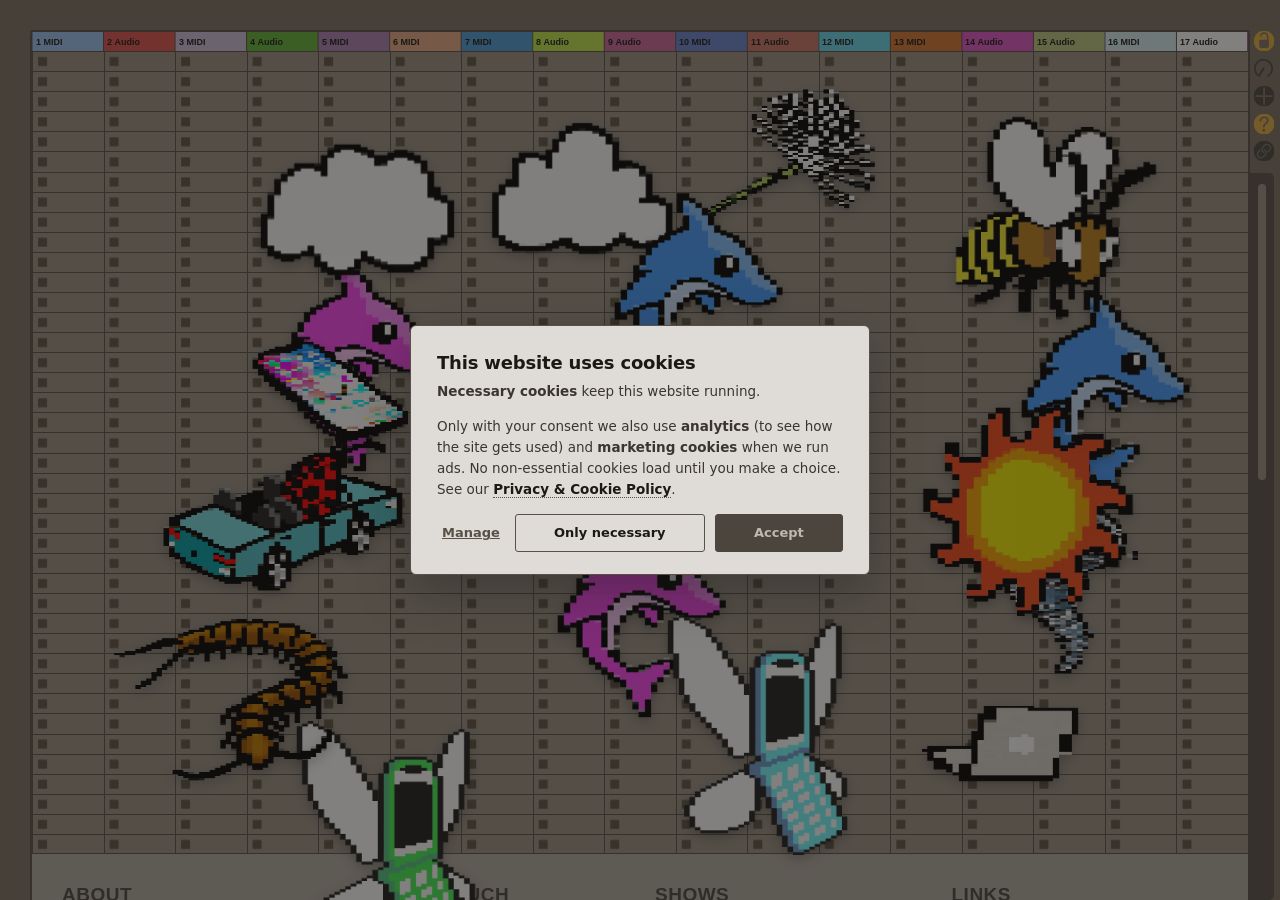
<file: index.html>
<!DOCTYPE html>
<html lang="en">
<head>
    <script src="consent.js"></script>

    <!-- Google Tag Manager -->
    <script>(function(w,d,s,l,i){w[l]=w[l]||[];w[l].push({'gtm.start':
    new Date().getTime(),event:'gtm.js'});var f=d.getElementsByTagName(s)[0],
    j=d.createElement(s),dl=l!='dataLayer'?'&l='+l:'';j.async=true;j.src=
    'https://www.googletagmanager.com/gtm.js?id='+i+dl;f.parentNode.insertBefore(j,f);
    })(window,document,'script','dataLayer','GTM-MWHKHBLD');</script>
    <!-- End Google Tag Manager -->

<meta charset="UTF-8">
    <meta name="viewport" content="width=device-width, initial-scale=1.0">
    <title>echofarmer's interactive soundworld</title>
    <meta name="description" content="interactive soundworld">
    <link rel="canonical" href="https://echofarmer.com/">
    <!--
      Content Security Policy (defence-in-depth against XSS).
      GitHub Pages doesn't set a CSP header for you, so we set one via
      <meta>. The policy enumerates every external origin we actually use:
        • self                       — our own HTML/CSS/JS/audio/images
        • fonts.googleapis.com       — the Geist webfont stylesheet
        • fonts.gstatic.com          — the Geist font files themselves
        • rest.bandsintown.com       — upcoming-shows JSON feed
        • www.youtube.com / s.ytimg.com / i.ytimg.com
                                       — the IFrame Player API + iframe
      'unsafe-inline' for style-src is required because the JS pervasively
      sets element.style.left / .transform etc. (treated as inline styles).
      script-src has NO 'unsafe-inline'/'unsafe-eval' — inline <script> and
      eval() are blocked, which is the main XSS payoff of CSP.
      frame-ancestors 'none' = nobody can iframe this site (clickjacking
      protection, replaces the X-Frame-Options header).
      upgrade-insecure-requests rewrites any accidental http:// asset URL
      to https:// at request time.
    -->
     <meta http-equiv="Content-Security-Policy" content="
      default-src 'self';
      script-src 'self' 'sha256-N933cJD/nUbACH1nscfTwfuVjg8AJGa2s6BJqRNuyLw=' 'sha256-05nCFmGTHVzz1OL+LT8fuggzhbDghj05nrqbvMFQ1vs=' https://www.googletagmanager.com https://connect.facebook.net https://assets.mailerlite.com https://www.youtube.com https://s.ytimg.com https://gc.zgo.at;
      connect-src 'self' https://eomail5.com https://rest.bandsintown.com https://www.googletagmanager.com https://www.google-analytics.com https://*.google-analytics.com https://*.analytics.google.com https://farmreverb.goatcounter.com https://connect.facebook.net https://www.facebook.com https://assets.mailerlite.com https://connect.mailerlite.com;
      img-src 'self' data: blob: https://i.ytimg.com https://www.googletagmanager.com https://www.google-analytics.com https://*.google-analytics.com https://www.facebook.com https://assets.mailerlite.com;
      style-src 'self' 'unsafe-inline' https://fonts.googleapis.com;
      font-src 'self' https://fonts.gstatic.com;
      img-src 'self' data: blob: https://i.ytimg.com;
      media-src 'self';
      frame-src https://www.youtube.com https://www.youtube-nocookie.com;
      frame-ancestors 'none';
      base-uri 'self';
      form-action 'self' https://eomail5.com;
      object-src 'none';
      upgrade-insecure-requests
    ">
    <!-- Don't leak the full URL (incl. query string) when navigating to
         external links. strict-origin-when-cross-origin sends only the
         origin (https://echofarmer.com) to third parties. -->
    <meta name="referrer" content="strict-origin-when-cross-origin">
    <!-- Stop iOS Safari from auto-linking phone numbers in body text. -->
    <meta name="format-detection" content="telephone=no">
    <link rel="preconnect" href="https://fonts.googleapis.com">
    <link rel="preconnect" href="https://fonts.gstatic.com" crossorigin>
    <!-- Bandsintown shows feed: warming the connection saves ~320ms on the
         upcoming-shows fetch (Lighthouse-flagged). Used by fetchBandsintown(). -->
    <link rel="preconnect" href="https://rest.bandsintown.com">
    <!-- Async-load the Google Fonts CSS so it doesn't block first paint.
         The deferred script.js (below) calls .media='all' on this link
         right after DOMContentLoaded. A <noscript> fallback ensures users
         with JS off still get the font. CSP-safe: no inline event handler. -->
    <link id="font-css" rel="stylesheet" href="https://fonts.googleapis.com/css2?family=Geist:wght@450;700;800&display=swap" media="print">
    <noscript><link rel="stylesheet" href="https://fonts.googleapis.com/css2?family=Geist:wght@450;700;800&display=swap"></noscript>
    <link rel="stylesheet" href="styles.css">

    <!-- LCP candidate: the pink_dolphin static placeholder is the largest
         visible image on first paint. Preloading at high priority lets the
         browser fetch it during HTML parse, before script.js runs. -->
    <link rel="preload" as="image" href="gifs/pink_dolphin.png" fetchpriority="high">

    <!-- Tab icon (favicon). -->
    <link rel="icon" type="image/png" href="gifs/pink_dolphin_release.png">
    <link rel="apple-touch-icon" href="gifs/pink_dolphin_release.png">

    <!-- Link-preview / Open Graph metadata. -->
    <meta property="og:type" content="website">
    <meta property="og:title" content="echofarmer">
    <meta property="og:description" content="interactive soundworld">
    <meta property="og:image" content="preview/preview-main.png">
    <meta property="og:url" content="https://echofarmer.com/">
    <meta name="twitter:card" content="summary_large_image">
    <meta name="twitter:title" content="echofarmer">
    <meta name="twitter:description" content="interactive soundworld">
    <meta name="twitter:image" content="preview/preview-main.png">

    <!-- Structured data: helps Google build a knowledge panel for the artist. -->
    <script type="application/ld+json">
    {
      "@context": "https://schema.org",
      "@type": "MusicGroup",
      "name": "echofarmer",
      "url": "https://echofarmer.com",
      "image": "https://echofarmer.com/preview/preview-main.png",
      "sameAs": [
        "https://www.instagram.com/echofarmer_/",
        "https://music.apple.com/us/artist/echofarmer/1717770204",
        "https://tidal.com/artist/43987921"
      ]
    }
    </script>
    <script type="application/ld+json">
    {
      "@context": "https://schema.org",
      "@type": "WebSite",
      "name": "echofarmer",
      "url": "https://echofarmer.com"
    }
    </script>
    <!--
      The animated WebP gifs (blue/pink_dolphin, wolk-1/2) are prefetched
      from script.js AFTER the LCP image paints — see the prefetchAnimatedGifs()
      call. Moving prefetch out of the HTML stops it from competing with the
      LCP image for bandwidth on slow mobile connections.
    -->
    <!-- Only the 3D room area is hidden during JS init; the rest of the UI
         (action bar, footer, modals) paints immediately so the page is
         interactive-looking from first paint. -->
    <style>#frame-inner { opacity: 0; }</style>
    <script data-goatcounter="https://farmreverb.goatcounter.com/count"
            async src="//gc.zgo.at/count.js"></script>

<!-- MailerLite Universal -->
<script>
    (function(w,d,e,u,f,l,n){w[f]=w[f]||function(){(w[f].q=w[f].q||[])
    .push(arguments);},l=d.createElement(e),l.async=1,l.src=u,
    n=d.getElementsByTagName(e)[0],n.parentNode.insertBefore(l,n);})
    (window,document,'script','https://assets.mailerlite.com/js/universal.js','ml');
    ml('account', '2311005');
</script>
<!-- End MailerLite Universal -->







</head>
<body class="room-mode open-bottom-mode">
   
    <!-- Google Tag Manager (noscript) -->
<noscript><iframe src="https://www.googletagmanager.com/ns.html?id=GTM-MWHKHBLD"
height="0" width="0" style="display:none;visibility:hidden"></iframe></noscript>
<!-- End Google Tag Manager (noscript) -->

    <div id="info-float"></div>
    <div id="welcome-modal" class="welcome-modal" hidden>
        <button id="welcome-close" class="welcome-close" aria-label="Close">
            <img src="icons/SVG-STATES/NORMAL/plus.svg" alt="Close">
        </button>
        <div class="welcome-title">Welcome!</div>
        <div class="welcome-body">Each new single from my mixtape <i style="white-space: nowrap;">Tiny Big Much</i> adds samples to this website until the sample pack is complete and the full mixtape is released.<br>Not sure what's what? Hover over any element to get more information.</div>
    </div>
    <!-- Mailing list modal — shown when "Subscribe to my mailing list" is clicked.
         Form action + list ID will be filled in once the EmailOctopus account is set up.
         EmailOctopus embedded-form fields: email_address (required) + hp (honeypot, must be empty). -->
    <div id="mailing-modal" class="welcome-modal mailing-modal" hidden>
        <button id="mailing-close" class="welcome-close" aria-label="Close">
            <img src="icons/SVG-STATES/NORMAL/plus.svg" alt="Close">
        </button>
        <div class="welcome-title">Stay in the loop</div>
        <div class="welcome-body mailing-body">Get notified when new releases drop and new shows are announced.</div>
        <form id="mailing-form" class="mailing-form" novalidate
              action="https://eomail5.com/form/a8dd4752-4953-11f1-8664-c35404464fe0"
              method="post" data-message="Thanks! You'll get a confirmation email in a sec. Confirm your subscription there to start receiving updates.">
            <!-- Honeypot: bots fill this; humans leave it empty. Hidden via CSS, not display:none,
                 so screenreaders skip it but the field is still in the form submission. The name
                 must match the EmailOctopus form definition exactly. -->
            <input type="text" name="hpc4b27b6e-eb38-11e9-be00-06b4694bee2a" tabindex="-1" aria-hidden="true" class="mailing-hp">
            <div class="mailing-field">
                <input type="email" name="field_0" id="mailing-email"
                       placeholder="your@email.com" required autocomplete="email"
                       class="mailing-input">
            </div>
            <div class="mailing-actions">
                <button type="submit" class="mailing-submit">Subscribe</button>
            </div>
            <div class="mailing-status" aria-live="polite"></div>
        </form>
    </div>
    <div id="right-panel"></div>
    <div id="controls-bar" class="controls-bar">
        <button id="lock-button" class="icon-button lock-button" aria-label="Lock"><img src="icons/SVG-STATES/NORMAL/lock-open-yellow.svg" alt="Lock"></button>
        <button id="view-toggle" class="icon-button view-toggle" aria-label="Toggle view"><img src="icons/SVG-STATES/NORMAL/room-3D.svg" alt="3D"></button>
        <div id="drive-knob" class="icon-button knob" role="slider" aria-label="Drive" aria-valuemin="0" aria-valuemax="100" aria-valuenow="0" tabindex="0">
            <div class="knob-dial"><img src="icons/SVG-STATES/NORMAL/knob-plus.svg" alt="Drive" fetchpriority="high"></div>
        </div>
        <button id="add-video" class="icon-button add-video" aria-label="Add video"><img src="icons/SVG-STATES/NORMAL/plus.svg" alt="Add"></button>
        <button id="info-toggle" class="icon-button" aria-label="Toggle info"><img src="icons/SVG-STATES/NORMAL/question.svg" alt="Info"></button>
        <button id="share-button" class="icon-button" aria-label="Share this website"><img src="icons/SVG-STATES/NORMAL/link-main.svg" alt="Share"></button>
    </div>
    <div id="bottom-frame-bar"><span class="copyright">&copy; Arne Nuyts <span id="footer-year">2026</span></span></div>
    <div id="frame-wrapper">
        <div id="frame-inner">
            <canvas id="header-canvas" class="header-canvas"></canvas>
            <div id="table-scroll">
                <div id="table-content">
                    <canvas id="grid-canvas"></canvas>
                    <div id="gif-container"></div>
                </div>
            </div>

            <div class="room-walls">
                <div class="wall wall-back"></div>
                <div class="wall wall-floor"></div>
                <div class="wall wall-ceiling"></div>
                <div class="wall wall-left"></div>
                <div class="wall wall-right"></div>
            </div>
            <div class="floor-section">
                <div class="floor-part floor-bio">
                    <h3 class="floor-heading">About</h3>
                    <div class="bio">
                        <p>Hi! I'm echofarmer (all lower case please), a Brussels-based producer and musician. For each club show in the past two years I compulsively created new tracks. As I kept refining them through playing live, an entity took shape. <br><i>Tiny Big Much</i> became a mixtape that celebrates my deep connection with my laptop as an instrument. As new parts of Tiny Big Much are released, this website grows along. Crafted with love by me, I hope you enjoy this evolving miniverse.

</p>
                    </div>
                </div>

                <div class="floor-part floor-releases">
                    <h3 class="floor-heading">Tiny Big Much</h3>
                    <table class="releases-table floor-releases-table">
                        <thead>
                            <tr class="release-head">
                                <th class="rt-name">TITLE</th>
                                <th class="rt-sample">SAMPLES</th>
                                <th class="rt-release">TRACK</th>
                                <th class="rt-icon">ICON</th>
                            </tr>
                        </thead>
                        <tbody>
                            <tr class="release-row" data-href="releases/something-so-suite/">
                                <td class="rt-name">something so suite</td>
                                <td class="rt-sample">08/05/26</td>
                                <td class="rt-release">15/05/26</td>
                                <td class="rt-icon"><img src="gifs/pink_dolphin_release.png" alt=""></td>
                            </tr>
                            <tr class="release-row" data-href="releases/nod-shot/">
                                <td class="rt-name">nod shot</td>
                                <td class="rt-sample">07/06/26</td>
                                <td class="rt-release">19/06/26</td>
                                <td class="rt-icon"><img src="gifs/release2-bee.webp" alt=""></td>
                            </tr>
                            <tr class="release-row" data-href="releases/monobaby/">
                                <td class="rt-name">monobaby</td>
                                <td class="rt-sample">21/08/26</td>
                                <td class="rt-release">28/08/26</td>
                                <td class="rt-icon"><img src="gifs/release3.webp" alt=""></td>
                            </tr>
                            <tr class="release-row" data-href="releases/tiny-big-much/">
                                <td class="rt-name">Tiny Big Much</td>
                                <td class="rt-sample">19/09/26</td>
                                <td class="rt-release">25/09/26</td>
                                <td class="rt-icon"><img src="gifs/release4-color.webp" alt=""></td>
                            </tr>
                        </tbody>
                    </table>
                </div>

                <div class="floor-part floor-shows">
                    <h3 class="floor-heading">Shows</h3>
                    <a href="https://www.bandsintown.com/a/15583965?came_source=267" class="btn-bandsintown" target="_blank" rel="noopener noreferrer">Get updated on new shows</a>
                    <div id="shows-container" class="shows-list"></div>
                </div>

                <div class="floor-part floor-links">
                    <h3 class="floor-heading">Links</h3>
                    <div class="links-section">
                        <div class="contact-link-item">
                            <div><strong>Management:</strong> <a href="mailto:junior@thisherenow.agency" class="contact-link">THIS HERE NOW (Junior)</a></div>
                            <div><strong>Booking BE &amp; NL:</strong> <a href="mailto:ilja@greenhousetalent.be" class="contact-link">Greenhouse Talent (Ilja)</a></div>
                        </div>
                        <a href="#" class="btn-bandsintown mailing-list-link links-section-sep">Subscribe to my mailing list</a>
                        <div class="social-group links-section-sep">
                            <a class="icon-link" href="https://www.instagram.com/echofarmer_/" target="_blank" rel="noopener noreferrer" aria-label="Instagram"><img src="icons/SVG-STATES/NORMAL/instagram.svg" alt="Instagram"></a>
                            <a class="icon-link" href="https://www.facebook.com/echofarmerrr" target="_blank" rel="noopener noreferrer" aria-label="Facebook"><img src="icons/SVG-STATES/NORMAL/facebook.svg" alt="Facebook"></a>
                            <a class="icon-link" href="https://youtube.com/@echofarmer" target="_blank" rel="noopener noreferrer" aria-label="YouTube"><img src="icons/SVG-STATES/NORMAL/youtube.svg" alt="YouTube"></a>
                            <a class="icon-link" href="https://www.tiktok.com/@echofarmer_" target="_blank" rel="noopener noreferrer" aria-label="TikTok"><img src="icons/SVG-STATES/NORMAL/tiktok.svg" alt="TikTok"></a>
                            <a class="icon-link" href="https://linktr.ee/echofarmer" target="_blank" rel="noopener noreferrer" aria-label="Linktree"><img src="icons/SVG-STATES/NORMAL/linktree.svg" alt="Linktree"></a>
                        </div>
                        <div class="music-group">
                            <a class="icon-link" href="https://echofarmer.bandcamp.com" target="_blank" rel="noopener noreferrer" aria-label="Bandcamp"><img src="icons/SVG-STATES/NORMAL/bandcamp.svg" alt="Bandcamp"></a>
                            <a class="icon-link" href="https://music.apple.com/us/artist/echofarmer/1717770204" target="_blank" rel="noopener noreferrer" aria-label="Apple Music"><img src="icons/SVG-STATES/NORMAL/apple-music.svg" alt="Apple Music"></a>
                            <a class="icon-link" href="https://open.spotify.com/artist/542Nt23UmQC0tHUJxCSO5M?si=mbEWtW8zTZq8bPKp93zshw" target="_blank" rel="noopener noreferrer" aria-label="Spotify"><img src="icons/SVG-STATES/NORMAL/spotify.svg" alt="Spotify"></a>
                            <a class="icon-link" href="https://tidal.com/artist/43987920" target="_blank" rel="noopener noreferrer" aria-label="Tidal"><img src="icons/SVG-STATES/NORMAL/tidal.svg" alt="Tidal"></a>
                            <a class="icon-link" href="https://soundcloud.com/echofarmer" target="_blank" rel="noopener noreferrer" aria-label="SoundCloud"><img src="icons/SVG-STATES/NORMAL/soundcloud.svg" alt="SoundCloud"></a>
                        </div>
                        <!-- Legal links -->
                        <div class="legal-links links-section-sep" style="font-size:12px;line-height:1.6;color:#4c453d">
                            <a href="/privacy.html" style="color:#1b1916;text-decoration:none;border-bottom:1px dotted #595147">Privacy &amp; Cookie Policy</a>
                            &nbsp;·&nbsp;
                            <a href="#" data-cookie-settings style="color:#1b1916;text-decoration:none;border-bottom:1px dotted #595147">Cookie settings</a>
                        </div>
                    </div>
                </div>
            </div>
        </div>
    </div>
    <div id="custom-scrollbar"><div id="custom-scrollbar-thumb"></div></div>

    <script defer src="script.js"></script>
</body>
</html>
</file>
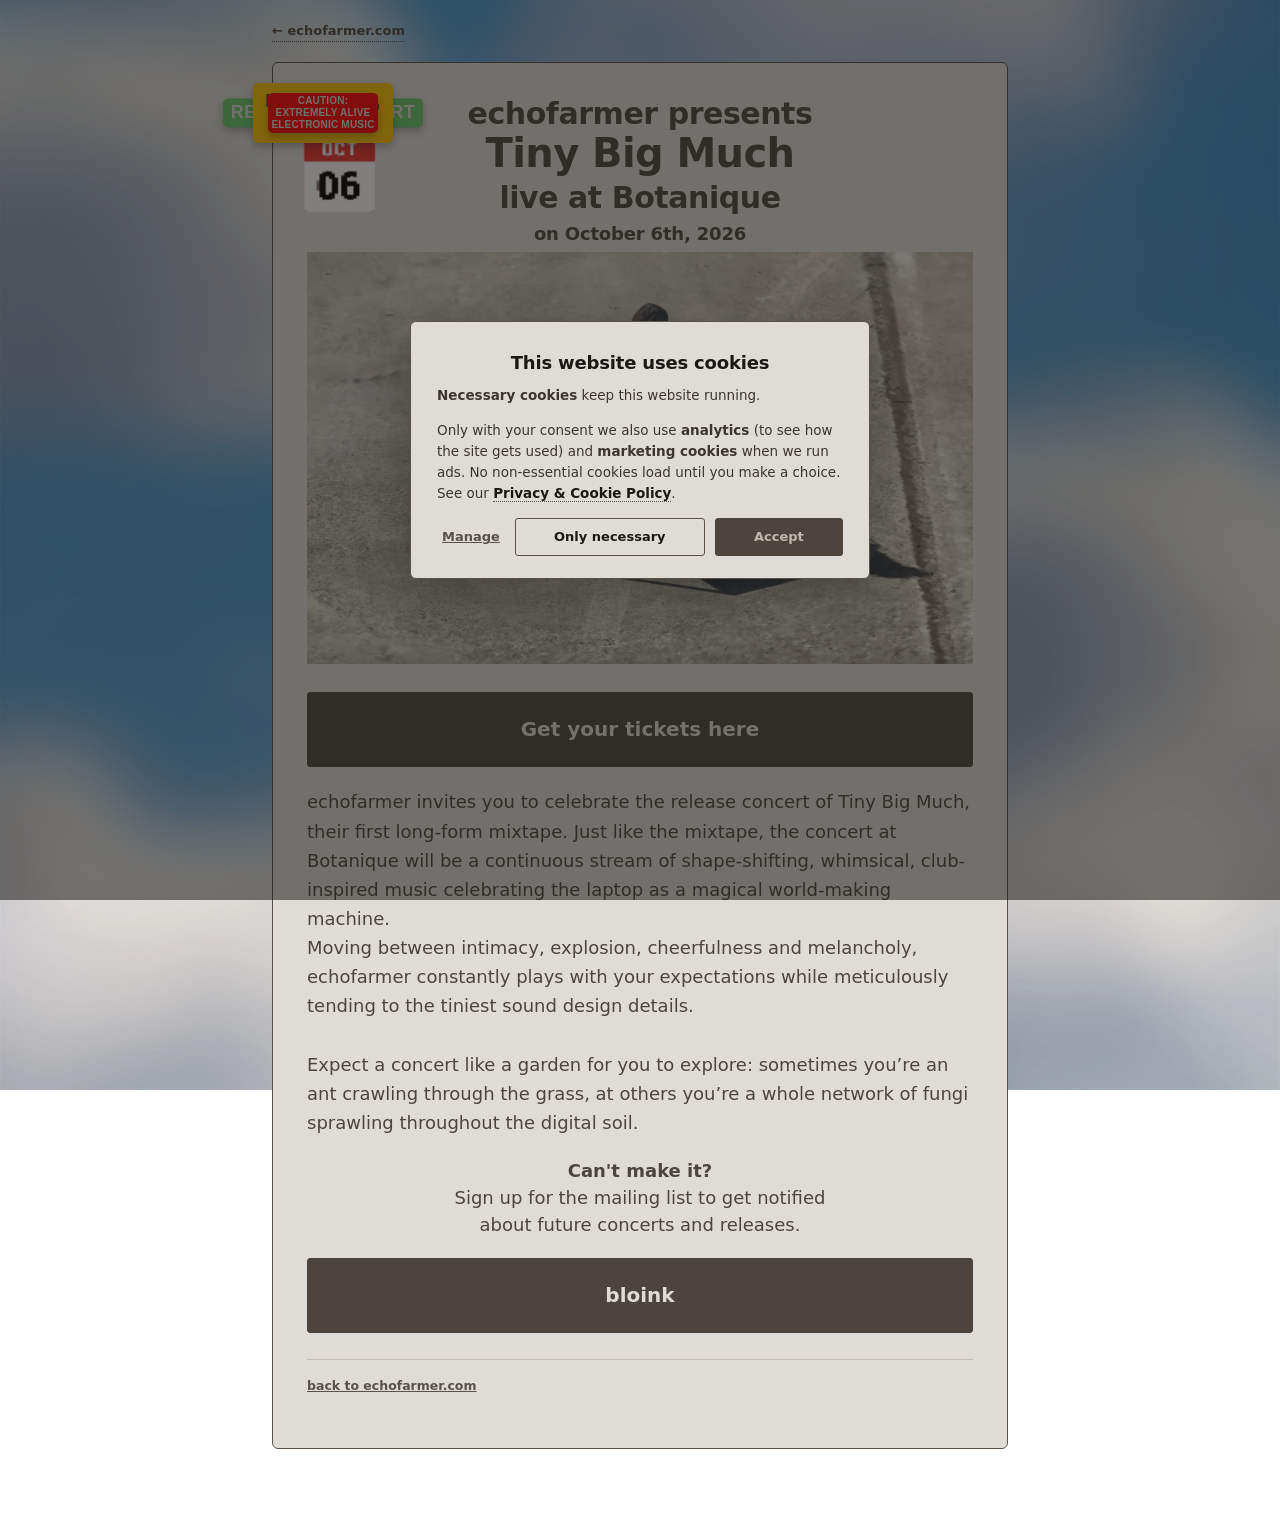
<file: events/botanique/index.html>
<!DOCTYPE html>
<html lang="en">
<head>
  <meta charset="UTF-8">
  <meta name="viewport" content="width=device-width, initial-scale=1.0">
  <title>echofarmer at Botanique</title>
  <meta name="description" content="release concert on October 6th at Botanique, Brussels">
  <link rel="canonical" href="https://echofarmer.com/privacy.html">

  <meta http-equiv="Content-Security-Policy" content="
    default-src 'self';
    script-src 'self' https://www.googletagmanager.com https://connect.facebook.net https://assets.mailerlite.com;
    style-src 'self' 'unsafe-inline' https://fonts.googleapis.com https://assets.mailerlite.com;
    font-src 'self' https://fonts.gstatic.com https://assets.mailerlite.com;
    img-src 'self' data: https://www.googletagmanager.com https://www.google-analytics.com https://*.google-analytics.com https://www.facebook.com;
    connect-src 'self' https://www.googletagmanager.com https://www.google-analytics.com https://*.google-analytics.com https://*.analytics.google.com https://farmreverb.goatcounter.com https://connect.facebook.net https://www.facebook.com https://assets.mailerlite.com https://connect.mailerlite.com;
    base-uri 'self';
    form-action 'self' https://assets.mailerlite.com;
    object-src 'none';
    frame-ancestors 'none';
    upgrade-insecure-requests
  ">
  <meta name="referrer" content="strict-origin-when-cross-origin">
  <link rel="icon" type="image/png" href="gifs/pink_dolphin_release.png">
  <link rel="preconnect" href="https://fonts.googleapis.com">
  <link rel="preconnect" href="https://fonts.gstatic.com" crossorigin>
  <link rel="stylesheet" href="https://fonts.googleapis.com/css2?family=Geist:wght@450;700;800&display=swap">

  <!-- Consent Mode v2 + pop-up (must load before GTM) -->
  <script src="/consent.js"></script>
  <!-- Google Tag Manager (container loader) -->
  <script async src="https://www.googletagmanager.com/gtm.js?id=GTM-MWHKHBLD"></script>
    
  <link rel="stylesheet" href="../assets/style.css">



</head>


<body>
  <noscript><iframe src="https://www.googletagmanager.com/ns.html?id=GTM-MWHKHBLD" height="0" width="0" style="display:none;visibility:hidden"></iframe></noscript>

  <div class="topbar">
    <a href="/">← echofarmer.com</a>
  </div>

  <div class="wrap">
    <div class="card">
      
      <h1>echofarmer presents</h1>
        <h1 class="sub">Tiny Big Much</h1>
        <h1>live at Botanique</h1>
      <h2></h2>
      <h2>on October 6th, 2026</h2>
      
      <div class="container">
        <div class="float float1"><img src="../images/date.gif" alt="october 6th, 2026" class="date-gif"></div>
        <div class="float float2">release concert</div>
        <div class="float float3">Botanique, Brussels</div>
        <div class="float float4"><b>caution: extremely alive electronic music</div>

      </div>

        <img src="../images/echo1.webp" alt="echofarmer at Botanique, Brussels, Belgium, 2026-06-19">


        <a href="https://botanique.be/en/concert/echofarmer-2026"
        class="linkbox"
        target="_blank">
        Get your tickets here
        </a>

        <p class="lead">echofarmer invites you to celebrate the release concert
            of Tiny Big Much, their first long-form mixtape. Just like the mixtape, 
            the concert at Botanique will be a continuous stream of shape-shifting, 
            whimsical, club-inspired music celebrating the laptop as a magical world-making machine. 
            <br>Moving between intimacy, explosion, cheerfulness and melancholy, 
            echofarmer constantly plays with your expectations while meticulously 
            tending to the tiniest sound design details.
            <br><br>Expect a concert like a garden for you to explore: sometimes you’re an ant crawling through the grass, 
            at others you’re a whole network of fungi sprawling throughout the digital soil.
        </p>
        <p class="mail-head">
        Can't make it?
        </p>
        <p class="mail-txt">
        Sign up for the mailing list to get notified <br>about future concerts and releases.
        </p>

        <a href="https://botanique.be/en/concert/echofarmer-2026"
        class="linkbox"
        target="_blank"> bloink
        </a>


        <p class="foot">
            <a href="/">back to echofarmer.com</a>
        </p>
    </div>
  </div>
</body>
</html>
</file>
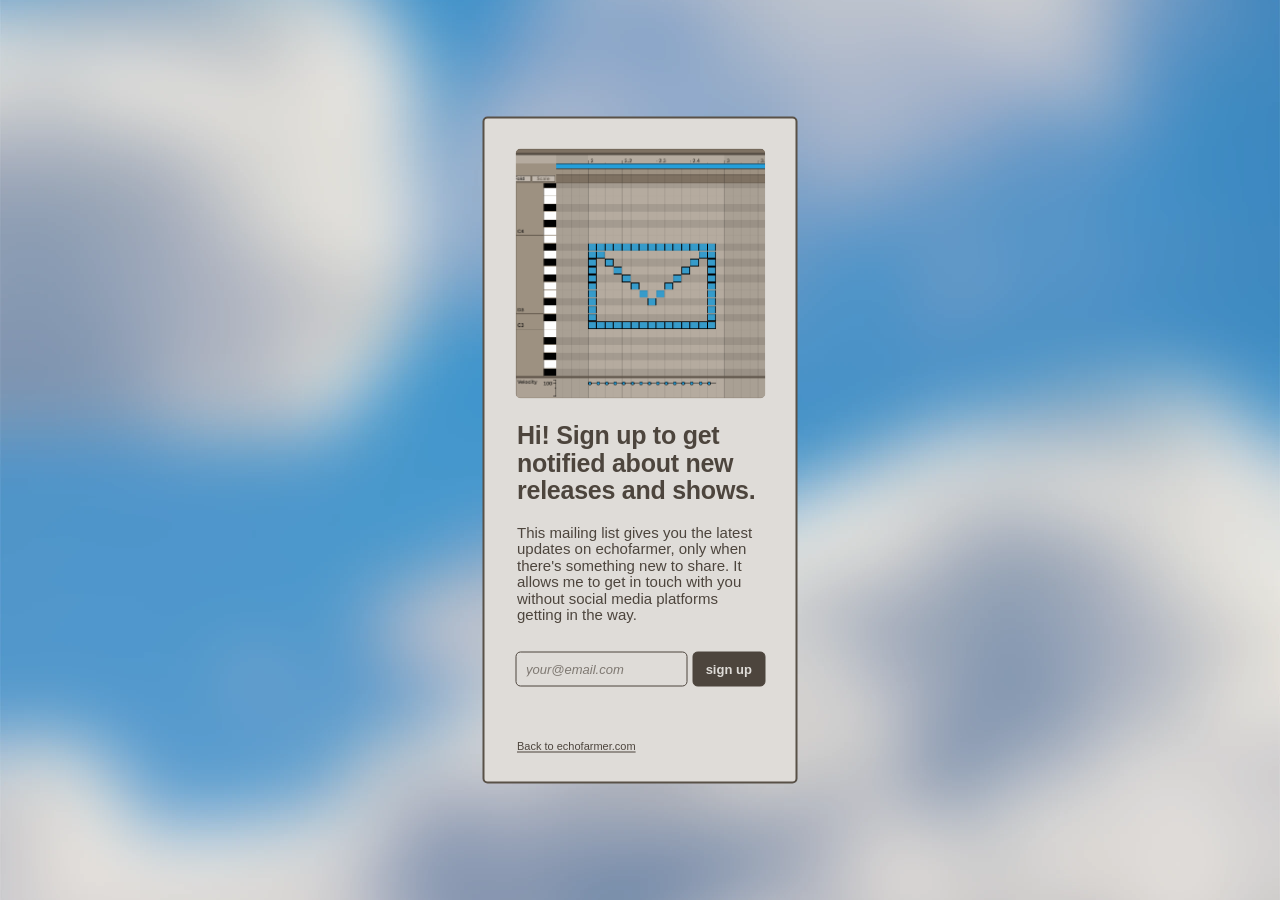
<file: mailing-list/mailing-list/index.html>
<!DOCTYPE html>
<html lang="en">
<head>
    <meta charset="UTF-8">
    <meta name="viewport" content="width=device-width, initial-scale=1.0">
    <title>something so suite — echofarmer</title>
    <meta name="description" content="something so suite by echofarmer — out 15/05/26. Sign up to get notified, then listen on your favorite streaming service.">

    <!-- Security: limit what the page can load. fonts.googleapis.com for the
         font CSS, fonts.gstatic.com for the font files, EmailOctopus for the
         signup POST, plus self for everything we ship. -->
    <meta http-equiv="Content-Security-Policy" content="
        default-src 'self';
        img-src 'self' data:;
        style-src 'self' 'unsafe-inline' https://fonts.googleapis.com;
        font-src https://fonts.gstatic.com;
        script-src 'self' 'unsafe-inline' https://gc.zgo.at;
        connect-src https://emailoctopus.com https://eomail5.com https://farmreverb.goatcounter.com;
        form-action https://emailoctopus.com https://eomail5.com;
        frame-ancestors 'none';
        base-uri 'self';">
    <!-- Don't leak the full URL to streaming services / image hosts. -->
    <meta name="referrer" content="strict-origin-when-cross-origin">

    <!-- Open Graph / social previews -->
    <meta property="og:type" content="music.song">
    <meta property="og:title" content="something so suite — echofarmer">
    <meta property="og:description" content="Out 15/05/26 — sign up to get notified.">
    <meta property="og:image" content="../artwork/sweet.webp">
    <meta property="og:url" content="https://echofarmer.com/releases/something-so-suite/">
    <meta name="twitter:card" content="summary_large_image">
    <link rel="canonical" href="https://echofarmer.com/releases/something-so-suite/">

    <!-- Tab icon (favicon). -->
    <link rel="icon" type="image/png" href="../../gifs/pink_dolphin_release.png">
    <link rel="apple-touch-icon" href="../../gifs/pink_dolphin_release.png">

    <!-- Structured data for the release. -->
    <script type="application/ld+json">
    {
      "@context": "https://schema.org",
      "@type": "MusicAlbum",
      "name": "something so suite",
      "byArtist": {
        "@type": "MusicGroup",
        "name": "echofarmer",
        "url": "https://echofarmer.com"
      },
      "datePublished": "2026-05-15",
      "url": "https://echofarmer.com/releases/something-so-suite/",
      "image": "https://echofarmer.com/releases/artwork/sweet.webp"
    }
    </script>

    <link rel="preconnect" href="https://fonts.googleapis.com">
    <link rel="preconnect" href="https://fonts.gstatic.com" crossorigin>
    <!-- Only the weights actually used on this page: 450 regular, 700 bold,
         and 450 italic for the email placeholder. -->
    <link href="https://fonts.googleapis.com/css2?family=Geist:ital,wght@0,450;0,700;1,450&display=swap" rel="stylesheet">
    <link rel="stylesheet" href="../_assets/style.css">
    <script data-goatcounter="https://farmreverb.goatcounter.com/count"
            async src="//gc.zgo.at/count.js"></script>
</head>
<body>
    <div class="release-frame">
        <main class="release-card">
            <div class="release-cover">
                <!-- Cover art src is set by page.js from RELEASE_CONFIG.cover -->
                <img src="" alt="">
            </div>

            <br><h1 class="release-title"></h1><br>
            <div class="release-artist"></div><br>

            <form class="notify-form" novalidate method="post">
                <div class="notify-row">
                    <input type="text" name="hpc4b27b6e-eb38-11e9-be00-06b4694bee2a" tabindex="-1" aria-hidden="true" class="notify-hp" autocomplete="off">
                    <input type="email" name="field_0" class="notify-input"
                           placeholder="your@email.com" required autocomplete="email" aria-label="Email address">
                    <button type="submit" class="notify-submit">sign up</button>
                </div>
                <div class="notify-status" aria-live="polite"></div>
            </form>

            <a class="release-back" href="https://echofarmer.com/">Back to echofarmer.com</a>
        </main>
    </div>

    <script>
    window.RELEASE_CONFIG = {
        artist: "This mailing list gives you the latest updates on echofarmer, only when there's something new to share. It allows me to get in touch with you without social media platforms getting in the way.",
        title: "Hi! Sign up to get notified about new releases and shows.",
        cover: "../artwork/mail.png",
        emailoctopus: {
            action: "https://eomail5.com/form/a8dd4752-4953-11f1-8664-c35404464fe0"
        },
    };
    </script>
    <script src="../_assets/page.js"></script>
</body>
</html>
</file>
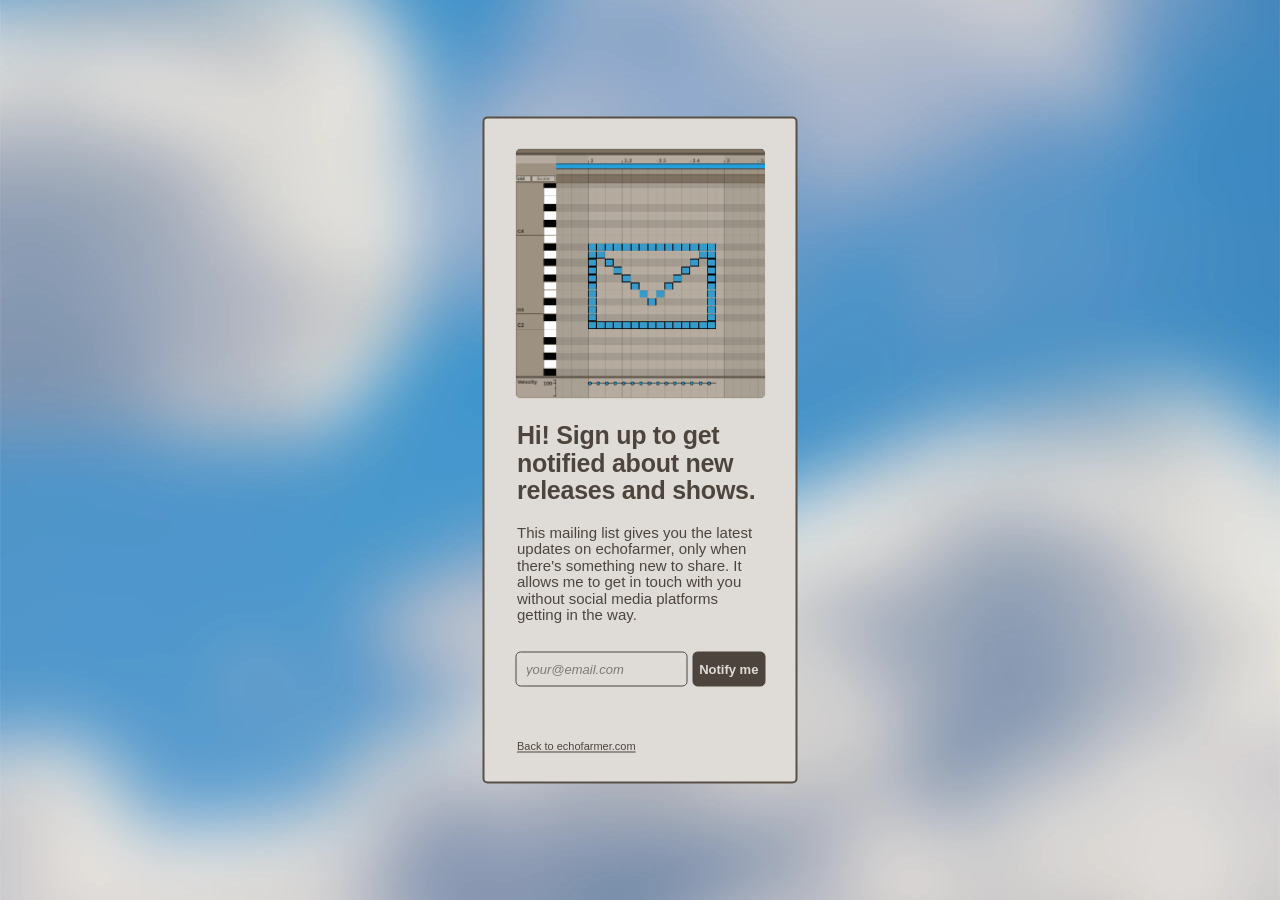
<file: mailing-list/main/index.html>
<!DOCTYPE html>
<html lang="en">
<head>
    <meta charset="UTF-8">
    <meta name="viewport" content="width=device-width, initial-scale=1.0">
    <title>nod shot — echofarmer</title>
    <meta name="description" content="nod shot by echofarmer — out 19/06/26. Sign up to get notified, then listen on your favorite streaming service.">

    <!-- Security: limit what the page can load. fonts.googleapis.com for the
         font CSS, fonts.gstatic.com for the font files, EmailOctopus for the
         signup POST, plus self for everything we ship. -->
    <meta http-equiv="Content-Security-Policy" content="
        default-src 'self';
        img-src 'self' data:;
        style-src 'self' 'unsafe-inline' https://fonts.googleapis.com;
        font-src https://fonts.gstatic.com;
        script-src 'self' 'unsafe-inline' https://gc.zgo.at;
        connect-src https://emailoctopus.com https://eomail5.com https://farmreverb.goatcounter.com;
        form-action https://emailoctopus.com https://eomail5.com;
        frame-ancestors 'none';
        base-uri 'self';">
    <!-- Don't leak the full URL to streaming services / image hosts. -->
    <meta name="referrer" content="strict-origin-when-cross-origin">

    <!-- Open Graph / social previews -->
    <meta property="og:type" content="music.song">
    <meta property="og:title" content="nod shot — echofarmer">
    <meta property="og:description" content="Out 19/06/26 — sign up to get notified.">
    <meta property="og:image" content="../artwork/mail.png">
    <meta property="og:url" content="https://echofarmer.com/releases/nod-shot/">
    <meta name="twitter:card" content="summary_large_image">
    <link rel="canonical" href="https://echofarmer.com/releases/nod-shot/">

    <!-- Tab icon (favicon). -->
    <link rel="icon" type="image/png" href="../../gifs/pink_dolphin_release.png">
    <link rel="apple-touch-icon" href="../../gifs/pink_dolphin_release.png">

    <!-- Structured data for the release. -->
    <script type="application/ld+json">
    {
      "@context": "https://schema.org",
      "@type": "MusicAlbum",
      "name": "nod shot",
      "byArtist": {
        "@type": "MusicGroup",
        "name": "echofarmer",
        "url": "https://echofarmer.com"
      },
      "datePublished": "2026-06-19",
      "url": "https://echofarmer.com/releases/nod-shot/",
      "image": "https://echofarmer.com/releases/artwork/mail.png"
    }
    </script>

    <link rel="preconnect" href="https://fonts.googleapis.com">
    <link rel="preconnect" href="https://fonts.gstatic.com" crossorigin>
    <!-- Only the weights actually used on this page: 450 regular, 700 bold,
         and 450 italic for the email placeholder. -->
    <link href="https://fonts.googleapis.com/css2?family=Geist:ital,wght@0,450;0,700;1,450&display=swap" rel="stylesheet">
    <link rel="stylesheet" href="../_assets/style.css">
    <script data-goatcounter="https://farmreverb.goatcounter.com/count"
            async src="//gc.zgo.at/count.js"></script>
</head>
<body>
    <div class="release-frame">
        <main class="release-card">
            <div class="release-cover">
                <!-- Cover art src is set by page.js from RELEASE_CONFIG.cover -->
                <img src="" alt="">
            </div>

            <br><h1 class="release-title"></h1>
            <br><div class="release-artist"></div>
            <br>
           

            <form class="notify-form" novalidate method="post">
                 <div class="notify-success-pop" aria-live="polite"></div>
                 <div class="notify-row">
                    <input type="text" name="hpc4b27b6e-eb38-11e9-be00-06b4694bee2a" tabindex="-1" aria-hidden="true" class="notify-hp" autocomplete="off">
                    <input type="email" name="field_0" class="notify-input"
                           placeholder="your@email.com" required autocomplete="email" aria-label="Email address">
                    <button type="submit" class="notify-submit">Notify me</button>
                </div>
                <div class="notify-status" aria-live="polite"></div>
            </form>




            <!-- Footer link back to the main site. -->
            <a class="release-back" href="https://echofarmer.com/">Back to echofarmer.com</a>
        </main>
    </div>

    <!-- Per-release config: edit this block when the release info changes.
         Streaming URLs come in two flavors:
           preLive  = where to send people BEFORE the release (e.g. artist
                      page on that service, or null to hide the button)
           postLive = where to send people AFTER the release (the actual
                      track URL — fill in once DistroKid distributes it). -->
    <script>
    window.RELEASE_CONFIG = {
        artist: "This mailing list gives you the latest updates on echofarmer, only when there's something new to share. It allows me to get in touch with you without social media platforms getting in the way.",
        title: "Hi! Sign up to get notified about new releases and shows.",
        // ISRC for the release (kept here for reference; not used by page logic).
        isrc: "",
        // Date-only string (YYYY-MM-DD). page.js treats this as midnight in
        // the visitor's own local timezone, so the drop feels simultaneous
        // globally (everyone's local midnight on this date).
        releaseDate: "2100-06-19",
        // Cover art (relative to this index.html). Swap to actual album art
        // when available — current placeholder is the floor-table icon.
        cover: "../artwork/mail.png",
        // EmailOctopus form-action URL for THIS release. Create a separate
        // form in EmailOctopus that auto-tags subscribers with something like
        // "presave:something-so-suite" so you can email this segment on
        // release day. Leave action: "" until the form is created.
        emailoctopus: {
            action: "https://eomail5.com/form/a8dd4752-4953-11f1-8664-c35404464fe0"
        },
        // Streaming links. Set preLive: null to skip a button entirely
        // before release; postLive will be filled in once DistroKid pushes
        // the track and you have per-service URLs.
        links: {
            bandcamp: {
                preLive:  "https://echofarmer.bandcamp.com",
                postLive: ""
            },
            tidal: {
                preLive:  "https://tidal.com/artist/43987920",
                postLive: ""
            },
            apple: {
                preLive:  "https://music.apple.com/us/artist/echofarmer/1717770204",
                postLive: ""
            },
            spotify: {
                preLive:  "https://open.spotify.com/artist/542Nt23UmQC0tHUJxCSO5M",
                postLive: ""
            },
            soundcloud: {
                preLive:  "https://soundcloud.com/echofarmer",
                postLive: ""
            }
        }
    };
    </script>
    <script src="../_assets/page.js"></script>
</body>
</html>
</file>
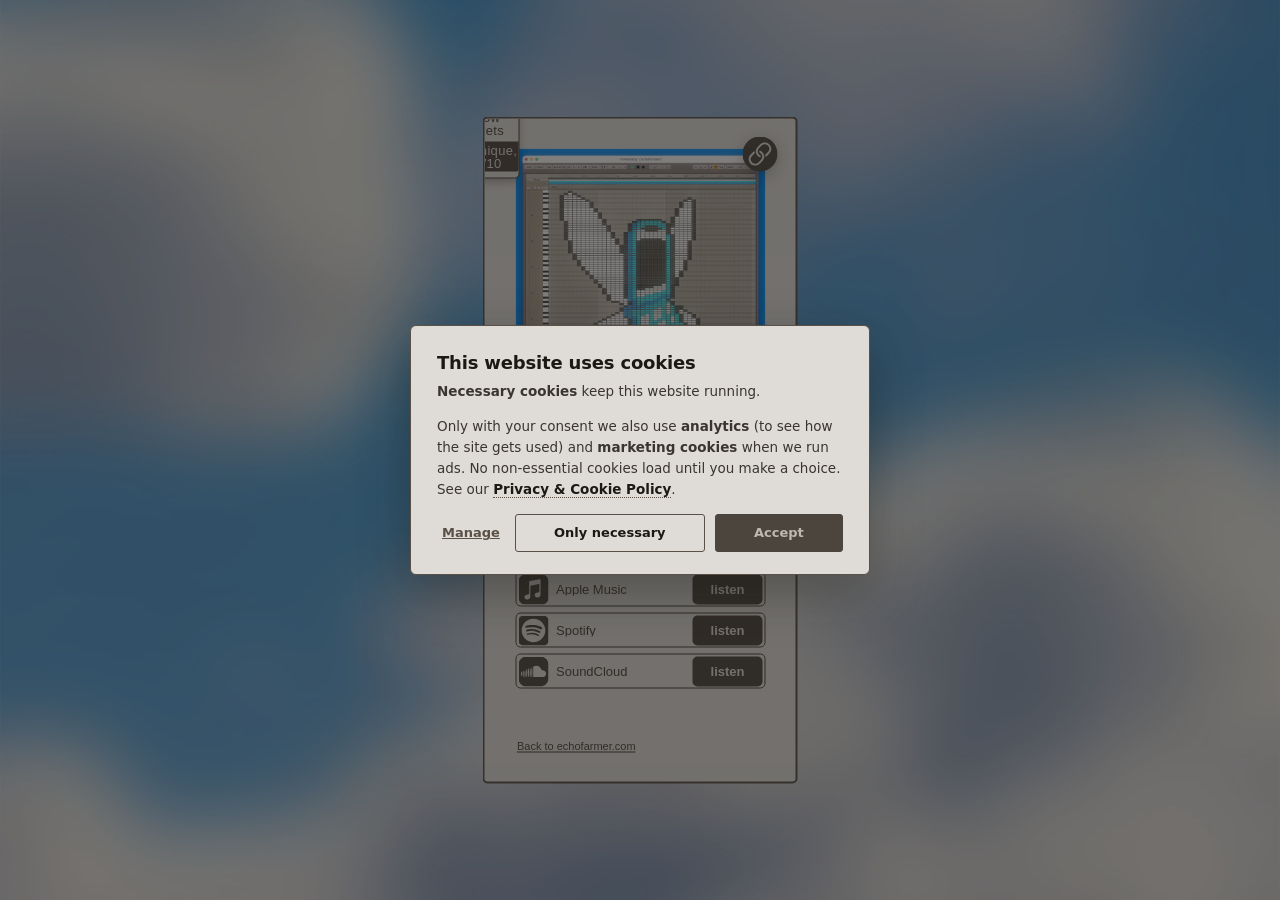
<file: releases/monobaby/index.html>
<!DOCTYPE html>
<html lang="en">
<head>
    <meta charset="UTF-8">
    <meta name="viewport" content="width=device-width, initial-scale=1.0">
    <title>monobaby — echofarmer</title>
    <meta name="description" content="monobaby by echofarmer is out 28/08/26. Sign up to get notified, and listen on your favorite streaming service.">

    <!-- Security: limit what the page can load. fonts.googleapis.com for the
         font CSS, fonts.gstatic.com for the font files, EmailOctopus for the
         signup POST, plus self for everything we ship. -->
    <meta http-equiv="Content-Security-Policy" content="
        default-src 'self';
        img-src 'self' data:;
        style-src 'self' 'unsafe-inline' https://fonts.googleapis.com;
        font-src https://fonts.gstatic.com;
        script-src 'self' 'unsafe-inline' https://gc.zgo.at;
        connect-src https://emailoctopus.com https://eomail5.com https://farmreverb.goatcounter.com;
        form-action https://emailoctopus.com https://eomail5.com;
        frame-ancestors 'none';
        base-uri 'self';">
    <!-- Don't leak the full URL to streaming services / image hosts. -->
    <meta name="referrer" content="strict-origin-when-cross-origin">

    <!-- Open Graph / social previews -->
    <meta property="og:type" content="music.song">
    <meta property="og:title" content="monobaby — echofarmer">
    <meta property="og:description" content="Out 28/08/26 — sign up to get notified.">
    <meta property="og:image" content="../artwork/monobaby.webp">
    <meta property="og:url" content="https://echofarmer.com/releases/monobaby/">
    <meta name="twitter:card" content="summary_large_image">
    <link rel="canonical" href="https://echofarmer.com/releases/monobaby/">

    <!-- Tab icon (favicon). -->
    <link rel="icon" type="image/png" href="../../gifs/pink_dolphin_release.png">
    <link rel="apple-touch-icon" href="../../gifs/pink_dolphin_release.png">

    <!-- Structured data for the release. -->
    <script type="application/ld+json">
    {
      "@context": "https://schema.org",
      "@type": "MusicAlbum",
      "name": "monobaby",
      "byArtist": {
        "@type": "MusicGroup",
        "name": "echofarmer",
        "url": "https://echofarmer.com"
      },
      "datePublished": "2026-08-28",
      "url": "https://echofarmer.com/releases/monobaby/",
      "image": "https://echofarmer.com/releases/artwork/monobaby.webp"
    }
    </script>

    <link rel="preconnect" href="https://fonts.googleapis.com">
    <link rel="preconnect" href="https://fonts.gstatic.com" crossorigin>
    <link href="https://fonts.googleapis.com/css2?family=Geist:ital,wght@0,450;0,700;1,450&display=swap" rel="stylesheet">
    <link rel="stylesheet" href="../_assets/style.css">
    <script data-goatcounter="https://farmreverb.goatcounter.com/count"
            async src="//gc.zgo.at/count.js"></script>
    <script src="/consent.js"></script>
</head>
<body>
    <div class="release-frame">
        <main class="release-card">
            <div class="release-cover">
                <!-- Cover art src is set by page.js from RELEASE_CONFIG.cover -->
                <img src="" alt="">
            </div>

            <h1 class="release-title"></h1>
            <div class="release-artist"></div>

            <!-- Countdown until release date -->
            <div class="release-countdown" role="timer" aria-live="off">
                <div class="cd-cell"><div class="cd-num">0</div><div class="cd-label">Days</div></div>
                <div class="cd-cell"><div class="cd-num">00</div><div class="cd-label">Hours</div></div>
                <div class="cd-cell"><div class="cd-num">00</div><div class="cd-label">Min</div></div>
                <div class="cd-cell"><div class="cd-num">00</div><div class="cd-label">Sec</div></div>
            </div>

            <!-- "Out now" hero (replaces countdown post-release) -->
            <div class="release-out-now" hidden>Out now — listen below</div>

            <div class="notify-label">Get notified the moment it drops</div>

            <!-- Success overlay: fades in over countdown+label on form submit -->
            <div class="notify-success-pop" aria-live="polite"></div>

            <form class="notify-form" novalidate method="post">
                <div class="notify-row">
                    <input type="text" name="hpc4b27b6e-eb38-11e9-be00-06b4694bee2a" tabindex="-1" aria-hidden="true" class="notify-hp" autocomplete="off">
                    <input type="email" name="field_0" class="notify-input"
                           placeholder="your@email.com" required autocomplete="email" aria-label="Email address">
                    <button type="submit" class="notify-submit">Notify me</button>
                </div>
                <div class="notify-status" aria-live="polite"></div>
            </form>

            <!-- Streaming service buttons (rendered by page.js, top→bottom:
                 bandcamp, tidal, apple music, spotify, soundcloud) -->
            <ul class="service-list"></ul>

            <div class="float">
                <a class="linkbox2"
                href="https://botanique.be/en/concert/echofarmer-2026"
                target="_blank">
                    <div class="linkbox2-text">
                        Click me to get release show tickets
                    </div>
                    <div class="linkbox2-location">
                        Botanique, 06/10
                    </div>
                </a>
            </div>

            <!-- "OUT DD/MM!" floating badge — drifts around the top half of
                 the card. Positioned at card-level so it can roam over the
                 cover/title/countdown area, but not over the email/links. -->
            <div class="release-badge"></div>

            <!-- Share-link button — fixed in the top-right corner.
                 Click copies the page URL; icon swaps to the "clicked" state. -->
            <button type="button" class="release-share" aria-label="Copy link to this page">
                <img class="share-icon share-icon-default" src="../../icons/SVG-STATES/NORMAL/link.svg" alt="" aria-hidden="true">
                <img class="share-icon share-icon-copied"  src="../../icons/SVG-STATES/HOVER/link-clicked.svg" alt="" aria-hidden="true">
            </button>

            <!-- Footer link back to the main site. -->
            <a class="release-back" href="https://echofarmer.com/">Back to echofarmer.com</a>
        </main>
    </div>

    <!-- Per-release config: edit this block when the release info changes.
         Streaming URLs come in two flavors:
           preLive  = where to send people BEFORE the release (e.g. artist
                      page on that service, or null to hide the button)
           postLive = where to send people AFTER the release (the actual
                      track URL — fill in once DistroKid distributes it). -->
    <script>
    window.RELEASE_CONFIG = {
        artist: "echofarmer",
        title: "monobaby",
        // ISRC for the release (kept here for reference; not used by page logic).
        isrc: "",
        // Date-only string (YYYY-MM-DD). page.js treats this as midnight in
        // the visitor's own local timezone, so the drop feels simultaneous
        // globally (everyone's local midnight on this date).
        releaseDate: "2026-08-28",
        // Cover art (relative to this index.html). Swap to actual album art
        // when available — current placeholder is the floor-table icon.
        cover: "../artwork/monobaby.webp",

        emailoctopus: {
            action: "https://eomail5.com/form/a8dd4752-4953-11f1-8664-c35404464fe0"
        },
        // Streaming links. Set preLive: null to skip a button entirely
        // before release; postLive will be filled in once DistroKid pushes
        // the track and you have per-service URLs.
        links: {
            bandcamp: {
                preLive:  "https://echofarmer.bandcamp.com",
                postLive: ""
            },
            tidal: {
                preLive:  "https://tidal.com/artist/43987920",
                postLive: ""
            },
            apple: {
                preLive:  "https://music.apple.com/us/artist/echofarmer/1717770204",
                postLive: ""
            },
            spotify: {
                preLive:  "https://open.spotify.com/artist/542Nt23UmQC0tHUJxCSO5M",
                postLive: ""
            },
            soundcloud: {
                preLive:  "https://soundcloud.com/echofarmer",
                postLive: ""
            }
        }
    };
    </script>
    <script src="../_assets/page.js"></script>
</body>
</html>
</file>
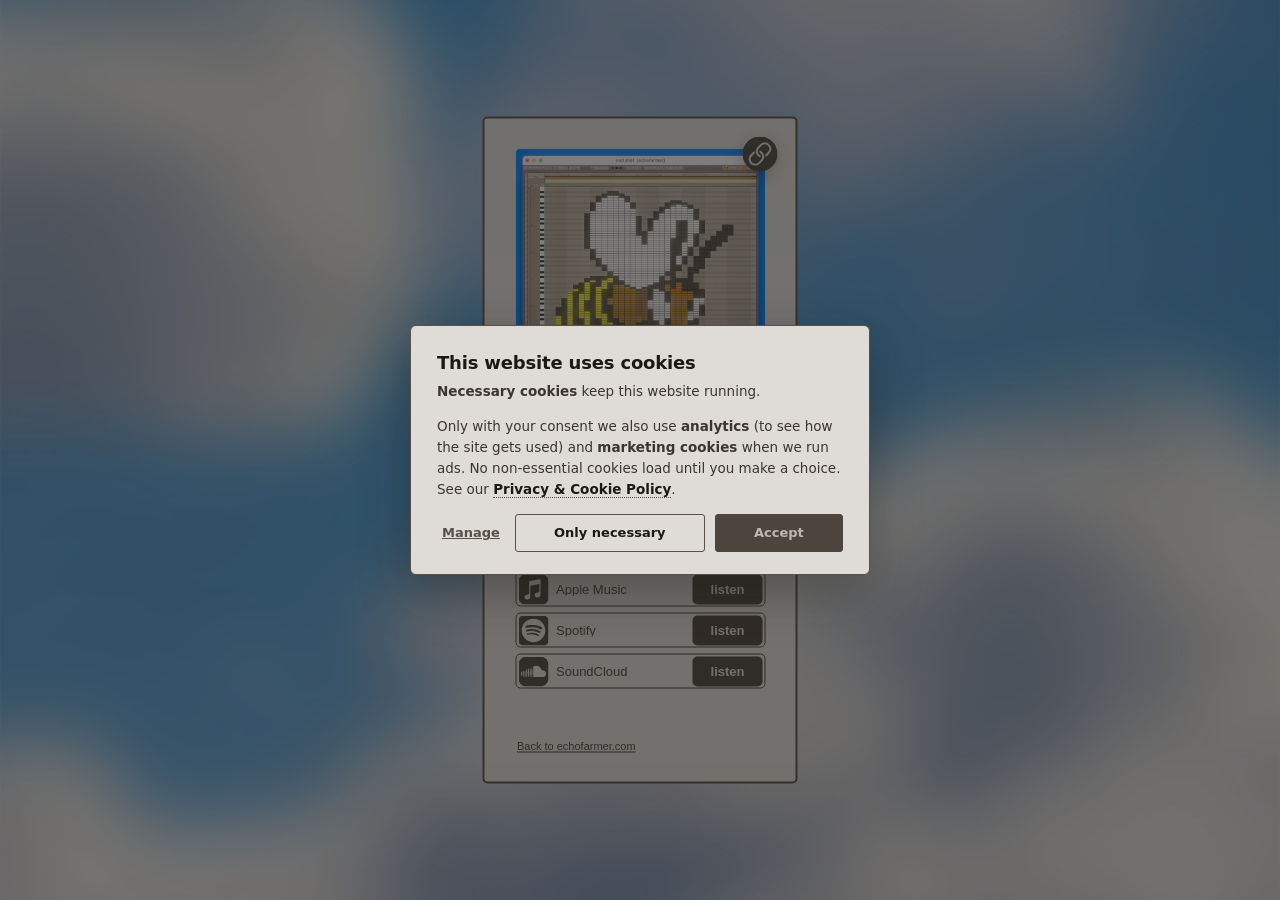
<file: releases/nod-shot/index.html>
<!DOCTYPE html>
<html lang="en">
<head>
    <meta charset="UTF-8">
    <meta name="viewport" content="width=device-width, initial-scale=1.0">
    <title>nod shot — echofarmer</title>
    <meta name="description" content="nod shot by echofarmer — out 19/06/26. Sign up to get notified, then listen on your favorite streaming service.">

    <!-- Security: limit what the page can load. fonts.googleapis.com for the
         font CSS, fonts.gstatic.com for the font files, EmailOctopus for the
         signup POST, plus self for everything we ship. -->
    <meta http-equiv="Content-Security-Policy" content="
        default-src 'self';
        img-src 'self' data:;
        style-src 'self' 'unsafe-inline' https://fonts.googleapis.com;
        font-src https://fonts.gstatic.com;
        script-src 'self' 'unsafe-inline' https://gc.zgo.at;
        connect-src https://emailoctopus.com https://eomail5.com https://farmreverb.goatcounter.com;
        form-action https://emailoctopus.com https://eomail5.com;
        frame-ancestors 'none';
        base-uri 'self';">
    <!-- Don't leak the full URL to streaming services / image hosts. -->
    <meta name="referrer" content="strict-origin-when-cross-origin">

    <!-- Open Graph / social previews -->
    <meta property="og:type" content="music.song">
    <meta property="og:title" content="nod shot — echofarmer">
    <meta property="og:description" content="Out 19/06/26 — sign up to get notified.">
    <meta property="og:image" content="../artwork/nod-shot.webp">
    <meta property="og:url" content="https://echofarmer.com/releases/nod-shot/">
    <meta name="twitter:card" content="summary_large_image">
    <link rel="canonical" href="https://echofarmer.com/releases/nod-shot/">

    <!-- Tab icon (favicon). -->
    <link rel="icon" type="image/png" href="../../gifs/pink_dolphin_release.png">
    <link rel="apple-touch-icon" href="../../gifs/pink_dolphin_release.png">

    <!-- Structured data for the release. -->
    <script type="application/ld+json">
    {
      "@context": "https://schema.org",
      "@type": "MusicAlbum",
      "name": "nod shot",
      "byArtist": {
        "@type": "MusicGroup",
        "name": "echofarmer",
        "url": "https://echofarmer.com"
      },
      "datePublished": "2026-06-19",
      "url": "https://echofarmer.com/releases/nod-shot/",
      "image": "https://echofarmer.com/releases/artwork/nod-shot.webp"
    }
    </script>

    <link rel="preconnect" href="https://fonts.googleapis.com">
    <link rel="preconnect" href="https://fonts.gstatic.com" crossorigin>
    <!-- Only the weights actually used on this page: 450 regular, 700 bold,
         and 450 italic for the email placeholder. -->
    <link href="https://fonts.googleapis.com/css2?family=Geist:ital,wght@0,450;0,700;1,450&display=swap" rel="stylesheet">
    <link rel="stylesheet" href="../_assets/style.css">
    <script data-goatcounter="https://farmreverb.goatcounter.com/count"
            async src="//gc.zgo.at/count.js"></script>
<script src="/consent.js"></script>
</head>

<body>
    <div class="release-frame">
        <main class="release-card">
            <div class="release-cover">
                <!-- Cover art src is set by page.js from RELEASE_CONFIG.cover -->
                <img src="" alt="">
            </div>

            <h1 class="release-title"></h1>
            <div class="release-artist"></div>

            <!-- Countdown until release date -->
            <div class="release-countdown" role="timer" aria-live="off">
                <div class="cd-cell"><div class="cd-num">0</div><div class="cd-label">Days</div></div>
                <div class="cd-cell"><div class="cd-num">00</div><div class="cd-label">Hours</div></div>
                <div class="cd-cell"><div class="cd-num">00</div><div class="cd-label">Min</div></div>
                <div class="cd-cell"><div class="cd-num">00</div><div class="cd-label">Sec</div></div>
            </div>

            <!-- "Out now" hero (replaces countdown post-release) -->
            <div class="release-out-now" hidden>Out now — listen below</div>

            <div class="notify-label">Get notified the moment it drops</div>

            <!-- Success overlay: fades in over countdown+label on form submit -->
            <div class="notify-success-pop" aria-live="polite"></div>

            <form class="notify-form" novalidate method="post">
                <div class="notify-row">
                    <input type="text" name="hpc4b27b6e-eb38-11e9-be00-06b4694bee2a" tabindex="-1" aria-hidden="true" class="notify-hp" autocomplete="off">
                    <input type="email" name="field_0" class="notify-input"
                           placeholder="your@email.com" required autocomplete="email" aria-label="Email address">
                    <button type="submit" class="notify-submit">Notify me</button>
                </div>
                <div class="notify-status" aria-live="polite"></div>
            </form>

            <!-- Streaming service buttons (rendered by page.js, top→bottom:
                 bandcamp, tidal, apple music, spotify, soundcloud) -->
            <ul class="service-list"></ul>

            <!-- "OUT DD/MM!" floating badge — drifts around the top half of
                 the card. Positioned at card-level so it can roam over the
                 cover/title/countdown area, but not over the email/links. -->
            <div class="release-badge"></div>

            <!-- Share-link button — fixed in the top-right corner.
                 Click copies the page URL; icon swaps to the "clicked" state. -->
            <button type="button" class="release-share" aria-label="Copy link to this page">
                <img class="share-icon share-icon-default" src="../../icons/SVG-STATES/NORMAL/link.svg" alt="" aria-hidden="true">
                <img class="share-icon share-icon-copied"  src="../../icons/SVG-STATES/HOVER/link-clicked.svg" alt="" aria-hidden="true">
            </button>

            <!-- Footer link back to the main site. -->
            <a class="release-back" href="https://echofarmer.com/">Back to echofarmer.com</a>
        </main>
    </div>

    <!-- Per-release config: edit this block when the release info changes.
         Streaming URLs come in two flavors:
           preLive  = where to send people BEFORE the release (e.g. artist
                      page on that service, or null to hide the button)
           postLive = where to send people AFTER the release (the actual
                      track URL — fill in once DistroKid distributes it). -->
    <script>
    window.RELEASE_CONFIG = {
        artist: "echofarmer",
        title: "nod shot",
        // ISRC for the release (kept here for reference; not used by page logic).
        isrc: "",
        // Date-only string (YYYY-MM-DD). page.js treats this as midnight in
        // the visitor's own local timezone, so the drop feels simultaneous
        // globally (everyone's local midnight on this date).
        releaseDate: "2026-06-19",
        // Cover art (relative to this index.html). Swap to actual album art
        // when available — current placeholder is the floor-table icon.
        cover: "../artwork/nod-shot.webp",
        // EmailOctopus form-action URL for THIS release. Create a separate
        // form in EmailOctopus that auto-tags subscribers with something like
        // "presave:something-so-suite" so you can email this segment on
        // release day. Leave action: "" until the form is created.
        emailoctopus: {
            action: "https://eomail5.com/form/a8dd4752-4953-11f1-8664-c35404464fe0"
        },
        // Streaming links. Set preLive: null to skip a button entirely
        // before release; postLive will be filled in once DistroKid pushes
        // the track and you have per-service URLs.
        links: {
            bandcamp: {
                preLive:  "https://echofarmer.bandcamp.com",
                postLive: ""
            },
            tidal: {
                preLive:  "https://tidal.com/artist/43987920",
                postLive: ""
            },
            apple: {
                preLive:  "https://music.apple.com/us/artist/echofarmer/1717770204",
                postLive: ""
            },
            spotify: {
                preLive:  "https://open.spotify.com/artist/542Nt23UmQC0tHUJxCSO5M",
                postLive: ""
            },
            soundcloud: {
                preLive:  "https://soundcloud.com/echofarmer",
                postLive: ""
            }
        }
    };
    </script>
    <script src="../_assets/page.js"></script>
</body>
</html>
</file>
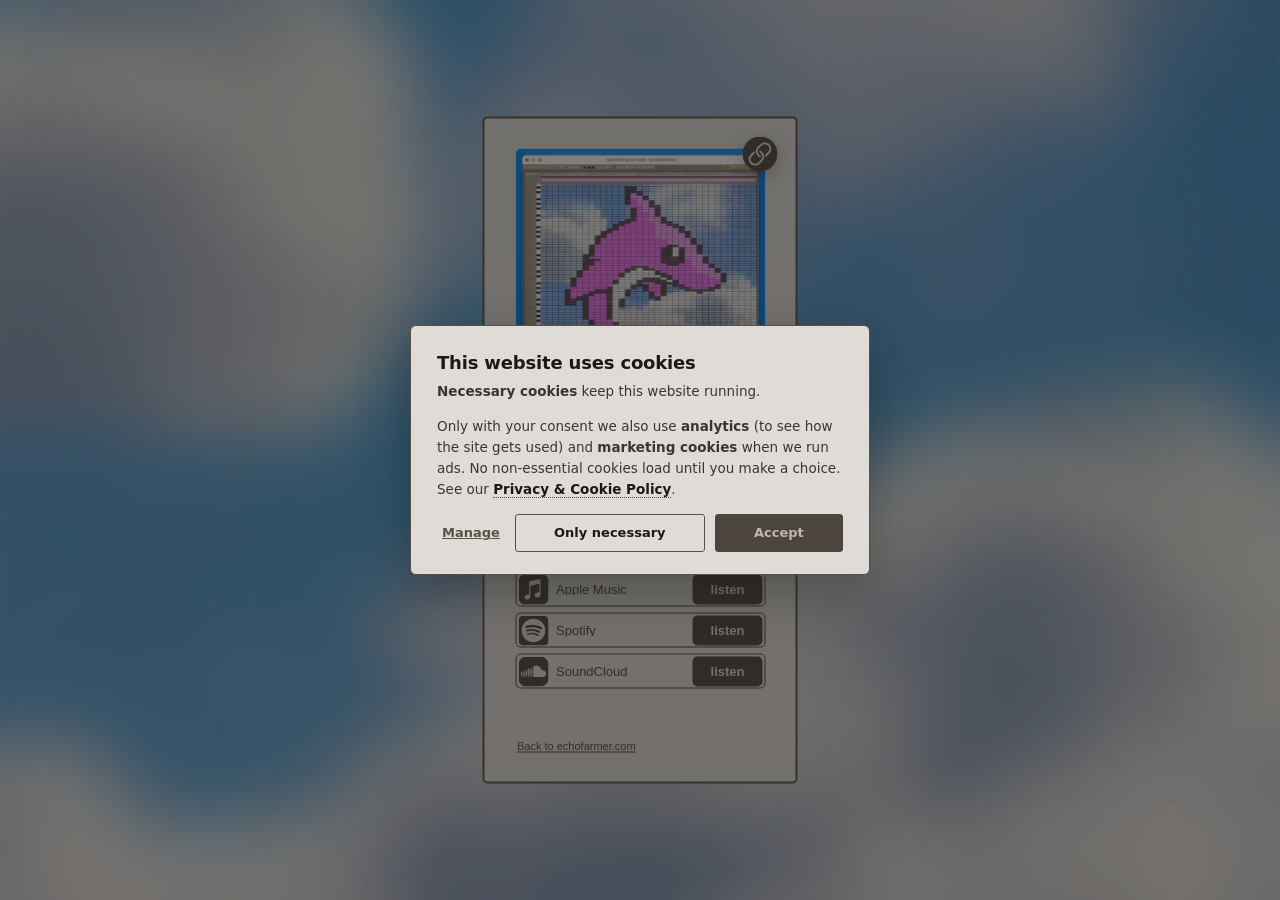
<file: releases/something-so-suite/index.html>
<!DOCTYPE html>
<html lang="en">
<head>
    <meta charset="UTF-8">
    <meta name="viewport" content="width=device-width, initial-scale=1.0">
    <title>something so suite — echofarmer</title>
    <meta name="description" content="something so suite by echofarmer — out 15/05/26. Sign up to get notified, then listen on your favorite streaming service.">

    <!-- Security: limit what the page can load. fonts.googleapis.com for the
         font CSS, fonts.gstatic.com for the font files, EmailOctopus for the
         signup POST, plus self for everything we ship. -->
    <meta http-equiv="Content-Security-Policy" content="
        default-src 'self';
        img-src 'self' data:;
        style-src 'self' 'unsafe-inline' https://fonts.googleapis.com;
        font-src https://fonts.gstatic.com;
        script-src 'self' 'unsafe-inline' https://gc.zgo.at;
        connect-src https://emailoctopus.com https://eomail5.com https://farmreverb.goatcounter.com;
        form-action https://emailoctopus.com https://eomail5.com;
        frame-ancestors 'none';
        base-uri 'self';">
    <!-- Don't leak the full URL to streaming services / image hosts. -->
    <meta name="referrer" content="strict-origin-when-cross-origin">

    <!-- Open Graph / social previews -->
    <meta property="og:type" content="music.song">
    <meta property="og:title" content="something so suite — echofarmer">
    <meta property="og:description" content="Out 15/05/26 — sign up to get notified.">
    <meta property="og:image" content="../artwork/sweet.webp">
    <meta property="og:url" content="https://echofarmer.com/releases/something-so-suite/">
    <meta name="twitter:card" content="summary_large_image">
    <link rel="canonical" href="https://echofarmer.com/releases/something-so-suite/">

    <!-- Tab icon (favicon). -->
    <link rel="icon" type="image/png" href="../../gifs/pink_dolphin_release.png">
    <link rel="apple-touch-icon" href="../../gifs/pink_dolphin_release.png">

    <!-- Structured data for the release. -->
    <script type="application/ld+json">
    {
      "@context": "https://schema.org",
      "@type": "MusicAlbum",
      "name": "something so suite",
      "byArtist": {
        "@type": "MusicGroup",
        "name": "echofarmer",
        "url": "https://echofarmer.com"
      },
      "datePublished": "2026-05-15",
      "url": "https://echofarmer.com/releases/something-so-suite/",
      "image": "https://echofarmer.com/releases/artwork/sweet.webp"
    }
    </script>

    <link rel="preconnect" href="https://fonts.googleapis.com">
    <link rel="preconnect" href="https://fonts.gstatic.com" crossorigin>
    <!-- Only the weights actually used on this page: 450 regular, 700 bold,
         and 450 italic for the email placeholder. -->
    <link href="https://fonts.googleapis.com/css2?family=Geist:ital,wght@0,450;0,700;1,450&display=swap" rel="stylesheet">
    <link rel="stylesheet" href="../_assets/style.css">
    <script data-goatcounter="https://farmreverb.goatcounter.com/count"
            async src="//gc.zgo.at/count.js"></script>
    <script src="/consent.js"></script>
</head>
<body>
    <div class="release-frame">
        <main class="release-card">
            <div class="release-cover">
                <!-- Cover art src is set by page.js from RELEASE_CONFIG.cover -->
                <img src="" alt="">
            </div>

            <h1 class="release-title"></h1>
            <div class="release-artist"></div>

            <!-- Countdown until release date -->
            <div class="release-countdown" role="timer" aria-live="off">
                <div class="cd-cell"><div class="cd-num">0</div><div class="cd-label">Days</div></div>
                <div class="cd-cell"><div class="cd-num">00</div><div class="cd-label">Hours</div></div>
                <div class="cd-cell"><div class="cd-num">00</div><div class="cd-label">Min</div></div>
                <div class="cd-cell"><div class="cd-num">00</div><div class="cd-label">Sec</div></div>
            </div>

            <!-- "Out now" hero (replaces countdown post-release) -->
            <div class="release-out-now" hidden>Out now — listen below</div>

            <div class="notify-label">Get notified the moment it drops</div>

            <!-- Success overlay: fades in over countdown+label on form submit -->
            <div class="notify-success-pop" aria-live="polite"></div>

            <form class="notify-form" novalidate method="post">
                <div class="notify-row">
                    <input type="text" name="hpc4b27b6e-eb38-11e9-be00-06b4694bee2a" tabindex="-1" aria-hidden="true" class="notify-hp" autocomplete="off">
                    <input type="email" name="field_0" class="notify-input"
                           placeholder="your@email.com" required autocomplete="email" aria-label="Email address">
                    <button type="submit" class="notify-submit">Notify me</button>
                </div>
                <div class="notify-status" aria-live="polite"></div>
            </form>

            <!-- Streaming service buttons (rendered by page.js, top→bottom:
                 bandcamp, tidal, apple music, spotify, soundcloud) -->
            <ul class="service-list"></ul>

            <!-- "OUT DD/MM!" floating badge — drifts around the top half of
                 the card. Positioned at card-level so it can roam over the
                 cover/title/countdown area, but not over the email/links. -->
            <div class="release-badge"></div>

            <!-- Share-link button — fixed in the top-right corner.
                 Click copies the page URL; icon swaps to the "clicked" state. -->
            <button type="button" class="release-share" aria-label="Copy link to this page">
                <img class="share-icon share-icon-default" src="../../icons/SVG-STATES/NORMAL/link.svg" alt="" aria-hidden="true">
                <img class="share-icon share-icon-copied"  src="../../icons/SVG-STATES/HOVER/link-clicked.svg" alt="" aria-hidden="true">
            </button>

            <!-- Footer link back to the main site. -->
            <a class="release-back" href="https://echofarmer.com/">Back to echofarmer.com</a>
        </main>
    </div>

    <!-- Per-release config: edit this block when the release info changes.
         Streaming URLs come in two flavors:
           preLive  = where to send people BEFORE the release (e.g. artist
                      page on that service, or null to hide the button)
           postLive = where to send people AFTER the release (the actual
                      track URL — fill in once DistroKid distributes it). -->
    <script>
    window.RELEASE_CONFIG = {
        artist: "echofarmer",
        title: "something so suite",
        // ISRC for the release (kept here for reference; not used by page logic).
        isrc: "",
        // Date-only string (YYYY-MM-DD). page.js treats this as midnight in
        // the visitor's own local timezone, so the drop feels simultaneous
        // globally (everyone's local midnight on this date).
        releaseDate: "2026-05-15",
        // Cover art (relative to this index.html). Swap to actual album art
        // when available — current placeholder is the floor-table icon.
        cover: "../artwork/sweet.webp",
        // EmailOctopus form-action URL for THIS release. Create a separate
        // form in EmailOctopus that auto-tags subscribers with something like
        // "presave:something-so-suite" so you can email this segment on
        // release day. Leave action: "" until the form is created.
        emailoctopus: {
            action: "https://eomail5.com/form/a8dd4752-4953-11f1-8664-c35404464fe0"
        },
        // Streaming links. Set preLive: null to skip a button entirely
        // before release; postLive will be filled in once DistroKid pushes
        // the track and you have per-service URLs.
        links: {
            bandcamp: {
                preLive:  "https://echofarmer.bandcamp.com",
                postLive: ""
            },
            tidal: {
                preLive:  "https://tidal.com/artist/43987920",
                postLive: ""
            },
            apple: {
                preLive:  "https://music.apple.com/us/artist/echofarmer/1717770204",
                postLive: ""
            },
            spotify: {
                preLive:  "https://open.spotify.com/artist/542Nt23UmQC0tHUJxCSO5M",
                postLive: ""
            },
            soundcloud: {
                preLive:  "https://soundcloud.com/echofarmer",
                postLive: ""
            }
        }
    };
    </script>
    <script src="../_assets/page.js"></script>
</body>
</html>
</file>
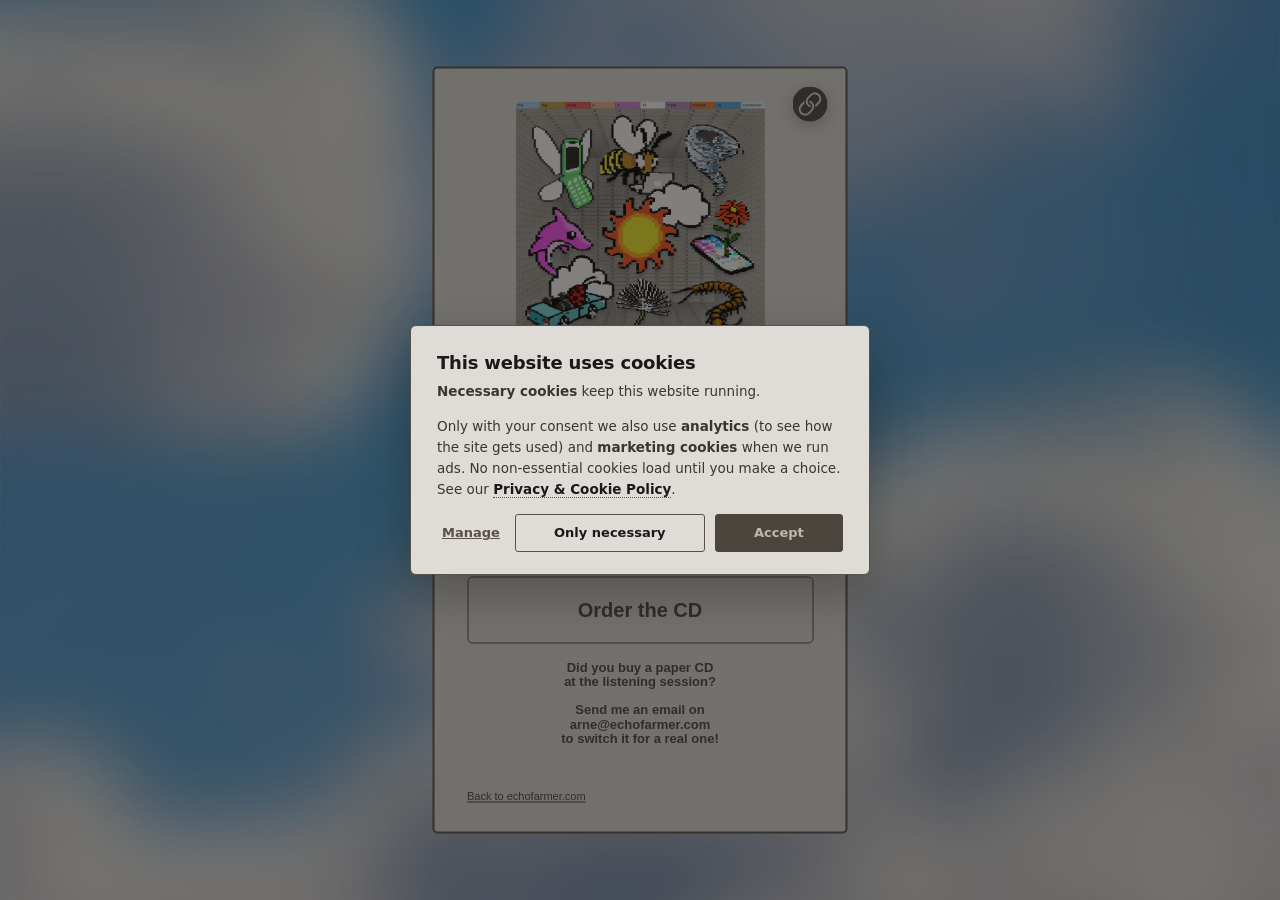
<file: releases/tiny-big-much/index.html>
<!DOCTYPE html>
<html lang="en">
<head>
    <meta charset="UTF-8">
    <meta name="viewport" content="width=device-width, initial-scale=1.0">
    <title>tiny big much — echofarmer</title>
    <meta name="description" content="tiny big much by echofarmer is out 25/09/26. Sign up to get notified, and listen on your favorite streaming service.">

    <!-- Security: limit what the page can load. fonts.googleapis.com for the
         font CSS, fonts.gstatic.com for the font files, EmailOctopus for the
         signup POST, plus self for everything we ship. -->
    <meta http-equiv="Content-Security-Policy" content="
        default-src 'self';
        img-src 'self' data:;
        style-src 'self' 'unsafe-inline' https://fonts.googleapis.com;
        font-src https://fonts.gstatic.com;
        script-src 'self' 'unsafe-inline' https://gc.zgo.at;
        connect-src https://emailoctopus.com https://eomail5.com https://farmreverb.goatcounter.com;
        form-action https://emailoctopus.com https://eomail5.com;
        frame-ancestors 'none';
        base-uri 'self';">
    <!-- Don't leak the full URL to streaming services / image hosts. -->
    <meta name="referrer" content="strict-origin-when-cross-origin">

    <!-- Open Graph / social previews -->
    <meta property="og:type" content="music.song">
    <meta property="og:title" content="tiny big much — echofarmer">
    <meta property="og:description" content="Out 25/09/26: sign up to get notified.">
    <meta property="og:image" content="../artwork/tiny.webp">
    <meta property="og:url" content="https://echofarmer.com/releases/tiny-big-much/">
    <meta name="twitter:card" content="summary_large_image">
    <link rel="canonical" href="https://echofarmer.com/releases/tiny-big-much/">

    <!-- Tab icon (favicon). -->
    <link rel="icon" type="image/png" href="../../gifs/pink_dolphin_release.png">
    <link rel="apple-touch-icon" href="../../gifs/pink_dolphin_release.png">

    <!-- Structured data for the release. -->
    <script type="application/ld+json">
    {
      "@context": "https://schema.org",
      "@type": "MusicAlbum",
      "name": "tiny big much",
      "byArtist": {
        "@type": "MusicGroup",
        "name": "echofarmer",
        "url": "https://echofarmer.com"
      },
      "datePublished": "2026-09-25",
      "url": "https://echofarmer.com/releases/tiny-big-much/",
      "image": "https://echofarmer.com/releases/artwork/tiny.webp"
    }
    </script>

    <link rel="preconnect" href="https://fonts.googleapis.com">
    <link rel="preconnect" href="https://fonts.gstatic.com" crossorigin>
    <link href="https://fonts.googleapis.com/css2?family=Geist:ital,wght@0,450;0,700;1,450&display=swap" rel="stylesheet">
    <link rel="stylesheet" href="../_assets/style2.css">
    <script data-goatcounter="https://farmreverb.goatcounter.com/count"
            async src="//gc.zgo.at/count.js"></script>

    <script src="/consent.js"></script>
    
</head>

<body>
    <div class="release-frame">
        <main class="release-card">
            <div class="space">-</div>
            <div class="release-cover">
                <img src="" alt="">
            </div>

            <div class="space">-</div>
            <h1 class="release-title"></h1>
            <div class="release-artist"></div>
            <div class="space">-</div>
            <div class="space">-</div>
            <div class="space">-</div>

            <div class="release-countdown" role="timer" aria-live="off">
                <div class="cd-cell"><div class="cd-num">0</div><div class="cd-label">Days</div></div>
                <div class="cd-cell"><div class="cd-num">00</div><div class="cd-label">Hours</div></div>
                <div class="cd-cell"><div class="cd-num">00</div><div class="cd-label">Min</div></div>
                <div class="cd-cell"><div class="cd-num">00</div><div class="cd-label">Sec</div></div>
            </div>
            <!-- <div class="notify-release">until the album drops</div> -->
            

            <!--<div class="release-out-now" hidden>Out now — listen below</div>-->

            

            <div class="notify-label">Out now! Listen below!</div>
            <ul class="service-list"></ul>


            <div class="space">-</div>
            <div class="space">-</div>
            <div class="space">-</div>
            <div class="space">-</div>
            <div class="space">-</div>
            

            <!--<ul class="link-list">
                <a class="link-list" href="https://thisherenow.fillout.com/listening-session-echofarmer" target="_blank">
                <li class="linkbox2">
                    <div class="linkbox2-text">Reserve your spot for<br>the listening session</div>
                    <div class="linkbox2-location">AB Salon, Brussels, 21/09</div>
                </li>
                </a>
            </ul>-->


            <ul class="link-list">
                <a class="link-list" href="https://botanique.be/en/concert/echofarmer-2026" target="_blank">
                <li class="linkbox2">
                    <div class="linkbox2-text">Get your tickets for<br>the release show</div>
                    <div class="linkbox2-location">Botanique, Brussels, 06/10</div>
                </li>
                </a>
            </ul>

            
            <a href="https://echofarmer.bandcamp.com/album/tiny-big-much"
                class="linkbox"
                target="_blank">
                Order the CD
            </a>


            <div class="notify-label">Did you buy a paper CD <br>at the listening session? <br><br>Send me an email on<br> arne@echofarmer.com <br>to switch it for a real one!</div>




            

            <div class="space">-</div>

            

                
            
            <div class="space">-</div>
            <div class="space">-</div>
     
            <div class="release-badge"></div>

            <button type="button" class="release-share" aria-label="Copy link to this page">
                <img class="share-icon share-icon-default" src="../../icons/SVG-STATES/NORMAL/link.svg" alt="" aria-hidden="true">
                <img class="share-icon share-icon-copied"  src="../../icons/SVG-STATES/HOVER/link-clicked.svg" alt="" aria-hidden="true">
            </button>

            <a class="release-back" href="https://echofarmer.com/">Back to echofarmer.com</a>
        </main>
    </div>


    <script>
    window.RELEASE_CONFIG = {
        artist: "echofarmer",
        title: "Tiny Big Much",
        isrc: "",
        releaseDate: "2026-09-25",
        cover: "../artwork/tiny.webp",

        emailoctopus: {
            action: "https://eomail5.com/form/a8dd4752-4953-11f1-8664-c35404464fe0"
        },

        links: {
            bandcamp: {
                preLive:  "https://echofarmer.bandcamp.com",
                postLive: "https://echofarmer.bandcamp.com/album/tiny-big-much"
            },
            tidal: {
                preLive:  "https://tidal.com/artist/43987920",
                postLive: "https://tidal.com/album/549227743/u"
            },
            apple: {
                preLive:  "https://music.apple.com/us/artist/echofarmer/1717770204",
                postLive: "https://music.apple.com/us/album/tiny-big-much/6798076529"
            },
            spotify: {
                preLive:  "https://open.spotify.com/artist/542Nt23UmQC0tHUJxCSO5M",
                postLive: "https://open.spotify.com/album/70qKeeHVnbbzHIkb0WhOGF?si=M-QUet0sRma7i4o6rr7JSw"
            },
            soundcloud: {
                preLive:  "https://soundcloud.com/echofarmer",
                postLive: "https://soundcloud.com/echofarmer/sets/tiny-big-much"
            }
        }
    };
    </script>
    <script src="../_assets/page2.js"></script>
</body>
</html>
</file>
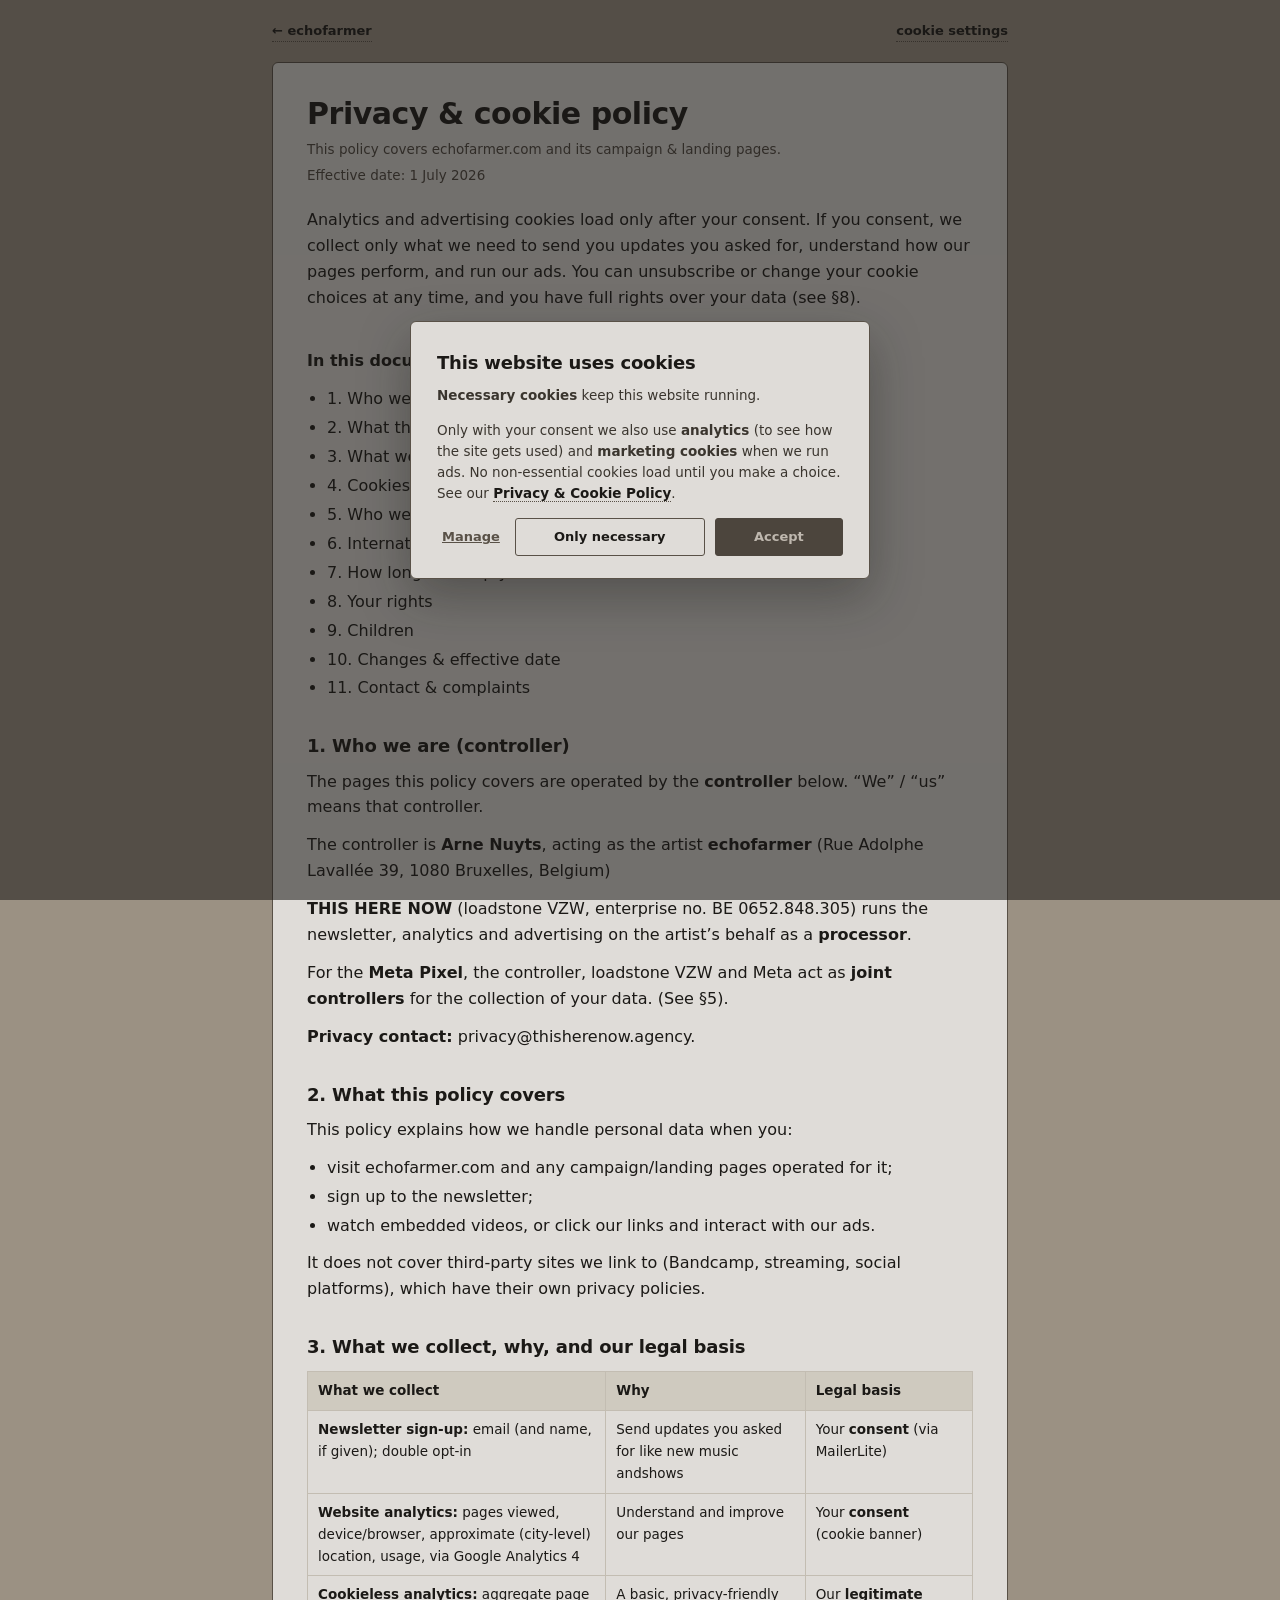
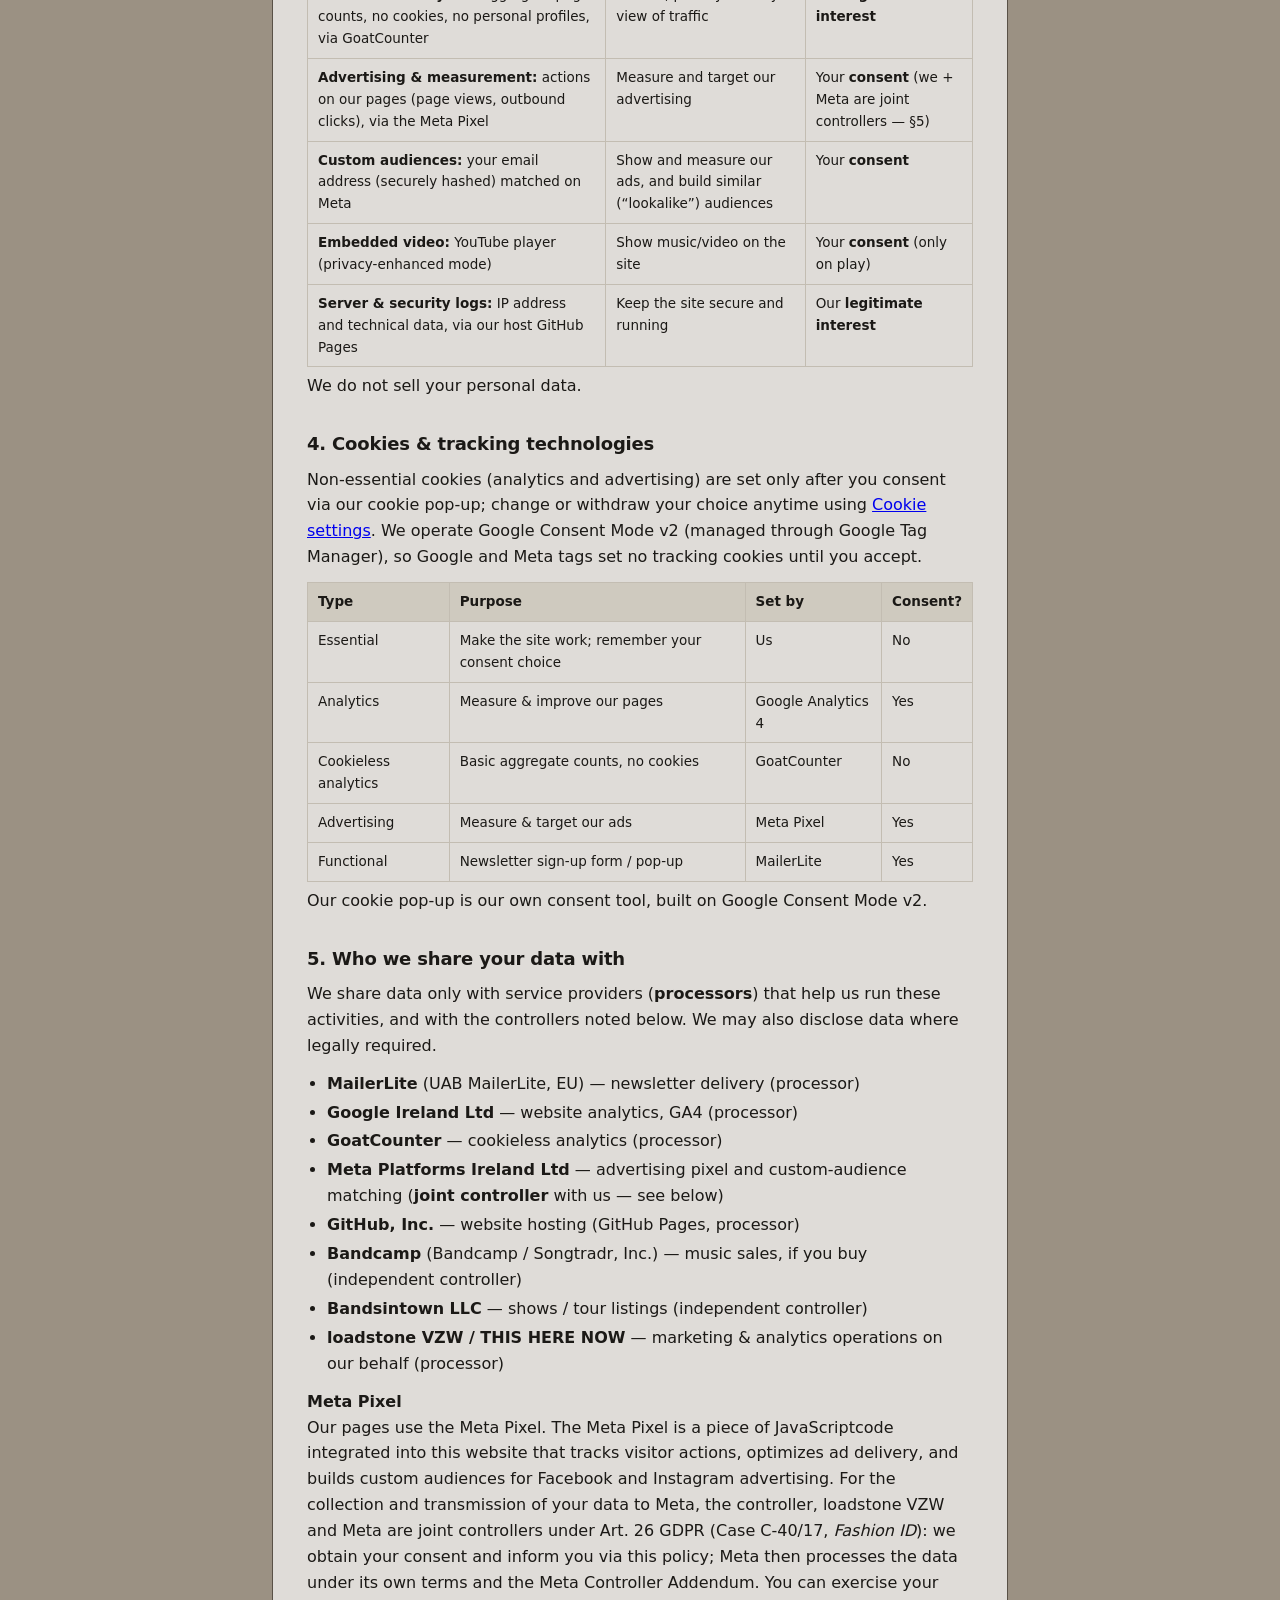
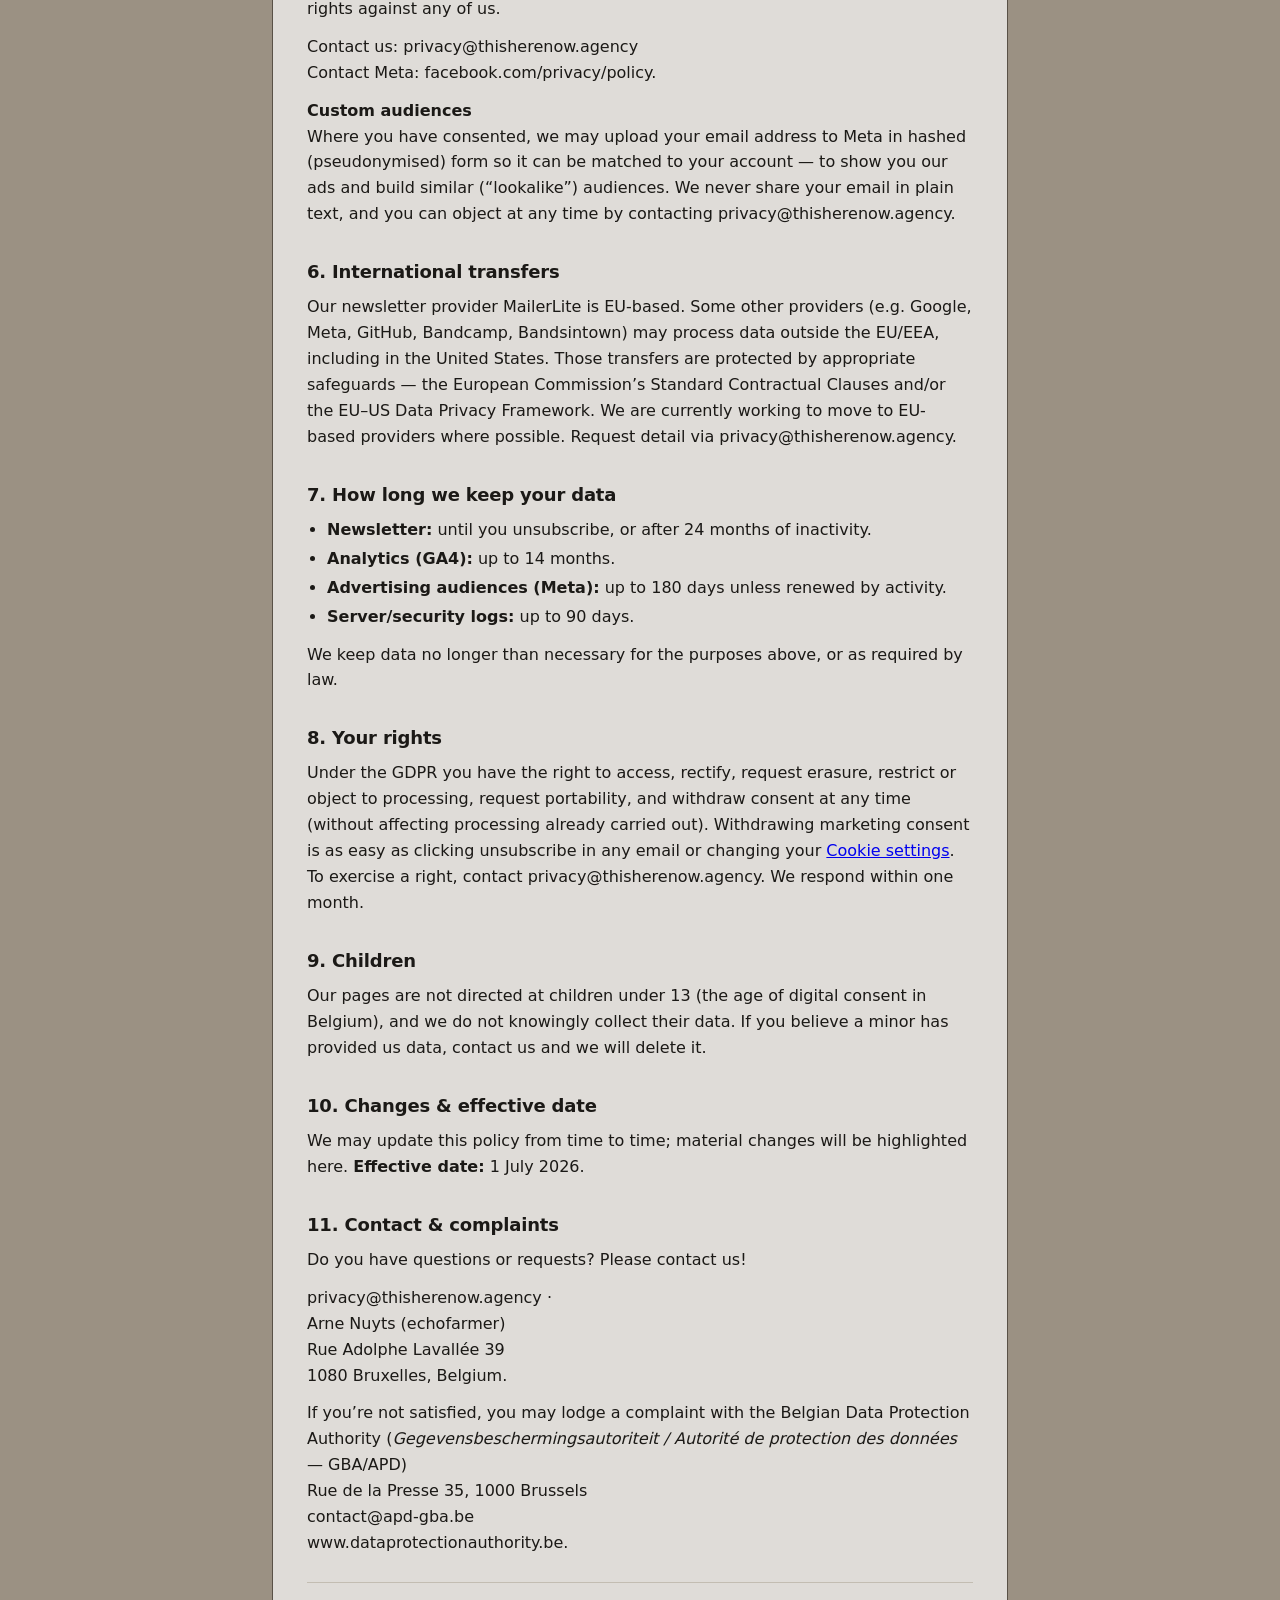
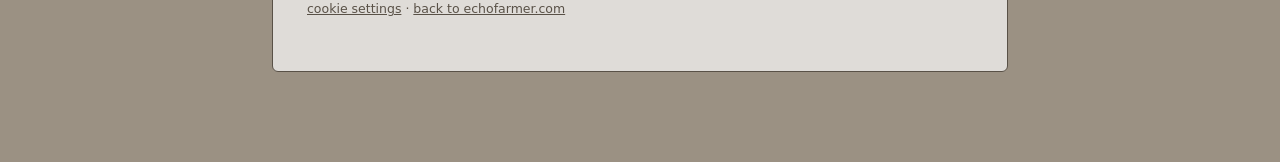
<file: privacy.html>
<!DOCTYPE html>
<html lang="en">
<head>
  <meta charset="UTF-8">
  <meta name="viewport" content="width=device-width, initial-scale=1.0">
  <title>Privacy &amp; Cookie Policy — echofarmer</title>
  <meta name="description" content="How echofarmer handles your data.">
  <link rel="canonical" href="https://echofarmer.com/privacy.html">

  <meta http-equiv="Content-Security-Policy" content="
    default-src 'self';
    script-src 'self' https://www.googletagmanager.com https://connect.facebook.net https://assets.mailerlite.com;
    style-src 'self' 'unsafe-inline' https://fonts.googleapis.com https://assets.mailerlite.com;
    font-src 'self' https://fonts.gstatic.com https://assets.mailerlite.com;
    img-src 'self' data: https://www.googletagmanager.com https://www.google-analytics.com https://*.google-analytics.com https://www.facebook.com;
    connect-src 'self' https://www.googletagmanager.com https://www.google-analytics.com https://*.google-analytics.com https://*.analytics.google.com https://farmreverb.goatcounter.com https://connect.facebook.net https://www.facebook.com https://assets.mailerlite.com https://connect.mailerlite.com;
    base-uri 'self';
    form-action 'self' https://assets.mailerlite.com;
    object-src 'none';
    frame-ancestors 'none';
    upgrade-insecure-requests
  ">
  <meta name="referrer" content="strict-origin-when-cross-origin">
  <link rel="icon" type="image/png" href="gifs/pink_dolphin_release.png">
  <link rel="preconnect" href="https://fonts.googleapis.com">
  <link rel="preconnect" href="https://fonts.gstatic.com" crossorigin>
  <link rel="stylesheet" href="https://fonts.googleapis.com/css2?family=Geist:wght@450;700;800&display=swap">

  <!-- Consent Mode v2 + pop-up (must load before GTM) -->
  <script src="consent.js"></script>
  <!-- Google Tag Manager (container loader) -->
  <script async src="https://www.googletagmanager.com/gtm.js?id=GTM-MWHKHBLD"></script>

  <style>
    :root{
      --bg:#9b9183; --paper:#dfdcd8; --ink:#1b1916; --muted:#595147;
      --soft:#4c453d; --line:#c3bdb2; --btn:#4c453d; --btn-ink:#bfb8af;
    }
    *{box-sizing:border-box}
    html{-webkit-text-size-adjust:100%}

    body{margin:0;background:var(--bg);color:var(--ink);
      font-family:"Geist",system-ui,-apple-system,sans-serif;font-weight:450;line-height:1.62;font-size:16px}
    .topbar{max-width:780px;margin:0 auto;padding:20px 22px;display:flex;justify-content:space-between;align-items:center;gap:16px}
    .topbar a{color:var(--ink);text-decoration:none;font-weight:700;font-size:13px;border-bottom:1px dotted var(--muted)}
    .topbar a:hover{color:var(--muted)}
    .wrap{max-width:780px;margin:0 auto;padding:0 22px 90px}
    .card{background:var(--paper);border:1px solid var(--muted);border-radius:6px;padding:34px 34px 40px}
    .eyebrow{font-size:11px;font-weight:700;color:var(--muted);margin:0 0 12px}

    h1{font-size:30px;font-weight:800;line-height:1.14;margin:0 0 8px;letter-spacing:-.015em}
    .sub{font-size:13.5px;color:var(--soft);margin:0 0 4px}
    .eff{font-size:13.5px;color:var(--soft);margin:0 0 20px}
    .eff b{font-weight:700}

    h2{font-size:18px;font-weight:800;margin:30px 0 8px;letter-spacing:-.01em}

    p{margin:0 0 12px}


   
    table{width:100%;border-collapse:collapse;margin:10px 0 6px;font-size:13.5px}
   
    th,td{border:1px solid var(--line);padding:8px 10px;text-align:left;vertical-align:top}
   
    th{background:#cfcabf;font-weight:800}
   
    ul{margin:0 0 12px;padding-left:20px}
   
    li{margin:3px 0}
    .fill{background:#c9c2b4;padding:0 5px;font-weight:700;border-bottom:2px solid var(--soft);border-radius:2px}
    .foot{font-size:12.5px;color:var(--muted);margin-top:26px;border-top:1px solid var(--line);padding-top:16px}
    .foot a{color:var(--muted)}
    .settings{display:inline-block;font-family:inherit;font-size:13px;font-weight:700;cursor:pointer;
      background:var(--btn);color:var(--btn-ink);border:1.5px solid var(--btn);padding:0 16px;height:38px;line-height:35px;border-radius:3px;text-decoration:none;margin-top:6px}
    .settings:hover{background:var(--ink);color:var(--paper)}

  </style>


</head>


<body>
  <noscript><iframe src="https://www.googletagmanager.com/ns.html?id=GTM-MWHKHBLD" height="0" width="0" style="display:none;visibility:hidden"></iframe></noscript>

  <div class="topbar">
    <a href="/">← echofarmer</a>
    <a href="#" data-cookie-settings>cookie settings</a>
  </div>

  <div class="wrap">
    <div class="card">
      
      <h1>Privacy &amp; cookie policy</h1>
      
      <p class="sub">This policy covers echofarmer.com and its campaign &amp; landing pages.</p>
      
      <p class="eff">Effective date: 1 July 2026</p>

      <p class="lead">Analytics and advertising cookies load only after your consent.
        If you consent, we collect only what we need to send you updates you asked for, understand how our
        pages perform, and run our ads. 
        You can unsubscribe or change your cookie choices at any time, and you have full rights over your
        data (see §8).</p>
      <br><p><b>In this document:</b></p>
      <ul>
        <li>1. Who we are (controller)</li>
        <li>2. What this policy covers</li>
        <li>3. What we collect, why, and our legal basis</li>
        <li>4. Cookies &amp; tracking technologies</li>
        <li>5. Who we share your data with</li>
        <li>6. International transfers</li>
        <li>7. How long we keep your data</li>
        <li>8. Your rights</li>
        <li>9. Children</li>
        <li>10. Changes &amp; effective date</li>
        <li>11. Contact &amp; complaints</li>
      </ul>

      <h2>1. Who we are (controller)</h2>
      <p>The pages this policy covers are operated by the <b>controller</b> below. “We” / “us” means that controller.</p>
      <p>The controller is <b>Arne Nuyts</b>, acting as the artist <b>echofarmer</b> (Rue Adolphe Lavallée 39,
      1080 Bruxelles, Belgium)</p>
      <p><b>THIS HERE NOW</b> (loadstone VZW, enterprise no. BE 0652.848.305) runs the newsletter, analytics
      and advertising on the artist’s behalf as a <b>processor</b>.</p>
      <p>For the <b>Meta Pixel</b>, the controller, loadstone VZW and Meta act as
      <b>joint controllers</b> for the collection of your data. (See §5).</p>
      <p><b>Privacy contact:</b> privacy&#64;thisherenow.agency.</p>

      <h2>2. What this policy covers</h2>
      <p>This policy explains how we handle personal data when you:</p>
      <ul>
        <li>visit echofarmer.com and any campaign/landing pages operated for it;</li>
        <li>sign up to the newsletter;</li>
        <li>watch embedded videos, or click our links and interact with our ads.</li>
      </ul>
      <p>It does not cover third-party sites we link to (Bandcamp, streaming, social platforms), which
      have their own privacy policies.</p>

      <h2>3. What we collect, why, and our legal basis</h2>
      <table>
        <tr><th>What we collect</th><th>Why</th><th>Legal basis</th></tr>
        <tr><td><b>Newsletter sign-up:</b> email (and name, if given); double opt-in</td><td>Send updates you asked for like new music andshows</td><td>Your <b>consent</b> (via MailerLite)</td></tr>
        <tr><td><b>Website analytics:</b> pages viewed, device/browser, approximate (city-level) location, usage, via Google Analytics 4</td><td>Understand and improve our pages</td><td>Your <b>consent</b> (cookie banner)</td></tr>
        <tr><td><b>Cookieless analytics:</b> aggregate page counts, no cookies, no personal profiles, via GoatCounter</td><td>A basic, privacy-friendly view of traffic</td><td>Our <b>legitimate interest</b></td></tr>
        <tr><td><b>Advertising &amp; measurement:</b> actions on our pages (page views, outbound clicks), via the Meta Pixel</td><td>Measure and target our advertising</td><td>Your <b>consent</b> (we + Meta are joint controllers — §5)</td></tr>
        <tr><td><b>Custom audiences:</b> your email address (securely hashed) matched on Meta</td><td>Show and measure our ads, and build similar (“lookalike”) audiences</td><td>Your <b>consent</b></td></tr>
        <tr><td><b>Embedded video:</b> YouTube player (privacy-enhanced mode)</td><td>Show music/video on the site</td><td>Your <b>consent</b> (only on play)</td></tr>
        <tr><td><b>Server &amp; security logs:</b> IP address and technical data, via our host GitHub Pages</td><td>Keep the site secure and running</td><td>Our <b>legitimate interest</b></td></tr>
      </table>
      <p>We do not sell your personal data.</p>

      <h2>4. Cookies &amp; tracking technologies</h2>
      <p>Non-essential cookies (analytics and advertising) are set only after you consent via our cookie
      pop-up; change or withdraw your choice anytime using <a href="#" data-cookie-settings>Cookie settings</a>.
      We operate Google Consent Mode v2 (managed through Google Tag Manager), so Google and Meta tags
      set no tracking cookies until you accept.</p>
      <table>
        <tr><th>Type</th><th>Purpose</th><th>Set by</th><th>Consent?</th></tr>
        <tr><td>Essential</td><td>Make the site work; remember your consent choice</td><td>Us</td><td>No</td></tr>
        <tr><td>Analytics</td><td>Measure &amp; improve our pages</td><td>Google Analytics 4</td><td>Yes</td></tr>
        <tr><td>Cookieless analytics</td><td>Basic aggregate counts, no cookies</td><td>GoatCounter</td><td>No</td></tr>
        <tr><td>Advertising</td><td>Measure &amp; target our ads</td><td>Meta Pixel</td><td>Yes</td></tr>
        <tr><td>Functional</td><td>Newsletter sign-up form / pop-up</td><td>MailerLite</td><td>Yes</td></tr>
      </table>
      <p>Our cookie pop-up is our own consent tool, built on Google Consent Mode v2.</p>

      <h2>5. Who we share your data with</h2>
     
      <p>We share data only with service providers (<b>processors</b>) that help us run these activities, and
      with the controllers noted below. We may also disclose data where legally required.</p>
      <ul>
        <li><b>MailerLite</b> (UAB MailerLite, EU) — newsletter delivery (processor)</li>
        <li><b>Google Ireland Ltd</b> — website analytics, GA4 (processor)</li>
        <li><b>GoatCounter</b> — cookieless analytics (processor)</li>
        <li><b>Meta Platforms Ireland Ltd</b> — advertising pixel and custom-audience matching (<b>joint controller</b> with us — see below)</li>
        <li><b>GitHub, Inc.</b> — website hosting (GitHub Pages, processor)</li>
        <li><b>Bandcamp</b> (Bandcamp / Songtradr, Inc.) — music sales, if you buy (independent controller)</li>
        <li><b>Bandsintown LLC</b> — shows / tour listings (independent controller)</li>
        <li><b>loadstone VZW / THIS HERE NOW</b> — marketing &amp; analytics operations on our behalf (processor)</li>
      </ul>
    
      
      <p><b>Meta Pixel</b>
        <br>Our pages use the Meta Pixel. The Meta Pixel is a piece of JavaScriptcode integrated into this website
        that tracks visitor actions, optimizes ad delivery,
        and builds custom audiences for Facebook and Instagram advertising.
        For the collection and transmission of your data to Meta, the controller, loadstone VZW and Meta are joint controllers
        under Art. 26 GDPR (Case C-40/17, <i>Fashion ID</i>): we obtain your consent and inform you via this
        policy; Meta then processes the data under its own terms and the Meta Controller Addendum. You can
        exercise your rights against any of us.
      <p>Contact us: privacy&#64;thisherenow.agency
      <br>Contact Meta: facebook.com/privacy/policy.</p>
      
      <p><b>Custom audiences</b>
        <br> Where you have consented, we may upload your email address to Meta in
      hashed (pseudonymised) form so it can be matched to your account — to show you our ads and build
      similar (“lookalike”) audiences. We never share your email in plain text, and you can object at any time
      by contacting privacy&#64;thisherenow.agency.</p>

      <h2>6. International transfers</h2>
      <p>Our newsletter provider MailerLite is EU-based. Some other providers (e.g. Google, Meta, GitHub,
      Bandcamp, Bandsintown) may process data outside the EU/EEA, including in the United States. Those
      transfers are protected by appropriate safeguards — the European Commission’s Standard Contractual
      Clauses and/or the EU–US Data Privacy Framework. We are currently working to move to EU-based providers where possible.
      Request detail via privacy&#64;thisherenow.agency.</p>

      <h2>7. How long we keep your data</h2>
      <ul>
        <li><b>Newsletter:</b> until you unsubscribe, or after 24 months of inactivity.</li>
        <li><b>Analytics (GA4):</b> up to 14 months.</li>
        <li><b>Advertising audiences (Meta):</b> up to 180 days unless renewed by activity.</li>
        <li><b>Server/security logs:</b> up to 90 days.</li>
      </ul>
      <p>We keep data no longer than necessary for the purposes above, or as required by law.</p>

      <h2>8. Your rights</h2>
      <p>Under the GDPR you have the right to access, rectify, request erasure,
      restrict or object to processing, request portability, and withdraw consent
      at any time (without affecting processing already carried out). Withdrawing marketing consent is as easy
      as clicking unsubscribe in any email or changing your
      <a href="#" data-cookie-settings>Cookie settings</a>. To exercise a right, contact
      privacy&#64;thisherenow.agency. We respond within one month.</p>

      <h2>9. Children</h2>
      <p>Our pages are not directed at children under 13 (the age of digital consent in Belgium), and we
      do not knowingly collect their data. If you believe a minor has provided us data, contact us and we will
      delete it.</p>

      <h2>10. Changes &amp; effective date</h2>
      <p>We may update this policy from time to time; material changes will be highlighted here.
      <b>Effective date:</b> 1 July 2026.</p>

      <h2>11. Contact &amp; complaints</h2>
      <p>Do you have questions or requests? Please contact us!
        <p>privacy&#64;thisherenow.agency ·
        <br>Arne Nuyts (echofarmer)
        <br>Rue Adolphe Lavallée 39
        <br>1080 Bruxelles, Belgium.</p>
      <p>If you’re not satisfied, you may lodge a complaint with the Belgian Data Protection Authority
      (<i>Gegevensbeschermingsautoriteit / Autorité de protection des données</i> — GBA/APD)
      <br>Rue de la Presse 35, 1000 Brussels
      <br>contact&#64;apd-gba.be
      <br>www.dataprotectionauthority.be.</p>

      <p class="foot">
        <a href="#" data-cookie-settings>cookie settings</a> · <a href="/">back to echofarmer.com</a>
      </p>
    </div>
  </div>
</body>
</html>
</file>
<file: styles.css>
* {
    margin: 0;
    padding: 0;
    box-sizing: border-box;
}

html {
    /* iOS Safari aggressively boosts text size when rotating to landscape
       and doesn't reset when rotating back. Pin to 100% so font-size
       declarations are honoured exactly in both orientations. */
    -webkit-text-size-adjust: 100%;
    text-size-adjust: 100%;
}

body {
    min-height: 100vh;
    overflow: hidden;
    font-family: "Geist", sans-serif;
    font-weight: 450;
    position: relative;
    background-color: #9b9183;
    /* How far below the visible viewport the table extends.
       Room mode: depth distance for the open animation + 60px links row.
       Flat mode: a longer scrollable area. */
    --table-extra: 660px;
}

body.flat-mode {
    --table-extra: 600px;
}

#info-float {
    position: fixed;
    max-width: 220px;
    background: #dfdcd8;
    border: 1.5px solid #595147;
    border-radius: 3px;
    padding: 8px 12px;
    z-index: 110;
    font-family: "Geist", sans-serif;
    font-size: 13px;
    font-weight: 450;
    color: #1b1916;
    line-height: 1.6;
    pointer-events: none;
    opacity: 0;
    transition: opacity 0.15s;
    /* Match the floating-element drop shadow used by gifs and the video pad */
    box-shadow: 0 4px 6px rgba(0, 0, 0, 0.25);
}

#info-float.visible {
    opacity: 1;
}

/* #info-toggle.info-off uses a dedicated icon (set by JS); no opacity tint. */

#bottom-frame-bar {
    position: fixed;
    bottom: 0;
    left: 0;
    right: 0;
    height: 30px;
    background: #7c7164;
    z-index: 200;
    transform: translateY(100%);
    pointer-events: none;
    display: flex;
    align-items: center;
    justify-content: center;
}
#bottom-frame-bar .copyright {
    color: #bfb8af;
    font-family: 'Geist', sans-serif;
    font-size: 11px;
    font-weight: 450;
    letter-spacing: 0.02em;
    pointer-events: none;
    user-select: none;
}

#right-panel {
    position: fixed;
    right: 6px;
    top: 30px;
    bottom: 0;
    width: 24px;
    background: #595147;
    border-radius: 0px 5px 5px 0px;
    z-index: 90;
    pointer-events: none;
}

/* Action icons box: matches the frame background so it looks part of the frame. */
#controls-bar {
    position: fixed;
    top: 23px;
    right: 4.5px;
    width: 24px;
    background: #7c7164;
    display: flex;
    flex-direction: column;
    align-items: center;
    gap: 8px;
    padding: 8px 2px;
    border: none;
    border-radius: 5px;
    z-index: 100;
}

.icon-button {
    width: 19.5px;
    height: 19.5px;
    padding: 2px;
    border: none;
    background: transparent;
    cursor: pointer;
    display: flex;
    align-items: center;
    justify-content: center;
    transition: transform 0.15s ease;
    border-radius: 4px;
}

.icon-button:hover {
    transform: scale(1.07);
}

.icon-button:active:not(#drive-knob) {
    opacity: 0.6;
}

#lock-button img,
#add-video img,
#info-toggle img,
#share-button img {
    transform: scale(1.3);
}

/* Share button spin (one-shot on click). Uses `rotate` so it stacks with
   the .icon-button:hover scale transform without conflict. */
@keyframes share-button-spin {
    from { rotate: 0deg; }
    to   { rotate: 360deg; }
}
#share-button.spinning {
    animation: share-button-spin 0.65s ease-in-out;
}

.icon-button img {
    width: 100%;
    height: 100%;
    object-fit: contain;
    pointer-events: none;
}

#view-toggle { display: none; }

#drive-knob {
    position: relative;
    cursor: grab;
}

#drive-knob:active {
    cursor: grabbing;
}

#drive-knob .knob-dial {
    position: absolute;
    top: 0;
    left: 0;
    width: 100%;
    height: 100%;
    transform-origin: center;
    pointer-events: none;
}

#drive-knob .knob-dial img {
    width: 100%;
    height: 100%;
    object-fit: contain;
    display: block;
}

#drive-knob .knob-indicator {
    display: none;
}

#frame-wrapper {
    position: fixed;
    top: 0;
    left: 0;
    width: 100%;
    height: 100%;
    background-color: #7c7164;
    padding: 30px 30px 0 30px;
    display: flex;
    flex-direction: column;
    z-index: 0;
}

/* Flat mode: hide the 3D room walls + neutralize perspective */
body.flat-mode .room-walls {
    display: none;
}
body.flat-mode #frame-inner {
    perspective: none;
}

/* Room mode: hide the real back-wall grid canvas — the fake .wall-back
   inside the perspective room takes over and renders as a smaller version
   of the table due to z-translation. The colored header row stays at the
   front (z=0) since flight lines on the ceiling jump off from its cells. */
body.room-mode #grid-canvas {
    display: none;
}
/* Make sure interactive layers (gifs, header colored cells, links) sit
   on top of the room walls. */
body.room-mode .room-walls {
    z-index: 1;
}
body.room-mode #table-scroll {
    z-index: 5;
    pointer-events: auto;
    background: transparent;
}
body.room-mode #table-content {
    background: transparent;
}
body.room-mode .links-section {
    z-index: 8;
}
body.room-mode .header-canvas {
    z-index: 20;
}
body.room-mode #gif-container {
    z-index: 10;
}
#frame-inner {
    position: relative;
    flex: 1;
    border: 2px solid #595147;
    border-radius: 5px 5px 0 0;
    border-bottom: none;
    overflow: visible;
    margin-bottom: 45px;
    clip-path: inset(0 -2px -100vh -2px round 5px 5px 0 0);
    background: #9b9183;
    /* 3D room perspective. Vanishing point at center of the frame. */
    --persp: 600px;
    --depth: 800px;
    /* Z-translation applied to the fake back wall. Animated 0 -> --depth
       during the room-opening animation; the four side walls stay static. */
    --back-z: var(--depth);
    --cell-w: 70px;
    --cell-h: 20px;
    /* Line thickness for the room. Back-line is thicker so that after
       perspective shrinks the back wall it still reads at ~1px. */
    --line-w: 1px;
    --back-line-w: 2px;
    /* Tiled squares pattern (set from JS so cell sizes follow the table). */
    --squares-bg: none;
    perspective: var(--persp);
    perspective-origin: 50% 50%;
}
/* Re-draw the top border above all transformed children so it never disappears during scroll. */
#frame-inner::after {
    content: '';
    position: absolute;
    top: -2px;
    left: -2px;
    right: -2px;
    height: 2px;
    background: #595147;
    border-top-left-radius: 5px;
    border-top-right-radius: 5px;
    pointer-events: none;
    z-index: 100;
}

/* 3D room layer: holds the four walls + a fake back wall.
   Each wall hinges at one edge of the frame and rotates exactly 90° back,
   so its far edge meets the back wall (which sits at z = -depth).
   Perspective then naturally makes every wall-line that runs into depth
   converge toward the vanishing point. */
.room-walls {
    position: absolute;
    inset: 0;
    pointer-events: none;
    z-index: 1;
    transform-style: preserve-3d;
}

.wall {
    position: absolute;
    background-color: #9b9183;
    backface-visibility: hidden;
}

.wall::after {
    content: '';
    position: absolute;
    inset: 0;
    pointer-events: none;
}

/* Floor + ceiling: width = frame width, height = depth.
   - Vertical lines (left/top edges of cells, every cell-w) are the FLIGHT LINES
     coming from the boundaries of every colored cell in the top row.
   - Horizontal lines (every cell-h) are equally-spaced depth markers. */
.wall-floor, .wall-ceiling {
    background-image:
        var(--squares-bg),
        repeating-linear-gradient(0deg,  #595147 0, #595147 var(--line-w), transparent var(--line-w), transparent var(--cell-h)),
        repeating-linear-gradient(90deg, #595147 0, #595147 var(--line-w), transparent var(--line-w), transparent var(--cell-w));
}

/* Side walls: height = frame height (minus colored top row), width (= depth) = depth.
   - Horizontal lines (every cell-h) are flight lines coming from each row of
     the back wall (= each horizontal grid line of the back wall).
   - Vertical depth lines (every cell-h) line up with floor/ceiling depth markers
     so the wall grids meet exactly at every corner. */
.wall-left, .wall-right {
    background-image:
        repeating-linear-gradient(0deg,  #595147 0, #595147 var(--line-w), transparent var(--line-w), transparent var(--cell-h)),
        repeating-linear-gradient(90deg, #595147 0, #595147 var(--line-w), transparent var(--line-w), transparent var(--cell-h));
}

.wall-floor {
    left: 0; right: 0;
    bottom: 0;
    height: var(--depth);
    transform-origin: 50% 100%;
    transform: rotateX(90deg);
}
.wall-floor::after {
    background: linear-gradient(to top, rgba(0,0,0,0) 0%, rgba(0,0,0,0.55) 100%);
}

.wall-ceiling {
    left: 0; right: 0;
    top: var(--cell-h);
    height: var(--depth);
    transform-origin: 50% 0%;
    transform: rotateX(-90deg);
}
.wall-ceiling::after {
    background: linear-gradient(to bottom, rgba(0,0,0,0) 0%, rgba(0,0,0,0.55) 100%);
}

.wall-left {
    top: var(--cell-h); bottom: 0;
    left: 0;
    width: var(--depth);
    transform-origin: 0% 50%;
    transform: rotateY(90deg);
}
.wall-left::after {
    background: linear-gradient(to right, rgba(0,0,0,0) 0%, rgba(0,0,0,0.55) 100%);
}

.wall-right {
    top: var(--cell-h); bottom: 0;
    right: 0;
    width: var(--depth);
    transform-origin: 100% 50%;
    transform: rotateY(-90deg);
}
.wall-right::after {
    background: linear-gradient(to left, rgba(0,0,0,0) 0%, rgba(0,0,0,0.55) 100%);
}

/* Fake back wall: a flat copy of the table grid, pushed back in z so
   perspective renders it as a smaller version of the table (with smaller cells).
   Lines on it line up with the flight lines coming in from all four walls. */
.wall-back {
    position: absolute;
    top: calc(var(--cell-h) - 1px);
    bottom: 0;
    left: 0;
    right: 0;
    background-color: #9b9183;
    background-image:
        var(--squares-bg),
        repeating-linear-gradient(0deg,  #595147 0, #595147 var(--back-line-w), transparent var(--back-line-w), transparent var(--cell-h)),
        repeating-linear-gradient(90deg, #595147 0, #595147 var(--back-line-w), transparent var(--back-line-w), transparent var(--cell-w));
    transform: translateZ(calc(0px - var(--back-z)));
    backface-visibility: hidden;
}

/* Scrollable container for the table (native scrollbar hidden, custom one used) */
#table-scroll {
    position: absolute;
    top: 0;
    left: 0;
    width: 100%;
    height: 100%;
    overflow-y: scroll;
    overflow-x: hidden;
    -webkit-overflow-scrolling: touch; /* iOS native momentum on direct scroll */
    scrollbar-width: none; /* Firefox */
    -ms-overflow-style: none; /* IE/Edge legacy */
}

#table-scroll::-webkit-scrollbar {
    width: 0;
    height: 0;
    display: none;
}

/* The table itself.
   min-height = scroller height + room depth + floor section height → enough
   scroll for room-opening (phase 1) and room slide-up (phase 2). */
#table-content {
    position: relative;
    width: 100%;
    min-height: calc(100% + var(--depth, 800px) + var(--floor-h, 0px));
    background: #9b9183;
}

/* Grid Canvas (covers the full table) */
#grid-canvas {
    position: absolute;
    top: 20px;
    left: 0;
    width: 100%;
    height: 100%;
    z-index: 0;
}

/* Header Row - fixed at the top of frame.
   During phase 2 (slide-up), it translates with room-walls and floor-section. */
.header-canvas {
    position: absolute;
    top: 0;
    left: 0;
    width: 100%;
    height: 20px;
    z-index: 15;
    pointer-events: none;
    will-change: transform;
}

/* GIF Container - lives inside the table, scrolls with it */
#gif-container {
    position: absolute;
    top: 20px;
    left: 0;
    width: 100%;
    height: calc(100% - 20px);
    pointer-events: none;
    z-index: 2;
}
/* Individual GIF Items */
.gif-item {
    position: absolute;
    /* Default cursor is the page cursor; we only switch to grab when the
       pointer is over a non-transparent pixel (toggled by JS via .solid-hover). */
    cursor: default;
    pointer-events: auto;
    user-select: none;
    -webkit-user-select: none;
    -moz-user-select: none;
    touch-action: none;
    transition: transform 0.3s ease;
    /* Subtle drop shadow so they appear to float just above the table */
    filter: drop-shadow(0 4px 6px rgba(0, 0, 0, 0.25));
}

.gif-item.solid-hover {
    cursor: grab;
}

.gif-item.solid-hover:active {
    cursor: grabbing;
}

.gif-item img {
    display: block;
    width: 100%;
    height: 100%;
    object-fit: contain;
    pointer-events: none;
}

/* Hover/active visual feedback only when over a solid pixel */
.gif-item.solid-hover {
    transform: scale(1.05);
}

.gif-item.solid-hover:active {
    transform: scale(0.98);
    transition: transform 0.05s ease;
}

/* Trigger pulse: brief scale-up applied on every activation (click or key)
   so the response feels instantaneous even on the rare frames where the
   image swap hasn't repainted yet. Outranks .solid-hover via animation. */
@keyframes gif-trigger-pulse {
    0%   { transform: scale(1.05); }
    40%  { transform: scale(1.10); }
    100% { transform: scale(1.05); }
}
.gif-item.trigger-pulse {
    animation: gif-trigger-pulse 180ms ease-out;
}

/*  section: 4-part grid layout. Sits BELOW the visible frame (top: 100%).
   In phase 2 of the room-open scroll, JS translateY's it up so its top edge
   stays glued to the bottom of the room (the near edge of the floor). */
.floor-section {
    position: absolute;
    top: 100%;
    left: -2px;
    right: -2px;
    margin-top: -2px;
    padding: 30px;
    background: #b3aba0;
    border-style: solid;
    border-width: 1.5px 2px 2px 2px;
    border-color: #595147;
    border-radius: 0 0 0 5px;
    z-index: 6;
    pointer-events: auto;
    will-change: transform;
    
    display: grid;
    grid-template-columns: repeat(4, 1fr);
    gap: 30px;
    align-items: start;
    font-size: 13px;
}

/* Footer copyright sits as a full-width row at the bottom of the floor grid. */
.site-footer {
    grid-column: 1 / -1;
    margin-top: 10px;
    padding-top: 14px;
    border-top: 1px solid #8a8175;
    color: #4c453d;
    font-size: 11px;
    font-weight: 450;
    text-align: center;
}

/* Individual floor parts */
.floor-part {
    display: flex;
    flex-direction: column;
    gap: 12px;
    pointer-events: auto;
}

.floor-heading {
    font-size: 19px;
    font-weight: 700;
    color: #4c453d;
    margin: 0;
    padding: 0;
    text-transform: uppercase;
    letter-spacing: 0.5px;
}

/* Unify all body text in the bottom section to the title color.
   Exception: .btn-bandsintown keeps its original light text on dark
   background; only its hover state recolours (defined further below). */
.floor-section,
.floor-section a:not(.btn-bandsintown),
.bio,
.release-title,
.show-venue,
.show-venue a,
.show-location,
.contact-link {
    color: #4c453d;
}
/* Ensure pointer cursor on all clickable anchors in the floor section. */
.floor-section a {
    cursor: pointer;
}

/* Bio section */
.bio {
    line-height: 1.6;
    color: #1b1916;
    text-align: left;
    pointer-events: auto;
}

.bio p {
    margin: 0;
    padding: 0;
}

/* Releases section */
.releases-list {
    display: flex;
    flex-direction: column;
    gap: 12px;
}

.release-item {
    display: flex;
    flex-direction: column;
    gap: 4px;
}

.release-date {
    font-weight: 700;
    color: #4c453d;
}

.release-title {
    color: #1b1916;
}

/* Shows section */
#shows-container {
    display: flex;
    flex-direction: column;
    gap: 10px;
}

.show-item {
    display: flex;
    flex-direction: column;
    gap: 4px;
    border-left: 2px solid #595147;
    padding-left: 10px;
}

.show-date {
    font-weight: 700;
    color: #4c453d;
}

.show-venue {
    color: #1b1916;
}

.show-venue a {
    color: #1b1916;
    text-decoration: none;
    border-bottom: 1px dotted #595147;
    transition: color 0.08s ease, border-bottom-color 0.08s ease;
    cursor: pointer;
}

.show-venue a:hover,
.floor-section .show-venue a:hover {
    color: #dfdcd8;
    border-bottom-color: #dfdcd8;
    text-shadow: 0 0 0.5px currentColor;
}

.show-location {
    color: #595147;
}

.btn-bandsintown {
    /* inline-flex with no width = box hugs its text; align-self:flex-start
       keeps it left-aligned inside the floor column instead of stretching. */
    display: inline-flex;
    align-self: flex-start;
    align-items: center;
    justify-content: center;
    height: 30px;
    padding: 0 12px;
    background: #4c453d;
    color: #bfb8af;
    text-decoration: none;
    font-weight: 700;
    border-radius: 3px;
    cursor: pointer;
    transition: all 0.2s ease;
    white-space: nowrap;
}

.btn-bandsintown:hover {
    background: #dfdcd8;
    color: #4c453d;
}

/* Links Section: merged bottom rows of the table */
.links-section {
    position: relative;
    width: 100%;
    display: flex;
    align-items: flex-start;
    justify-content: flex-start;
    flex-direction: column;
    gap: 12px;
    padding: 0;
    background: transparent;
    z-index: 4;
}
.links-section-sep {
    margin-top: 8px;
}

/* Custom scrollbar inside the right panel, centered in the 24px zone.
   right: 6 + (24-8)/2 = 14px centres the 8px thumb in the panel.
   top is set dynamically via JS to sit just below the controls-bar.
   z-index: 101 ensures it sits above the panel (90) and controls-bar (100). */
#custom-scrollbar {
    position: fixed;
    top: 41px;  /* fallback; overridden by JS to right-panel.top + 11px */
    bottom: 11px;
    right: 14px;
    width: 8px;
    z-index: 101;
    border-radius: 0px 5px 5px 0px;
}

#custom-scrollbar-thumb {
    position: absolute;
    top: 0;
    left: 0;
    width: 100%;
    height: 40px;
    background: #9b9183;
    border-radius: 4px;
    cursor: pointer;
    transition: background 0.15s ease;
}

#custom-scrollbar-thumb:hover,
#custom-scrollbar-thumb.dragging {
    background: #dfdcd8;
}

.social-group,
.music-group {
    display: flex;
    align-items: center;
    flex-shrink: 0;
    flex-wrap: nowrap;
    gap: 10px;
    justify-content: flex-start;
}

.social-links {
    list-style: none;
    display: flex;
    flex-wrap: nowrap;
    justify-content: center;
    gap: 12px;
    margin: 0;
    padding: 0;
    flex-shrink: 0;
}

.social-links li {
    margin: 0;
    flex: 0 0 auto;
}

.icon-link {
    display: inline-flex;
    align-items: center;
    justify-content: center;
    width: 30px;
    height: 30px;
    min-width: 30px;
    min-height: 30px;
    flex-shrink: 0;
    background: transparent;
    border: none;
    cursor: pointer;
    padding: 0;
    transition: all 0.2s ease;
    text-decoration: none;
    color: #595147;
    font-size: 0.8em;
    font-weight: 800;
}

.icon-link img {
    width: 100%;
    height: 100%;
    object-fit: contain;
    transition: transform 0.15s ease;
}

.icon-link:hover img {
    transform: scale(1.1);
}

.social-links a:not(.icon-link) {
    display: inline-flex;
    align-items: center;
    justify-content: center;
    height: 30px;
    padding: 0 12px;
    background: white;
    color: #595147;
    text-decoration: none;
    font-size: 0.8em;
    font-weight: 800;
    border-radius: 8px;
    border: none;
    transition: all 0.2s ease;
    white-space: nowrap;
}

.social-links a:not(.icon-link):hover {
    background: #595147;
    color: white;
    transform: scale(1.05);
}

.contact-links {
    list-style: none;
    margin: 0;
    padding: 0;
    display: flex;
    flex-direction: column;
    gap: 8px;
}
.contact-links li { margin: 0; }
.contact-links strong,
.contact-link-item strong {
    font-weight: 700;
    color: #4c453d;
}
.contact-link-item {
    color: #4c453d;
    line-height: 1.6;
}
.contact-link {
    color: #1b1916;
    text-decoration: none;
    border-bottom: 1px dotted #595147;
    transition: color 0.08s ease, border-bottom-color 0.08s ease;
    cursor: pointer;
}
.floor-section a.contact-link:hover {
    color: #dfdcd8;
    border-bottom-color: #dfdcd8;
    text-shadow: 0 0 0.5px currentColor;
}

/* Lock Button — icon-button in controls bar, no extra positioning */
.lock-button.locked {
    opacity: 0.7;
}

/* Drive knob — sits inline in controls bar */
.knob {
    user-select: none;
    -webkit-user-select: none;
    touch-action: none;
    cursor: ns-resize;
}

.knob-dial {
    position: relative;
    transform: rotate(0deg);
    transition: transform 0.05s linear;
}

.knob-indicator {
    display: none;
}



.knob-label {
    margin-top: 4px;
    font-size: 12px;
    font-weight: 800;
    color: #1b1916;
    text-shadow: 0 1px 2px rgba(255,255,255,0.6);
}

/* Video sampler pad */
.video-pad {
    position: absolute;
    top: 50px;
    left: 50px;
    z-index: 1000;
    pointer-events: auto;
    width: 270px;
    background: #7c7164;
    border: 2px solid #595147;
    border-radius: 6px;
    padding: 10px;
    display: flex;
    flex-direction: column;
    gap: 8px;
    box-shadow: 0 4px 10px rgba(0,0,0,0.25);
    font-family: 'Geist', sans-serif;
    color: #dfdcd8;
    cursor: move;
    touch-action: none;
}

.video-url {
    width: 100%;
    box-sizing: border-box;
    padding: 4px 8px;
    border: none;
    border-radius: 0;
    background: #b3aba0;
    color: #1b1916;
    font-size: 8px;
    font-family: inherit;
    outline: none;
    height: 18px;
}
.video-url::placeholder { color: rgba(42,36,26,0.55); }
.video-url:hover { background: #dfdcd8; }
.video-url:focus { background: #b3aba0; }

.video-layout {
    position: relative;
    display: grid;
    grid-template-columns: 1fr 14px;
    grid-template-rows: 18px 160px 10px 18px;
    row-gap: 6px;
    column-gap: 10px;
}
.video-layout::after {
    content: '';
    position: absolute;
    top: 24px;
    bottom: 0;
    right: 19px;
    width: 1px;
    background: #1b1916;
    pointer-events: none;
    display: none;
}


.video-stage {
    position: relative;
    height: 160px;
    background: #1a1a1a;
    border-radius: 3px;
    overflow: hidden;
}

.video-stage-placeholder {
    position: absolute;
    inset: 0;
    /* Sit above the YT overlay (z:2) so the explainer stays visible while a
       URL is loaded but not yet playing. Solid black background hides the
       loaded video frame underneath until the user triggers playback. */
    z-index: 3;
    background: #000;
    display: flex;
    flex-direction: column;
    justify-content: center;
    align-items: stretch;
    gap: 8px;
    padding: 12px 5px 12px 5px;
    font-family: 'Geist', sans-serif;
    font-size: 10px;
    font-weight: 450;
    color: #dfdcd8;
    line-height: 1.7;
    pointer-events: none;
}

/* Persistent "URL not valid" overlay shown when the user pastes anything
   that isn't a recognized YouTube URL. Sits above the instructional
   placeholder (z:4) and stays visible regardless of the info-toggle state.
   Hidden via the [hidden] attribute, cleared on next paste / input clear. */
.video-stage-error {
    position: absolute;
    inset: 0;
    z-index: 4;
    background: #000;
    display: flex;
    align-items: center;
    justify-content: center;
    font-family: 'Geist', sans-serif;
    font-size: 13px;
    font-weight: 700;
    color: #dfdcd8;
    pointer-events: none;
}
.video-stage-error[hidden] { display: none; }
/* Footnote inside the mobile placeholder explaining iOS audio limitations. */
.ph-note {
    font-size: 9px;
    font-weight: 450;
    line-height: 1.4;
    color: #9b9183;
    font-style: italic;
    padding: 0 5px;
}
.ph-list {
    display: grid;
    grid-template-columns: 14px 1fr;
    column-gap: 5px;
    row-gap: 1px;
    align-items: start;
    width: 100%;
}
.ph-num {
    text-align: right;
    line-height: 1.7;
    flex-shrink: 0;
}
.ph-text {
    line-height: 1.7;
}
.ph-sub {
    padding-left: 0;
}
.ph-mini-scrub {
    display: block;
    margin-top: 3px;
    margin-left: 15px;
    margin-bottom: 2px;
    width: 44px;
    height: 3px;
    background: linear-gradient(to right, #bfb8af 28%, #4c453d 28%);
    border-radius: 2px;
    position: relative;
}
.ph-mini-dot {
    position: absolute;
    width: 7px;
    height: 7px;
    background: #dfdcd8;
    border-radius: 50%;
    top: 50%;
    left: 28%;
    transform: translate(-50%, -50%);
    box-shadow: 0 0 0 1px rgba(0,0,0,0.25);
}
.ph-mini-tc {
    display: block;
    margin-top: 3px;
    margin-left: 15px;
    width: fit-content;
    font-size: 7px;
    font-weight: 700;
    font-variant-numeric: tabular-nums;
    letter-spacing: 0.05em;
    color: #1b1916;
    background: #b3aba0;
    padding: 1px 4px;
    border-radius: 1px;
    cursor: ns-resize;
}
.video-el,
.video-yt {
    position: absolute;
    inset: 0;
    width: 100%;
    height: 100%;
    object-fit: contain;
    display: block;
    border: 0;
}
.video-yt-overlay {
    position: absolute;
    inset: 0;
    z-index: 2;
    background: transparent;
}

.video-el { pointer-events: none; }
.video-yt iframe { width: 100%; height: 100%; border: 0; background: #000; pointer-events: none; }
.video-el[hidden],
.video-yt[hidden] { display: none; }


.video-scrub {
    grid-column: 1;
    grid-row: 3;
    align-self: center;
    width: 100%;
    height: 10px;
    -webkit-appearance: none;
    appearance: none;
    border-radius: 3px;
    outline: none;
    cursor: pointer;
    padding: 0;
    margin: 0;
    box-sizing: border-box;
    touch-action: none;
}
.video-scrub::-webkit-slider-thumb {
    -webkit-appearance: none;
    width: 10px;
    height: 10px;
    border-radius: 50%;
    background: #dfdcd8;
    border: 1px solid #1b1916;
    cursor: pointer;
}
.video-scrub::-moz-range-thumb {
    width: 10px;
    height: 10px;
    border-radius: 50%;
    background: #dfdcd8;
    border: 1px solid #1b1916;
    cursor: pointer;
}

.video-time {
    font-size: 8px;
    font-weight: 700;
    font-variant-numeric: tabular-nums;
    color: #1b1916;
    background: #b3aba0;
    height: 18px;
    min-width: 70px;
    display: flex;
    align-items: center;
    justify-content: center;
    padding: 0 6px;
    border-radius: 0;
    text-align: center;
    cursor: ns-resize;
    user-select: none;
    flex-shrink: 0;
    letter-spacing: 0.08em;
    transition: background 0.1s;
    touch-action: none;
}
.video-time:hover,
.video-time.dragging {
    background: #dfdcd8;
}


.video-vol-label {
    grid-column: 2;
    grid-row: 4;
    height: 18px;
    font-size: 8px;
    font-weight: 700;
    letter-spacing: 0.08em;
    color: #1b1916;
    background: #b3aba0;
    display: flex;
    align-items: center;
    justify-content: center;
    user-select: none;
    width: 100%;
}


.video-meter-wrap {
    grid-column: 2;
    grid-row: 2 / 4;
    position: relative;
    cursor: ns-resize;
    user-select: none;
    -webkit-user-select: none;
    touch-action: none;
}
.video-meter-bars {
    position: absolute;
    inset: 0;
    display: flex;
    gap: 2px;
}
.video-meter-bar {
    flex: 1;
    background: #595147;
    position: relative;
    overflow: hidden;
    border-radius: 2px;
}
.video-meter-fill {
    position: absolute;
    bottom: 0;
    left: 0;
    right: 0;
    background: #bfb8af;
    height: 0%;
}
.video-fader-knob {
    position: absolute;
    left: 50%;
    /* translate(-50%,-50%) so the knob stays centred on its `top` value
       regardless of its width/height (different on desktop vs mobile). */
    transform: translate(-50%, -50%);
    width: 10px;
    height: 10px;
    background: #dfdcd8;
    border: 1px solid #1b1916;
    border-radius: 50%;
    cursor: ns-resize;
    touch-action: none;
    z-index: 2;
}

.video-close {
    grid-column: 2;
    grid-row: 1;
    width: 100%;
    height: 100%;
    padding: 0;
    border: none;
    background: transparent;
    cursor: pointer;
    display: flex;
    align-items: center;
    justify-content: center;
}
.video-close:hover {
    background: transparent;
}

.video-pad-row {
    grid-column: 1;
    grid-row: 4;
    display: flex;
    flex-direction: row;
    gap: 6px;
    align-items: center;
}

@keyframes blink-key {
    0%, 100% { opacity: 1; }
    50% { opacity: 0.35; }
}

.video-key {
    flex: 0 0 auto;
    width: 54px;
    height: 18px;
    padding: 0;
    border: none;
    outline: none;
    background: #b3aba0;
    color: #1b1916;
    font-size: 8px;
    font-weight: 700;
    letter-spacing: 0.08em;
    cursor: pointer;
    font-family: 'Geist', sans-serif;
    display: flex;
    align-items: center;
    justify-content: center;
    white-space: nowrap;
    overflow: hidden;
    transition: background 0.1s;
    -webkit-tap-highlight-color: transparent;
}
.video-key:focus {
    outline: none;
    box-shadow: none;
}
.video-key:hover {
    background: #dfdcd8;
}
.video-key.binding {
    background: #e5ad3e;
    color: #1b1916;
    animation: blink-key 0.7s ease-in-out infinite;
}
.video-key.binding:hover {
    background: #e5ad3e;
}
.video-key.mapped {
    background: #e5ad3e;
    color: #1b1916;
}
.video-key.mapped:hover {
    background: #edc06a;
}

.video-trigger {
    flex: 1;
    height: 18px;
    padding: 0 8px;
    border: none;
    background: #b3aba0;
    color: #1b1916;
    font-size: 8px;
    font-weight: 700;
    letter-spacing: 0.08em;
    cursor: pointer;
    user-select: none;
    -webkit-user-select: none;
    touch-action: none;
    font-family: 'Geist', sans-serif;
    display: flex;
    align-items: center;
    justify-content: center;
    transition: background 0.1s;
}
.video-trigger:hover {
    background: #dfdcd8;
}
.video-trigger.active {
    background: #e5ad3e;
    color: #1b1916;
}
.video-trigger.active:hover {
    background: #e5ad3e;
}

/* Mobile Responsiveness */
/* The "get updated on new shows" button must never wrap.
   Its intrinsic width (Geist 700, ~13px) is ~215px with padding.
   Floor col width = (viewport - 124px - 3×30px gap) / 4.
   For col ≥ 220px: viewport ≥ 1098px → switch at 1100px.
   - 4 cols: viewport > 1100px
   - 2 cols: viewport 460–1100px
   - 1 col: viewport ≤ 460px */
@media (max-width: 1100px) {
    .floor-section {
        grid-template-columns: repeat(2, 1fr);
        row-gap: 19px;
    }
}

@media (max-width: 540px) {
    .floor-section {
        grid-template-columns: 1fr;
        column-gap: 12px;
        row-gap: 44px;
        padding: 12px 8px;
    }
    /* On mobile (single-column floor) center social/music icon rows */
    .social-group,
    .music-group {
        justify-content: center;
        width: 100%;
    }
    .social-links {
        justify-content: center;
        width: 100%;
    }
}

/* Touch devices: disable hover effects that only make sense with a cursor */
@media (hover: none) {
    .icon-button:hover {
        transform: none;
    }
}

/* Preload images - prevents flickering */
.gif-item.preloaded {
    opacity: 1;
}

/* ── Mobile toast hints ────────────────────────────────────────────────────── */
/* Replaces the cursor-following hover float on touch devices.
   Matches the desktop #info-float appearance (light box, dark border).        */
#info-toast {
    position: fixed;
    bottom: 24px;
    left: 50%;
    transform: translateX(-50%);
    max-width: 220px;
    background: #dfdcd8;
    border: 1.5px solid #595147;
    border-radius: 3px;
    padding: 8px 12px;
    font-size: 13px;
    font-family: 'Geist', sans-serif;
    font-weight: 450;
    color: #1b1916;
    line-height: 1.6;
    /* Allow long hints to wrap onto two (or more) lines instead of being
       clipped or overflowing the toast box. */
    white-space: normal;
    word-wrap: break-word;
    text-align: center;
    opacity: 0;
    transition: opacity 0.15s;
    pointer-events: none;
    z-index: 9999;
    /* Match the floating-element drop shadow used by gifs and the video pad */
    box-shadow: 0 4px 6px rgba(0, 0, 0, 0.25);
}
#info-toast.visible { opacity: 1; }

/* ── Welcome modal ─────────────────────────────────────────────────────────── */
/* Auto-shown 10s after page load (once per session). Same look-and-feel as the
   info-float boxes (light box, dark border, drop-shadow). Closing icon top-right
   matches the video sampler close button. */
.welcome-modal {
    position: fixed;
    top: 50%;
    left: 50%;
    transform: translate(-50%, -50%);
    width: min(320px, calc(100vw - 48px));
    background: #dfdcd8;
    border: 1.5px solid #595147;
    border-radius: 3px;
    padding: 8px 12px;
    z-index: 200;
    font-family: "Geist", sans-serif;
    color: #1b1916;
    box-shadow: 0 4px 6px rgba(0, 0, 0, 0.25);
    cursor: move;
    user-select: none;
}
/* Once JS has set explicit left/top (after show()), drop the centring
   translate. Transition is gated behind .with-transition (added a frame
   later in JS) so the initial position swap doesn't animate. */
.welcome-modal.positioned { transform: none; }
.welcome-modal.positioned.with-transition { transition: transform 0.2s ease; }
.welcome-modal.visible { opacity: 1; }
/* Hover scale-up matches the gif items. */
.welcome-modal.positioned:hover { transform: scale(1.05); }

.welcome-title {
    font-size: 13px;
    font-weight: 700;
    line-height: 1.6;
    text-align: center;
    color: #1b1916;
    margin-bottom: 6px;
}
.welcome-body {
    font-size: 13px;
    font-weight: 450;
    line-height: 1.6;
    text-align: left;
    color: #1b1916;
}
.welcome-close {
    position: absolute;
    top: 6px;
    right: 6px;
    width: 24px;
    height: 24px;
    padding: 0;
    border: none;
    background: transparent;
    cursor: pointer;
    display: flex;
    align-items: center;
    justify-content: center;
}
.welcome-close img {
    width: 19.5px;
    height: 19.5px;
    transform: rotate(45deg);
    pointer-events: none;
    display: block;
    transition: filter 0.15s;
}
.welcome-close:hover img {
    /* #4c453d × 1.64 ≈ #7c7164 */
    filter: brightness(1.64);
}

.releases-table {
    width: 100%;
    border-collapse: collapse;
    border: none;
    font-size: 13px;
    font-weight: 450;
    line-height: 1.15;
    color: #4c453d;
}
.releases-table th,
.releases-table td {
    border: none;
    padding: 2px 8px 2px 0;
    vertical-align: middle;
    white-space: nowrap;
    text-align: left;
    color: #4c453d;
}
.releases-table thead th {
    font-weight: 600;
    font-size: 12px;
    padding-bottom: 4px;
    letter-spacing: 0.01em;
}
.releases-table tbody td {
    font-weight: 450;
}
/* Live rows behave as links (wired up in JS via data-href). */
.releases-table tr.release-row[data-href] {
    cursor: pointer;
}
.releases-table tr.release-row[data-href]:hover td:not(.rt-icon) {
    color: #dfdcd8;
    text-shadow: 0 0 0.5px currentColor;
    transition: color 0.08s ease;
}
.releases-table td.rt-icon,
.releases-table th.rt-icon {
    padding-right: 0;
    width: 36px;
}
.releases-table td.rt-icon { text-align: right; }
.releases-table th.rt-icon { text-align: left; }
.releases-table td.rt-icon img {
    height: 30px;
    width: auto;
    display: inline-block;
    vertical-align: middle;
    pointer-events: none;
}
/* Not-live releases: greyed + blurred to read as "coming soon, not actionable".
   Also unselectable so the obscured titles/dates can't be copied out of the DOM
   (the underlying text is still in the HTML source, but this discourages casual
   leaking via copy/paste).
   Blur is applied to the whole <tr> (instead of each <td>) so the soft halo
   stays continuous across cells rather than getting clipped at every cell
   edge. */
.releases-table .release-row.not-live {
    filter: blur(5px);
}
.releases-table .release-row.not-live td {
    color: #4c453d;
    user-select: none;
    -webkit-user-select: none;
    -moz-user-select: none;
    -ms-user-select: none;
    -webkit-touch-callout: none;
}
.releases-table .release-row.not-live td.rt-icon img {
    /* Slightly less blur on the icon since it's already inside the row blur,
       and full opacity bump matches what we had. */
    opacity: 0.85;
}

/* ── Mailing list modal ───────────────────────────────────────────────────── */
.mailing-modal {
    width: min(320px, calc(100vw - 48px));
    cursor: default;
}
.mailing-modal.positioned:hover { transform: none; }
.mailing-body {
    margin-bottom: 12px;
}
.mailing-form {
    display: flex;
    flex-direction: column;
    gap: 8px;
}
/* Honeypot: visually hidden but in flow so autofill doesn't flag it */
.mailing-hp {
    position: absolute;
    width: 1px;
    height: 1px;
    padding: 0;
    margin: -1px;
    overflow: hidden;
    clip: rect(0,0,0,0);
    white-space: nowrap;
    border: 0;
}
.mailing-field {
    position: relative;
    display: flex;
    flex-direction: column;
    gap: 4px;
}
.mailing-tooltip {
    position: absolute;
    top: calc(100% + 6px);
    left: 0;
    background: #dfdcd8;
    border: 1.5px solid #595147;
    border-radius: 3px;
    padding: 5px 9px;
    font-family: "Geist", sans-serif;
    font-size: 12px;
    color: #1b1916;
    white-space: nowrap;
    pointer-events: none;
    z-index: 10;
    box-shadow: 0 2px 6px rgba(0, 0, 0, 0.2);
}
.mailing-tooltip::before {
    content: '';
    position: absolute;
    width: 0;
    height: 0;
    bottom: 100%;
    left: 12px;
    border-left: 5px solid transparent;
    border-right: 5px solid transparent;
    border-bottom: 5px solid #595147;
}
.mailing-tooltip::after {
    content: '';
    position: absolute;
    width: 0;
    height: 0;
    bottom: calc(100% - 1.5px);
    left: 13px;
    border-left: 4px solid transparent;
    border-right: 4px solid transparent;
    border-bottom: 4px solid #dfdcd8;
}
.mailing-input {
    width: 100%;
    box-sizing: border-box;
    padding: 6px 8px;
    font-family: "Geist", sans-serif;
    font-size: 13px;
    color: #1b1916;
    background: #f0ede9;
    border: 1.5px solid #595147;
    border-radius: 3px;
    outline: none;
    transition: border-color 0.1s ease;
}
.mailing-input:focus {
    border-color: #4c453d;
}
.mailing-input::placeholder {
    color: #9b9183;
}
.mailing-actions {
    display: flex;
    justify-content: flex-end;
}
.mailing-submit {
    padding: 5px 14px;
    font-family: "Geist", sans-serif;
    font-size: 13px;
    font-weight: 700;
    color: #dfdcd8;
    background: #4c453d;
    border: none;
    border-radius: 3px;
    cursor: pointer;
    transition: background 0.08s ease, color 0.08s ease;
}
.mailing-submit:hover {
    background: #e5ad3e;
    color: #4c453d;
}
.mailing-submit:disabled {
    opacity: 0.6;
    cursor: default;
}
.mailing-status {
    font-size: 12px;
    color: #4c453d;
    min-height: 1em;
    text-align: center;
}
.mailing-status.error {
    color: #b04040;
}

/* Floor variant: same row structure as the modal, just tighter. */
.floor-releases {
    min-width: 0;
    /* Padding gives the blur halo of `.release-row.not-live` room to fade
       out instead of being clipped at the column edge. overflow stays
       visible so the halo isn't clipped vertically either. */
    padding: 6px 6px 6px 0;
    margin: -6px -6px -6px 0;
}
.floor-releases-table {
    /* Belt-and-suspenders: if the table somehow can't shrink enough on a
       very narrow viewport, fix the layout so cell widths are predictable
       and don't burst the column. */
    table-layout: auto;
}
.floor-releases-table th,
.floor-releases-table td {
    padding: 3px 8px 3px 0;
    font-size: 12px;
    line-height: 1.25;
    white-space: nowrap;
}
.floor-releases-table thead th { font-size: 11px; }
.floor-releases-table td.rt-icon,
.floor-releases-table th.rt-icon { width: 32px; }
.floor-releases-table td.rt-icon img { height: 24px; }

/* Tighten the release table on narrow phones so it always fits a single column
   of the floor section without wrapping or horizontal scroll. */
@media (max-width: 540px) {
    .floor-releases-table th,
    .floor-releases-table td {
        padding: 3px 6px 3px 0;
        font-size: 11px;
    }
    .floor-releases-table thead th { font-size: 10px; }
    .floor-releases-table td.rt-icon,
    .floor-releases-table th.rt-icon { width: 26px; }
    .floor-releases-table td.rt-icon img { height: 20px; }
}

/* Never show the cursor-follow info float on touch-primary devices */
@media (hover: none) {
    #info-float { display: none !important; }
}

/* ── Mobile layout: horizontal top controls bar ─────────────────────────────── */
/* On mobile the vertical right-side controls bar moves to a horizontal        */
/* strip at the top of the frame. Icons scale up to match .icon-link (30px).   */
@media (max-width: 768px) {
    #frame-wrapper {
        padding-top: 38px; /* controls bar height on mobile */
    }
    #controls-bar {
        top: 0;
        left: 0;
        right: 0;
        bottom: auto;
        width: auto;
        height: 38px;
        flex-direction: row;
        justify-content: flex-end;
        align-items: center;
        gap: 14px;
        padding: 0 24px;
        border-radius: 0;
    }
    .icon-button {
        /* Match .icon-link (social link) size on mobile */
        width: 30px;
        height: 30px;
    }
    /* The scale(1.3) override was compensating for the small 19.5px button size;
       at 30px the SVGs fill the button naturally. */
    #lock-button img,
    #add-video img,
    #info-toggle img,
    #share-button img {
        transform: none;
    }
    /* Drive knob: match sibling icon-buttons. */
    #drive-knob {
        width: 30px;
        height: 30px;
    }
    /* The knob.svg artwork (a solid circle) fills its viewBox edge-to-edge,
       while the other action icons (lock, plus, question) have built-in
       whitespace padding inside their viewBox. At the same container size,
       the knob therefore reads as visually larger. Compensate by scaling
       the rendered IMG (not the dial — the dial's transform is reserved
       for the JS-driven rotation) down to match the visual footprint. */
    #drive-knob .knob-dial {
        inset: 0;
        width: auto;
        height: auto;
    }
    #drive-knob .knob-dial img {
        transform: scale(0.87);
        transform-origin: center;
    }
    /* The blue drive-amount indicator (an inline <svg> appended by JS) sits
       on top of the dial at full container size. Scale it by the same 0.87
       so its ring stays concentric with the visually-shrunk dial. */
    #drive-knob > svg {
        transform: scale(0.87);
        transform-origin: center;
    }
    /* iOS zooms in on any input with font-size < 16px. Fix by using 16px as
       the actual font-size and scaling the element down to appear as the
       original 8px design size (16px × 0.5 = 8px). The input shrinks visually
       but the browser never triggers auto-zoom. */
    .video-url {
        font-size: 16px;
        transform: scale(0.5);
        transform-origin: top left;
        width: 200%; /* compensate for the 0.5 scale so it still fills the grid cell */
        height: 36px; /* 18px × 2 to compensate for scale */
    }
}

/* ── Mobile video pad ───────────────────────────────────────────────────────── */
@media (max-width: 768px) {
    .video-pad {
        width: min(240px, 90vw);
    }
    .video-stage {
        height: 110px;
    }
    .video-layout {
        grid-template-rows: 18px 110px 20px 18px;
    }
    /* Taller scrub track on mobile for easier grabbing */
    .video-scrub {
        height: 20px;
        border-radius: 5px;
    }
    .video-scrub::-webkit-slider-thumb {
        width: 20px;
        height: 20px;
    }
    .video-scrub::-moz-range-thumb {
        width: 20px;
        height: 20px;
    }
    /* Match the timeline scrubber thumb size on mobile (20px) */
    .video-fader-knob {
        width: 20px;
        height: 20px;
    }
    /* Play and map-key buttons are replaced by hold-on-stage on mobile */
    .video-trigger,
    .video-key {
        display: none;
    }
}
</file>
<file: events/assets/style.css>
:root{
      --bg:#9b9183;
      --paper:#dfdcd8;
      --ink:#1b1916;
      --muted:#595147;
      --soft:#4c453d;
      --line:#c3bdb2;
      --btn-ink:#bfb8af;
      --light-hover: #f0ede9;
      --clouds:url("../images/clouds.webp") center center / cover no-repeat fixed;
    }
    *{box-sizing:border-box}
    html{-webkit-text-size-adjust:100%}

    body{
        margin:0;
        background:var(--clouds);
        color:var(--soft);
        font-family:"Geist",system-ui,-apple-system,sans-serif;
        font-weight:450;
        line-height:1.62;
        font-size:16px}
    .topbar{
        max-width:780px;
        margin:0 auto;
        padding:20px 22px;
        display:flex;
        justify-content:space-between;
        align-items:center;
        gap:16px}
    .topbar a{
        color:var(--soft);
        text-decoration:none;
        font-weight:700;
        font-size:13px;
        border-bottom:1px dotted var(--muted)}
    .topbar a:hover{
        color:var(--muted)}
    .wrap{
        max-width:780px;
        margin:0 auto;
        padding:0 22px 90px}
    .card{
        background:var(--paper);
        border:1px solid var(--muted);
        border-radius:6px;
        padding:34px 34px 40px;
        position:relative;
    }
    
    .container {
        position: absolute;
        inset: 50px;
        width: auto;
        height: auto;
        background: transparent;
        pointer-events: none;
        z-index: 100;
    }

    .float {
        position: absolute;
        transform: translate(-50%, -50%);
        top: 0;
        left: 0;
        width: 150px;
        height: auto;
        background: #4d453d;
        color: #dfdcd8;
        font-family: "Geist", sans-serif;
        font-weight: 700;
        font-size: 18px;
        text-transform: uppercase;
        letter-spacing: 0.02em;
        border-radius: 5px;
        display: flex;
        align-items: center;
        justify-content: center;
        box-shadow: 0 4px 8px rgba(0, 0, 0, 0.25);
        z-index: 5;
        pointer-events: none;
        will-change: transform;
        animation: badge-drift 60s linear infinite;
        }
.float1 {
    animation: badge-drift 60s linear infinite;
    background: orange;
}

.float2 {
    animation: badge-drift 80s linear infinite;
    animation-delay: -20s;
    width: 200px;
    background: rgb(104, 198, 104);
}

.float3 {
    animation: badge-drift 70s linear infinite reverse;
    animation-delay: -30s;
    width: 140px;
    height: 60px;
    text-align: center;
    line-height: 1.2;
    background: rgb(255, 196, 0);
    color: var(--soft);
}

.float4 {
    animation: badge-drift 100s linear infinite reverse;
    animation-delay: -120s;
    width: 110px;
    height: 40px;
    text-align: center;
    line-height: 1.2;
    font-size: 10px;
    background: red;
}

   @keyframes badge-drift {
    0%     { left: 0%;   top: 0%; }
    14.9%  { left: 100%; top: 33%; }
    28.0%  { left: 62%;  top: 100%; }
    37.2%  { left: 0%;   top: 80%; }
    53.6%  { left: 58%;  top: 0%; }
    71.5%  { left: 100%; top: 93%; }
    81.5%  { left: 27%;  top: 100%; }
    100%   { left: 0%;   top: 0%; }
}

    @media (prefers-reduced-motion: reduce) {

    .float {
        animation: none;
        top: 0;
        right: 0;
        left: auto;
        transform: none;
    }
}

    .eyebrow{
        font-size:11px;
        font-weight:700;
        color:var(--muted);
        margin:0 0 12px}



    h1{
        font-size:30px;
        font-weight:800;
        line-height:1.14;
        margin:0 0 0px;
        letter-spacing:-.015em;
        text-align:center;}

    .sub{
        font-size:40px;
        margin:0 0 4px}


    h2{
        font-size:18px;
        font-weight:800;
        letter-spacing:-.01em;
        text-align:center;
        margin:0 0 4px}

   img{
        text-align:center;
        width: 100%;
        max-width: 800px;
        height: auto;}

        .date-gif {
        position: absolute; top:20px; right:20px; 
        width: clamp(50px, 20vw, 80px);
        z-index: 100;
        height:auto;}

    .linkbox{
        justify-content: center;
        align-items: center;
        display:inline-block;
        font-family:inherit;
        font-size:20px;
        font-weight:700;
        text-align:center;
        text-decoration:none;
        cursor:pointer;
        background:var(--soft);
        color:var(--paper);
        border:1.5px solid var(--soft);
        padding:0 16px;
        height:75px;
        width:auto;
        display: flex;
        line-height:35px;
        border-radius:3px;
        margin-top:20px;
        margin-bottom:20px;
        animation-name: color;
        animation-duration: 2s;
        animation-iteration-count: infinite;
        animation-direction: alternate-reverse;
        animation-timing-function: ease;
    }
    .linkbox:hover {
        background-color: var(--light-hover);
        color: var(--soft);
        transform: scale(1.01);
        animation: none;
    }

    @keyframes color {
    from {
        
        }
    to {
        background-color: #655b4f;
        }
    }

    p{margin:0 0 12px;}

    .lead{
        font-size:18px;
        font-weight:500;
        line-height:1.62;
        margin:0 0 20px;}
   
    table{
        width:100%;
        border-collapse:collapse;
        margin:10px 0 6px;
        font-size:13.5px}
   
    th,td{
        border:1px solid var(--line);
        padding:8px 10px;
        text-align:left;
        vertical-align:top}
   
    th{background:#cfcabf;font-weight:800}
   
    .mail-head{
        font-size:18px;
        font-weight:800;
        line-height:1.5;
        margin:0 0 0px;
        text-align:center;
    }
    .mail-txt{
        font-size:18px;
        font-weight:400;
        line-height:1.5;
        margin:0 0 00px;
        text-align:center;
    }

    table{
        width:100%;
        border-collapse:collapse;
        margin:10px 0 6px;
        font-size:13.5px}
   
    th,td{
        border:1px solid var(--line);
        padding:8px 10px;
        text-align:left;
        vertical-align:top}
   
    th{background:#cfcabf;font-weight:800}
   
    ul{margin:0 0 12px;padding-left:20px}
   
    li{margin:3px 0}
    .fill{
        background:#c9c2b4;
        padding:0 5px;
        font-weight:700;
        border-bottom:2px solid var(--soft);
        border-radius:2px}
    .foot{
        font-size:12.5px;
        color:var(--muted);
        margin-top:26px;
        border-top:1px solid var(--line);
        padding-top:16px}
    .foot a{color:var(--muted)}
    .settings{
        display:inline-block;
        font-family:inherit;
        font-size:13px;
        font-weight:700;
        cursor:pointer;
        background:var(--soft);
        color:var(--btn-ink);
        border:1.5px solid var(--soft);
        padding:0 16px;
        height:38px;
        line-height:35px;
        border-radius:3px;
        text-decoration:none;
        margin-top:6px}
    .settings:hover{
        background:var(--light-hover);
        color:var(--soft)}

@media (max-width: 390px) {
    body {
        font-size: 14px;
    }

    h1 { font-size: 26px; }
    .sub { font-size: 34px; }
    h2 { font-size: 16px; }
    .lead { font-size: 16px; }

    .linkbox {
        font-size: 18px;
        height: 66px;
    }

    .card {
        padding: 24px;
    }

    .topbar,
    .wrap {
        padding-left: 16px;
        padding-right: 16px;
    }
}
</file>
<file: mailing-list/_assets/style.css>
/* ── Release landing page ────────────────────────────────────────────────── */
/* Pixel-precise design tuned for iPhone SE (375×667).
   On larger screens the 315×667 card stays the same and is centered.
   Geist weights used: 450 = "regular", 700 = "bold". */

* {
    margin: 0;
    padding: 0;
    box-sizing: border-box;
}

html, body {
    height: 100%;
    width: 100%;
}

html {
    -webkit-text-size-adjust: 100%;
    text-size-adjust: 100%;
}

body {
    min-height: 100vh;
    min-height: 100dvh;
    font-family: "Geist", sans-serif;
    font-weight: 450;
    color: #4d453d;
    background: #b3aba0 url("../backgrounds/clouds.webp") center center / cover no-repeat fixed;
    display: flex;
    align-items: center;
    justify-content: center;
    padding: 0;
}

/* ── 30px frame around the card (matches main-site frame styling) ─────── */
/* Outer wrapper: 30px band of #7c7164 around the card. The card itself
   gets a 2px #595147 border, mirroring #frame-inner on the main site. */
.release-frame {
    display: contents; /* invisible pass-through wrapper */
}

/* ── The card ───────────────────────────────────────────────── */
/* 315×667, centered. Fixed size — designed for iPhone SE. On bigger screens
   it stays the same; on smaller screens it scales down width-wise only. */
.release-card {
    position: relative;
    width: 315px;
    /* Height + cover size are driven by --card-height and --cover-size,
       set by JS so the layout shrinks the artwork before scaling everything. */
    height: var(--card-height, 667px);
    background: #dfdcd8;
    border: 2px solid #595147;
    border-radius: 5px;
    padding: 30px 32.5px;
    display: flex;
    flex-direction: column;
    overflow: hidden;
}

/* ── Cover art (250×250 by default; resized via --cover-size on small screens) ─ */
.release-cover {
    position: relative;
    width: var(--cover-size, 250px);
    height: var(--cover-size, 250px);
    border-radius: 5px;
    overflow: hidden;
    align-self: center;
    flex-shrink: 0;
}
.release-cover img {
    width: 100%;
    height: 100%;
    object-fit: cover;
    display: block;
    border-radius: 5px;
}



/* ── Title + artist ──────────────────────────────────────────────────────── */
.release-title {
    margin-top: 5px;
    font-size: 25px;
    font-weight: 700;
    line-height: 1.1;
    color: #4d453d;
    text-align: left;
    letter-spacing: -0.01em;
}
.release-artist {
    margin-top: 2px;
    font-size: 15px;
    font-weight: 450;
    line-height: 1.1;
    color: #4d453d;
    text-align: left;
}

/* ── Notify form ─────────────────────────────────────────────────────────── */
.notify-label {
    margin-top: 12px;
    font-size: 13px;
    font-weight: 700;
    color: #4d453d;
    text-align: center;
    line-height: 1.1;
}
.notify-label[hidden] { display: none; }

.notify-form {
    margin-top: 10px;
    width: 250px;
    align-self: center;
    position: relative;
}
.notify-form[hidden] { display: none; }
.notify-row {
    display: flex;
    gap: 5px;
    width: 100%;
    position: relative;
}
.notify-input {
    width: 172.5px;
    height: 35px;
    padding: 0 10px;
    border: 1px solid #4d453d;
    border-radius: 5px;
    background: #dfdcd8;
    font-family: "Geist", sans-serif;
    font-style: italic;
    font-weight: 450;
    /* Match the "Notify me" submit button (13px). The card-level transform
       scales this down for visual fidelity, and a touch-device override
       below bumps it back to 16px to prevent iOS focus-zoom. */
    font-size: 13px;
    color: #4d453d;
    outline: none;
}
.notify-input::placeholder {
    color: #4d453d;
    opacity: 0.65;
    font-style: italic;
}
.notify-input:hover {
    background: #f0ede9;
}
.notify-input:focus {
    background: #f0ede9;
}
.notify-submit {
    width: 72.5px;
    height: 35px;
    background: #4d453d;
    color: #dfdcd8;
    border: 1px solid #4d453d;
    border-radius: 5px;
    font-family: "Geist", sans-serif;
    font-weight: 700;
    font-size: 13px;
    cursor: pointer;
    transition: background 0.12s ease, transform 0.12s ease;
    transform-origin: center;
}
.notify-submit:hover {
    background: #595147;
    transform: scale(1.04);
}
.notify-submit:disabled {
    opacity: 0.5;
    cursor: default;
}
/* Honeypot */
.notify-hp {
    position: absolute;
    width: 1px; height: 1px;
    padding: 0; margin: -1px;
    overflow: hidden;
    clip: rect(0,0,0,0);
    white-space: nowrap;
    border: 0;
}
.notify-status {
    margin-top: 4px;
    font-size: 11px;
    color: #4d453d;
    text-align: center;
    min-height: 0;
    line-height: 1.2;
}
.notify-status:empty { display: none; }
.notify-status.error { color: #b04040; }
.notify-status.success { font-weight: 700; }

/* Success pop-up: absolutely overlays the countdown + notify-label area */
.notify-success-pop {
    position: absolute;
    left: 0;
    right: 0;
    background: #dfdcd8;
    display: flex;
    align-items: center;
    justify-content: center;
    text-align: center;
    font-size: 13px;
    font-weight: 700;
    color: #4d453d;
    padding: 8px 32.5px;
    z-index: 7;
    opacity: 0;
    pointer-events: none;
    transition: opacity 0.8s ease;
    line-height: 1.3;
}
.notify-success-pop.visible {
    opacity: 1;
    pointer-events: auto;
}

/* Custom validation tooltip */
.notify-tooltip {
    position: absolute;
    top: calc(100% + 6px);
    left: 0;
    background: #dfdcd8;
    border: 1px solid #4d453d;
    border-radius: 5px;
    padding: 4px 8px;
    font-family: "Geist", sans-serif;
    font-size: 12px;
    color: #4d453d;
    white-space: nowrap;
    pointer-events: none;
    z-index: 10;
    box-shadow: 0 2px 6px rgba(0, 0, 0, 0.2);
}
.notify-tooltip::before {
    content: '';
    position: absolute;
    width: 0; height: 0;
    bottom: 100%;
    left: 12px;
    border-left: 5px solid transparent;
    border-right: 5px solid transparent;
    border-bottom: 5px solid #4d453d;
}
.notify-tooltip::after {
    content: '';
    position: absolute;
    width: 0; height: 0;
    bottom: calc(100% - 1px);
    left: 13px;
    border-left: 4px solid transparent;
    border-right: 4px solid transparent;
    border-bottom: 4px solid #dfdcd8;
}

/* ── Streaming service buttons ───────────────────────────────────────────── */
/* 250×35 row: 30×30 icon + name (regular #4d453d 13px) + 70×30 follow pill */
.service-list {
    margin-top: 5px;
    width: 250px;
    align-self: center;
    list-style: none;
    display: flex;
    flex-direction: column;
    gap: 6px;
}
.service-link {
    display: flex;
    align-items: center;
    width: 250px;
    height: 35px;
    border: 1px solid #4d453d;
    border-radius: 5px;
    background: #dfdcd8;
    color: #4d453d;
    text-decoration: none;
    overflow: hidden;
    padding: 0;
    transition: background 0.12s ease, transform 0.12s ease;
    transform-origin: center;
}
.service-link:hover {
    background: #f0ede9;
    transform: scale(1.025);
}
.service-icon {
    width: 30px;
    height: 30px;
    margin-left: 2px;
    flex-shrink: 0;
    object-fit: contain;
}
.service-name {
    flex: 1;
    padding-left: 8px;
    font-family: "Geist", sans-serif;
    font-weight: 450;
    font-size: 13px;
    color: #4d453d;
    text-align: left;
    line-height: 1;
    white-space: nowrap;
    overflow: hidden;
    text-overflow: ellipsis;
}
.service-action {
    width: 70px;
    height: 30px;
    margin-right: 1.5px;
    background: #4d453d;
    color: #dfdcd8;
    border-radius: 5px;
    font-family: "Geist", sans-serif;
    font-weight: 700;
    font-size: 13px;
    text-transform: lowercase;
    display: flex;
    align-items: center;
    justify-content: center;
    flex-shrink: 0;
    transition: background 0.08s ease;
}
.service-link:hover .service-action {
    background: #595147;
}

/* ── Responsive scaling ──────────────────────────────────────────────────── */
/* The card is built at a fixed 315×667 design size. JS computes a uniform
   scale factor (--scale) and we apply it via transform so every element
   keeps its exact relative size and position, no matter the viewport.
   transform-origin: top center → the card grows downward from a centered
   anchor at the top of its layout box.

   When the card's HEIGHT becomes the limiting axis, JS adds .fills-height
   so the top/bottom borders vanish (the card visually touches the top and
   bottom of the browser window). */
.release-card {
    --scale: 1;
    /* Anchor at viewport center; scale uniformly. Using position: fixed
       means the scale transform never affects document flow, so we don't
       need overflow: hidden on body and the card is always visually
       centered, no matter the scale factor. */
    position: fixed;
    top: 50%;
    left: 50%;
    transform: translate(-50%, -50%) scale(var(--scale));
    transform-origin: center center;
}
.release-card.fills-height {
    border-top: none;
    border-bottom: none;
    border-radius: 0;
}

/* Prevent iOS Safari from zooming the page when the email input gains focus.
   We keep font-size at 13px (matching all other elements so they scale
   proportionally) and instead suppress the auto-zoom via a viewport meta
   update in page.js (focus → maximum-scale=1, blur → restore). */

/* Inline span used in the notify-status success message to keep the title
   on a single line ("Something So Suite" never breaks across two lines). */
.nowrap { white-space: nowrap; }

/* ── Share-link icon button (top-right corner) ───────────────────── */
/* Two stacked icons (default + copied); we toggle which one is visible on
   click. The button itself is transparent — the icons supply the look. */
.release-share {
    position: absolute;
    top: 18px;
    right: 18px;
    width: 35px;
    height: 35px;
    padding: 0;
    background: transparent;
    border: none;
    cursor: pointer;
    z-index: 6;
    filter: drop-shadow(0 4px 8px rgba(0, 0, 0, 0.25));
    transition: transform 0.12s ease, filter 0.12s ease;
    transform-origin: center;
}
.release-share .share-icon {
    position: absolute;
    inset: 0;
    width: 100%;
    height: 100%;
    object-fit: contain;
    pointer-events: none;
    transition: opacity 0.12s ease;
}
.release-share .share-icon-copied { opacity: 0; }
.release-share.copied .share-icon-default { opacity: 0; }
.release-share.copied .share-icon-copied  { opacity: 1; }
.release-share:hover { transform: scale(1.08); }

@keyframes share-spin {
    from { rotate: 0deg; }
    to   { rotate: 360deg; }
}
.release-share.spinning {
    animation: share-spin 0.65s ease-in-out;
}

/* "Link copied" toast — styled like the OUT 15/05 badge, sits just below
   the share button and pops above all other layers. Anchored to the same
   right edge as the share button (right: 18px) so on narrow phones it
   stays fully inside the viewport instead of overflowing. */
.release-toast {
    position: fixed;
    top: 60px;
    right: 18px;
    /* Cap width so it can never overflow the viewport on tiny screens. */
    max-width: calc(100vw - 36px);
    transform: translateY(-4px);
    height: 25px;
    padding: 0 12px;
    background: #4d453d;
    color: #dfdcd8;
    font-family: "Geist", sans-serif;
    font-weight: 700;
    font-size: 13px;
    letter-spacing: 0.02em;
    border-radius: 5px;
    display: flex;
    align-items: center;
    justify-content: center;
    box-shadow: 0 4px 8px rgba(0, 0, 0, 0.25);
    pointer-events: none;
    opacity: 0;
    transition: opacity 0.18s ease, transform 0.18s ease;
    z-index: 20;
    white-space: nowrap;
}
.release-toast.visible {
    opacity: 1;
    transform: translateY(0);
}

/* ── Back-to-main-site link (bottom of the card, left-aligned, no box) ─── */
.release-back {
    margin-top: auto;
    align-self: flex-start;
    padding: 5px 0 0 0;
    font-family: "Geist", sans-serif;
    font-weight: 450;
    font-size: 11px;
    color: #4d453d;
    text-decoration: underline;
    text-decoration-thickness: 1px;
    text-underline-offset: 2px;
}
.release-back:hover { opacity: 0.7; }

/* (Smaller-than-iPhone-SE-width fallback removed: the JS scale transform
   now handles every viewport uniformly — the 315×667 design is preserved
   and only its visual size changes.) */
</file>
<file: releases/_assets/style.css>
/* ── Release landing page ────────────────────────────────────────────────── */
/* Pixel-precise design tuned for iPhone SE (375×667).
   On larger screens the 315×667 card stays the same and is centered.
   Geist weights used: 450 = "regular", 700 = "bold". */

* {
    margin: 0;
    padding: 0;
    box-sizing: border-box;
}

html, body {
    height: 100%;
    width: 100%;
}

html {
    -webkit-text-size-adjust: 100%;
    text-size-adjust: 100%;
}

body {
    min-height: 100vh;
    min-height: 100dvh;
    font-family: "Geist", sans-serif;
    font-weight: 450;
    color: #4d453d;
    background: #b3aba0 url("../backgrounds/clouds.webp") center center / cover no-repeat fixed;
    display: flex;
    align-items: center;
    justify-content: center;
    padding: 0;
}

/* ── 30px frame around the card (matches main-site frame styling) ─────── */
/* Outer wrapper: 30px band of #7c7164 around the card. The card itself
   gets a 2px #595147 border, mirroring #frame-inner on the main site. */
.release-frame {
    display: contents; /* invisible pass-through wrapper */
}

/* ── The card ───────────────────────────────────────────────── */
/* 315×667, centered. Fixed size — designed for iPhone SE. On bigger screens
   it stays the same; on smaller screens it scales down width-wise only. */
.release-card {
    position: relative;
    width: 315px;
    /* Height + cover size are driven by --card-height and --cover-size,
       set by JS so the layout shrinks the artwork before scaling everything. */
    height: var(--card-height, 667px);
    background: #dfdcd8;
    border: 2px solid #595147;
    border-radius: 5px;
    padding: 30px 32.5px;
    display: flex;
    flex-direction: column;
    overflow: hidden;
}

/* ── Cover art (250×250 by default; resized via --cover-size on small screens) ─ */
.release-cover {
    position: relative;
    width: var(--cover-size, 250px);
    height: var(--cover-size, 250px);
    border-radius: 5px;
    overflow: hidden;
    align-self: center;
    flex-shrink: 0;
}
.release-cover img {
    width: 100%;
    height: 100%;
    object-fit: cover;
    display: block;
    border-radius: 5px;
}

/* ── Floating "OUT 15/05!" badge (85×25) ────────────────────────────────── */
/* Bounces inside an explicit 315×330 region anchored at the top of the
   card. Inside that region the badge's outer walls are clamped to:
     X: 0 → 226   (region width 311 inside the 2px border  − 85 badge)
     Y: 0 → 301   (region height 326 inside the 2px border − 25 badge, at default cover size)
   The Y max shrinks proportionally with --cover-size via JS-injected
   keyframes (#badge-keyframes <style> tag). Each keyframe lands on one of
   those four walls so the badge visibly "bounces" — never overshoots,
   never stops mid-air. The CSS keyframes below are the initial/fallback
   values (cover at full 250px). JS overwrites them immediately on load. */
.release-badge {
    position: absolute;
    top: 0;
    left: 0;
    width: 85px;
    height: 25px;
    background: #4d453d;
    color: #dfdcd8;
    font-family: "Geist", sans-serif;
    font-weight: 700;
    font-size: 13px;
    text-transform: uppercase;
    letter-spacing: 0.02em;
    border-radius: 5px;
    display: flex;
    align-items: center;
    justify-content: center;
    box-shadow: 0 4px 8px rgba(0, 0, 0, 0.25);
    z-index: 5;
    pointer-events: none;
    will-change: transform;
    animation: badge-drift 36s linear infinite;
}
.release-badge[hidden] { display: none; }

/* Path (in order, each point sits on a wall of the 226×301 box):
     A (0,   0)   top-left corner
     B (226, 100) right wall
     C (140, 301) bottom wall
     D (0,   240) left wall
     E (130, 0)   top wall
     F (226, 280) right wall
     G (60,  301) bottom wall
     ↩ back to A
   Segment lengths → percentages: 14.9 / 28.0 / 37.2 / 53.6 / 71.5 / 81.5 / 100. */
@keyframes badge-drift {
    0%     { transform: translate(  0px,   0px); }
    14.9%  { transform: translate(226px, 100px); }
    28.0%  { transform: translate(140px, 301px); }
    37.2%  { transform: translate(  0px, 240px); }
    53.6%  { transform: translate(130px,   0px); }
    71.5%  { transform: translate(226px, 280px); }
    81.5%  { transform: translate( 60px, 301px); }
    100%   { transform: translate(  0px,   0px); }
}

@media (prefers-reduced-motion: reduce) {
    .release-badge {
        animation: none;
        transform: translate(220px, -8px);
    }
}

/* ── Title + artist ──────────────────────────────────────────────────────── */
.release-title {
    margin-top: 5px;
    font-size: 20px;
    font-weight: 700;
    line-height: 1.1;
    color: #4d453d;
    text-align: center;
}
.release-artist {
    margin-top: 2px;
    font-size: 13px;
    font-weight: 450;
    line-height: 1.1;
    color: #4d453d;
    text-align: center;
}

/* ── Countdown ───────────────────────────────────────────────────────────── */
.release-countdown {
    margin-top: 12px;
    display: grid;
    grid-template-columns: repeat(4, 1fr);
    width: 250px;
    align-self: center;
    text-align: center;
}
.release-countdown[hidden] { display: none; }
.cd-cell {
    display: flex;
    flex-direction: column;
    align-items: center;
    gap: 2px;
}
.cd-num {
    font-size: 20px;
    font-weight: 700;
    line-height: 1;
    font-variant-numeric: tabular-nums;
    color: #4d453d;
}
.cd-label {
    font-size: 8px;
    font-weight: 450;
    text-transform: uppercase;
    letter-spacing: 0.08em;
    color: #4d453d;
    line-height: 1;
}

/* "Out now" hero replaces countdown post-release */
.release-out-now {
    margin-top: 12px;
    width: 250px;
    align-self: center;
    background: #4d453d;
    color: #dfdcd8;
    text-align: center;
    padding: 8px;
    border-radius: 5px;
    font-weight: 700;
    text-transform: uppercase;
    letter-spacing: 0.08em;
    font-size: 13px;
}
.release-out-now[hidden] { display: none; }



    .linkbox2{
        display: flex;
        align-items: center;
        align-self: center;
        width: auto;
        height: auto;
        padding: 2px;
        border: 0px solid #4d453d;
        border-radius: 5px;

        color: #4d453d;
        overflow: hidden;
        transition: background 0.12s ease, transform 0.12s ease;
        transform-origin: center;
        justify-content: center;
        font-family:inherit;
        flex-direction: column;
        margin-top:5px;
        margin-bottom:5px;
        text-decoration: none;
    }

.linkbox2-text{
        display: flex;
        align-items: center;
        width:auto;
        height: auto;
        border: 0px solid #4d453d;
        border-radius: 5px;
        color: #4d453d;
        overflow: hidden;
        transition: background 0.12s ease, transform 0.12s ease;
        transform-origin: center;
        justify-content: center;
        font-family:inherit;
        font-size:13px;
        font-weight:450;
        text-align:center;
        cursor:pointer;
        line-height:13px;
        margin-top:5px;
        margin-bottom:5px;
        text-decoration: none;
    }

    .linkbox2-location{
        text-decoration: none;
        display: flex;
        align-items: center;
        font-size: 13px;
        font-weight: 400;
        text-align:center;
        line-height:13px;
        height:30px;
        width:92px;
        padding: 5px;
        text-align:center;
        background: #4d453d;
        color: #dfdcd8;
        border-radius: 5px;
    }
    .link-list{
        text-decoration: none;
        list-style: none;
        padding: 0;
        margin: 0;
    }


/* ── Notify form ─────────────────────────────────────────────────────────── */
.notify-label {
    margin-top: 12px;
    font-size: 13px;
    font-weight: 700;
    color: #4d453d;
    text-align: center;
    line-height: 1.1;
}
.notify-label[hidden] { display: none; }

.notify-form {
    margin-top: 10px;
    width: 250px;
    align-self: center;
    position: relative;
}
.notify-form[hidden] { display: none; }
.notify-row {
    display: flex;
    gap: 5px;
    width: 100%;
    position: relative;
}
.notify-input {
    width: 172.5px;
    height: 35px;
    padding: 0 10px;
    border: 1px solid #4d453d;
    border-radius: 5px;
    background: #dfdcd8;
    font-family: "Geist", sans-serif;
    font-style: italic;
    font-weight: 450;
    /* Match the "Notify me" submit button (13px). The card-level transform
       scales this down for visual fidelity, and a touch-device override
       below bumps it back to 16px to prevent iOS focus-zoom. */
    font-size: 13px;
    color: #4d453d;
    outline: none;
}
.notify-input::placeholder {
    color: #4d453d;
    opacity: 0.65;
    font-style: italic;
}
.notify-input:hover {
    background: #f0ede9;
}
.notify-input:focus {
    background: #f0ede9;
}
.notify-submit {
    width: 72.5px;
    height: 35px;
    background: #4d453d;
    color: #dfdcd8;
    border: 1px solid #4d453d;
    border-radius: 5px;
    font-family: "Geist", sans-serif;
    font-weight: 700;
    font-size: 13px;
    cursor: pointer;
    transition: background 0.12s ease, transform 0.12s ease;
    transform-origin: center;
}
.notify-submit:hover {
    background: #595147;
    transform: scale(1.04);
}
.notify-submit:disabled {
    opacity: 0.5;
    cursor: default;
}
/* Honeypot */
.notify-hp {
    position: absolute;
    width: 1px; height: 1px;
    padding: 0; margin: -1px;
    overflow: hidden;
    clip: rect(0,0,0,0);
    white-space: nowrap;
    border: 0;
}
.notify-status {
    margin-top: 4px;
    font-size: 11px;
    color: #4d453d;
    text-align: center;
    min-height: 0;
    line-height: 1.2;
}
.notify-status:empty { display: none; }
.notify-status.error { color: #b04040; }
.notify-status.success { font-weight: 700; }

/* Success pop-up: absolutely overlays the countdown + notify-label area */
.notify-success-pop {
    position: absolute;
    left: 0;
    right: 0;
    background: #dfdcd8;
    display: flex;
    align-items: center;
    justify-content: center;
    text-align: center;
    font-size: 13px;
    font-weight: 700;
    color: #4d453d;
    padding: 8px 32.5px;
    z-index: 7;
    opacity: 0;
    pointer-events: none;
    transition: opacity 0.8s ease;
    line-height: 1.3;
}
.notify-success-pop.visible {
    opacity: 1;
    pointer-events: auto;
}

/* Custom validation tooltip */
.notify-tooltip {
    position: absolute;
    top: calc(100% + 6px);
    left: 0;
    background: #dfdcd8;
    border: 1px solid #4d453d;
    border-radius: 5px;
    padding: 4px 8px;
    font-family: "Geist", sans-serif;
    font-size: 12px;
    color: #4d453d;
    white-space: nowrap;
    pointer-events: none;
    z-index: 10;
    box-shadow: 0 2px 6px rgba(0, 0, 0, 0.2);
}
.notify-tooltip::before {
    content: '';
    position: absolute;
    width: 0; height: 0;
    bottom: 100%;
    left: 12px;
    border-left: 5px solid transparent;
    border-right: 5px solid transparent;
    border-bottom: 5px solid #4d453d;
}
.notify-tooltip::after {
    content: '';
    position: absolute;
    width: 0; height: 0;
    bottom: calc(100% - 1px);
    left: 13px;
    border-left: 4px solid transparent;
    border-right: 4px solid transparent;
    border-bottom: 4px solid #dfdcd8;
}

/* ── Streaming service buttons ───────────────────────────────────────────── */
/* 250×35 row: 30×30 icon + name (regular #4d453d 13px) + 70×30 follow pill */
.service-list {
    margin-top: 5px;
    width: 250px;
    align-self: center;
    list-style: none;
    display: flex;
    flex-direction: column;
    gap: 6px;
}
.service-link {
    display: flex;
    align-items: center;
    width: 250px;
    height: 35px;
    border: 1px solid #4d453d;
    border-radius: 5px;
    background: #dfdcd8;
    color: #4d453d;
    text-decoration: none;
    overflow: hidden;
    padding: 0;
    transition: background 0.12s ease, transform 0.12s ease;
    transform-origin: center;
}
.service-link:hover {
    background: #f0ede9;
    transform: scale(1.025);
}
.service-icon {
    width: 30px;
    height: 30px;
    margin-left: 2px;
    flex-shrink: 0;
    object-fit: contain;
}
.service-name {
    flex: 1;
    padding-left: 8px;
    font-family: "Geist", sans-serif;
    font-weight: 450;
    font-size: 13px;
    color: #4d453d;
    text-align: left;
    line-height: 1;
    white-space: nowrap;
    overflow: hidden;
    text-overflow: ellipsis;
}
.service-action {
    width: 70px;
    height: 30px;
    margin-right: 1.5px;
    background: #4d453d;
    color: #dfdcd8;
    border-radius: 5px;
    font-family: "Geist", sans-serif;
    font-weight: 700;
    font-size: 13px;
    text-transform: lowercase;
    display: flex;
    align-items: center;
    justify-content: center;
    flex-shrink: 0;
    transition: background 0.08s ease;
}
.service-link:hover .service-action {
    background: #595147;
}

/* ── Responsive scaling ──────────────────────────────────────────────────── */
/* The card is built at a fixed 315×667 design size. JS computes a uniform
   scale factor (--scale) and we apply it via transform so every element
   keeps its exact relative size and position, no matter the viewport.
   transform-origin: top center → the card grows downward from a centered
   anchor at the top of its layout box.

   When the card's HEIGHT becomes the limiting axis, JS adds .fills-height
   so the top/bottom borders vanish (the card visually touches the top and
   bottom of the browser window). */
.release-card {
    --scale: 1;
    /* Anchor at viewport center; scale uniformly. Using position: fixed
       means the scale transform never affects document flow, so we don't
       need overflow: hidden on body and the card is always visually
       centered, no matter the scale factor. */
    position: fixed;
    top: 50%;
    left: 50%;
    transform: translate(-50%, -50%) scale(var(--scale));
    transform-origin: center center;
}
.release-card.fills-height {
    border-top: none;
    border-bottom: none;
    border-radius: 0;
}


/* Prevent iOS Safari from zooming the page when the email input gains focus.
   We keep font-size at 13px (matching all other elements so they scale
   proportionally) and instead suppress the auto-zoom via a viewport meta
   update in page.js (focus → maximum-scale=1, blur → restore). */

/* Inline span used in the notify-status success message to keep the title
   on a single line ("Something So Suite" never breaks across two lines). */
.nowrap { white-space: nowrap; }

/* ── Share-link icon button (top-right corner) ───────────────────── */
/* Two stacked icons (default + copied); we toggle which one is visible on
   click. The button itself is transparent — the icons supply the look. */
.release-share {
    position: absolute;
    top: 18px;
    right: 18px;
    width: 35px;
    height: 35px;
    padding: 0;
    background: transparent;
    border: none;
    cursor: pointer;
    z-index: 6;
    filter: drop-shadow(0 4px 8px rgba(0, 0, 0, 0.25));
    transition: transform 0.12s ease, filter 0.12s ease;
    transform-origin: center;
}
.release-share .share-icon {
    position: absolute;
    inset: 0;
    width: 100%;
    height: 100%;
    object-fit: contain;
    pointer-events: none;
    transition: opacity 0.12s ease;
}
.release-share .share-icon-copied { opacity: 0; }
.release-share.copied .share-icon-default { opacity: 0; }
.release-share.copied .share-icon-copied  { opacity: 1; }
.release-share:hover { transform: scale(1.08); }

@keyframes share-spin {
    from { rotate: 0deg; }
    to   { rotate: 360deg; }
}
.release-share.spinning {
    animation: share-spin 0.65s ease-in-out;
}

/* "Link copied" toast — styled like the OUT 15/05 badge, sits just below
   the share button and pops above all other layers. Anchored to the same
   right edge as the share button (right: 18px) so on narrow phones it
   stays fully inside the viewport instead of overflowing. */
.release-toast {
    position: fixed;
    top: 60px;
    right: 18px;
    /* Cap width so it can never overflow the viewport on tiny screens. */
    max-width: calc(100vw - 36px);
    transform: translateY(-4px);
    height: 25px;
    padding: 0 12px;
    background: #4d453d;
    color: #dfdcd8;
    font-family: "Geist", sans-serif;
    font-weight: 700;
    font-size: 13px;
    letter-spacing: 0.02em;
    border-radius: 5px;
    display: flex;
    align-items: center;
    justify-content: center;
    box-shadow: 0 4px 8px rgba(0, 0, 0, 0.25);
    pointer-events: none;
    opacity: 0;
    transition: opacity 0.18s ease, transform 0.18s ease;
    z-index: 20;
    white-space: nowrap;
}
.release-toast.visible {
    opacity: 1;
    transform: translateY(0);
}

/* ── Back-to-main-site link (bottom of the card, left-aligned, no box) ─── */
.release-back {
    margin-top: auto;
    align-self: flex-start;
    padding: 5px 0 0 0;
    font-family: "Geist", sans-serif;
    font-weight: 450;
    font-size: 11px;
    color: #4d453d;
    text-decoration: underline;
    text-decoration-thickness: 1px;
    text-underline-offset: 2px;
}
.release-back:hover { opacity: 0.7; }

/* (Smaller-than-iPhone-SE-width fallback removed: the JS scale transform
   now handles every viewport uniformly — the 315×667 design is preserved
   and only its visual size changes.) */

   .float {
        position: absolute;
        transform: translate(-50%, -50%);
        top: 0;
        left: 0;
        width: 70px;
        height: 120px;
        background: #dfdcd8;
                border: 1px solid #4d453d;
        letter-spacing: 0.02em;
        border-radius: 5px;
        display: flex;
        align-items: center;
        justify-content: center;
        box-shadow: 0 4px 8px rgba(0, 0, 0, 0.25);
        z-index: 5;
        pointer-events: auto;
        will-change: transform;
        animation: linkbox-drift 10s linear infinite;
        }

        @keyframes linkbox-drift {
    0%     { transform: translate(0, 0); }
    15%    { transform: translate(60px, 80px); }
    30%    { transform: translate(20px, 220px); }
    45%    { transform: translate(0, 180px); }
    60%    { transform: translate(40px, 0); }
    75%    { transform: translate(60px, 200px); }
    90%    { transform: translate(10px, 220px); }
    100%   { transform: translate(0, 0); }
}
.float:hover {
        animation-play-state: paused;
        background: #ffd06a;
        transform: scale(1.525);
    }
</file>
<file: releases/_assets/style2.css>
/* ── Release landing page ────────────────────────────────────────────────── */
/* Pixel-precise design tuned for iPhone SE (375×667).
   On larger screens the 315×667 card stays the same and is centered.
   Geist weights used: 450 = "regular", 700 = "bold". */

* {
    margin: 0;
    padding: 0;
    box-sizing: border-box;
}

html, body {
    height: 100%;
    width: 100%;
}

html {
    -webkit-text-size-adjust: 100%;
    text-size-adjust: 100%;
}

body {
    min-height: 100vh;
    min-height: 100dvh;
    font-family: "Geist", sans-serif;
    font-weight: 450;
    color: #4d453d;
    background: #b3aba0 url("../backgrounds/clouds.webp") center center / cover no-repeat fixed;
    display: flex;
    align-items: center;
    justify-content: center;
    padding: 0;
    min-height: 100%;
    overflow-y: auto;
}

/* ── 30px frame around the card (matches main-site frame styling) ─────── */
/* Outer wrapper: 30px band of #7c7164 around the card. The card itself
   gets a 2px #595147 border, mirroring #frame-inner on the main site. */
.release-frame {
    display: contents; /* invisible pass-through wrapper */
}

/* ── The card ───────────────────────────────────────────────── */
/* 315×667, centered. Fixed size — designed for iPhone SE. On bigger screens
   it stays the same; on smaller screens it scales down width-wise only. */
.release-card {
    position: relative;
    width: 415px;
    height: var(--card-height, 767px);

    background: #dfdcd8;
    border: 2px solid #595147;
    border-radius: 5px;
    padding: 30px 32.5px;

    display: flex;
    flex-direction: column;

    overflow-y: auto;
    overflow-x: hidden;

    -webkit-overflow-scrolling: touch; /* Smooth scrolling on iOS */
        scrollbar-width: none;      /* Firefox */
         -ms-overflow-style: none;   /* IE/Edge */
}


.release-card::-webkit-scrollbar {
    display: none;              /* Chrome, Safari */
}

/* ── Cover art (250×250 by default; resized via --cover-size on small screens) ─ */
.release-cover {
    position: relative;
    width: 250px;
    height: 250px;
    border-radius: 5px;
    overflow: hidden;
    align-self: center;
    flex-shrink: 0;
}

.release-cover img {
    width: 100%;
    height: 100%;
    object-fit: cover;
    display: block;
    border-radius: 5px;
}
.linkbox{
        display: flex;
        align-items: center;
        height: auto;
        padding: 20px;
        border: 1px solid #4d453d;
        border-radius: 5px;
        background: #dfdcd8;
        color: #4d453d;
        text-decoration: none;
        overflow: hidden;
        transition: background 0.12s ease, transform 0.12s ease;
        transform-origin: center;
    
        justify-content: center;
        font-family:inherit;
        font-size:20px;
        font-weight:700;
        text-align:center;
        cursor:pointer;
        width:auto;
        display: flex;
        line-height:25px;
        margin-top:5px;
        margin-bottom:5px;
        
        animation-name: color;
        animation-duration: 2s;
        animation-iteration-count: infinite;
        animation-direction: alternate-reverse;
        animation-timing-function: ease;
    }
    .linkbox:hover {
        animation: none;
        background: #f0ede9;
        transform: scale(1.025);
    }

    .linkbox2{
        display: flex;
        align-items: center;
        width:auto;
        height: auto;
        padding: 5px;
        border: 1px solid #4d453d;
        border-radius: 5px;
        background: #dfdcd8;
        color: #4d453d;
        overflow: hidden;
        transition: background 0.12s ease, transform 0.12s ease;
        transform-origin: center;
        justify-content: center;
        font-family:inherit;
        font-size:20px;
        font-weight:700;
        text-align:center;
        cursor:pointer;
        line-height:25px;
        margin-top:5px;
        margin-bottom:5px;
        text-decoration: none;
    }

.linkbox2-text{
        display: flex;
        align-items: center;
        width:240px;
        height: auto;
        border: 0px solid #4d453d;
        border-radius: 5px;
        color: #4d453d;
        overflow: hidden;
        transition: background 0.12s ease, transform 0.12s ease;
        transform-origin: center;
        justify-content: center;
        font-family:inherit;
        font-size:20px;
        font-weight:700;
        text-align:center;
        cursor:pointer;
        line-height:25px;
        margin-top:5px;
        margin-bottom:5px;
        text-decoration: none;
    }

    .linkbox2-text2{
        display: flex;
        align-items: center;
        width:220px;
        height: auto;
        border: 0px solid #4d453d;
        border-radius: 5px;
        color: #4d453d;
        overflow: hidden;
        transition: background 0.12s ease, transform 0.12s ease;
        transform-origin: center;
        justify-content: center;
        font-family:inherit;
        font-size:20px;
        font-weight:700;
        text-align:center;
        cursor:pointer;
        line-height:25px;
        margin-top:5px;
        margin-bottom:5px;
        text-decoration: none;
    }

    .linkbox2-location{
        text-decoration: none;
        display: flex;
        align-items: center;
        font-size: 13px;
        font-weight: 400;
        text-align:center;
        line-height:15px;
        height:55px;
        width:92px;
        padding: 5px;
        text-align:center;
        background: #4d453d;
        color: #dfdcd8;
        border-radius: 5px;
    }
    .link-list{
        text-decoration: none;
        list-style: none;
        padding: 0;
        margin: 0;
    }
    .linkbox2:hover {
        animation: none;
        background: #f0ede9;
        transform: scale(1.025);
    }

    .box {
    display: grid;
    grid-template-columns: 1fr 1fr;
    border: 1px solid #4d453d;
    border-radius: 5px;
    box-sizing: border-box;
    padding: 7px;
    }

.box > div {
    min-width: 0;
    box-sizing: border-box;
    display: flex;
    justify-content: center;
    align-items: center;
}

.box > form.notify-form {
    grid-column: 1 / -1;
    
    width: 100%;
    margin: 0;
    padding: 0px 0;


    display: flex;
    flex-direction: column;
    justify-content: center;
    align-items: center;

    box-sizing: border-box;
}

.box > form.notify-form .notify-row {
    width: 250px;
    display: flex;
    justify-content: center;
    align-items: center;
    gap: 5px;
    min-height: 100%;
}


/* ── Floating "OUT 15/05!" badge (85×25) ────────────────────────────────── */
/* Bounces inside an explicit 315×330 region anchored at the top of the
   card. Inside that region the badge's outer walls are clamped to:
     X: 0 → 226   (region width 311 inside the 2px border  − 85 badge)
     Y: 0 → 301   (region height 326 inside the 2px border − 25 badge, at default cover size)
   The Y max shrinks proportionally with --cover-size via JS-injected
   keyframes (#badge-keyframes <style> tag). Each keyframe lands on one of
   those four walls so the badge visibly "bounces" — never overshoots,
   never stops mid-air. The CSS keyframes below are the initial/fallback
   values (cover at full 250px). JS overwrites them immediately on load. */
.release-badge {
    position: absolute;
    top: 0;
    left: 0;
    width: 95px;
    height: 45px;
    background: #4d453d;
    text-align: center;
    line-height: 18px;
    color: #dfdcd8;
    font-family: "Geist", sans-serif;
    font-weight: 700;
    font-size: 13px;
    text-transform: uppercase;
    letter-spacing: 0.02em;
    border-radius: 5px;
    display: flex;
    align-items: center;
    justify-content: center;
    box-shadow: 0 4px 8px rgba(0, 0, 0, 0.25);
    z-index: 5;
    pointer-events: none;
    will-change: transform;
    animation: badge-drift 36s linear infinite;
}
.release-badge[hidden] { display: none; }

/* Path (in order, each point sits on a wall of the 226×301 box):
     A (0,   0)   top-left corner
     B (226, 100) right wall
     C (140, 301) bottom wall
     D (0,   240) left wall
     E (130, 0)   top wall
     F (226, 280) right wall
     G (60,  301) bottom wall
     ↩ back to A
   Segment lengths → percentages: 14.9 / 28.0 / 37.2 / 53.6 / 71.5 / 81.5 / 100. */
@keyframes badge-drift {
    0%     { transform: translate(  0px,   0px); }
    14.9%  { transform: translate(226px, 100px); }
    28.0%  { transform: translate(140px, 301px); }
    37.2%  { transform: translate(  0px, 240px); }
    53.6%  { transform: translate(130px,   0px); }
    71.5%  { transform: translate(226px, 280px); }
    81.5%  { transform: translate( 60px, 301px); }
    100%   { transform: translate(  0px,   0px); }
}

@media (prefers-reduced-motion: reduce) {
    .release-badge {
        animation: none;
        transform: translate(220px, -8px);
    }
}

/* ── Title + artist ──────────────────────────────────────────────────────── */
.release-title {
    margin-top: 5px;
    font-size: 20px;
    font-weight: 700;
    line-height: 1.1;
    color: #4d453d;
    text-align: center;
}
.release-artist {
    margin-top: 2px;
    font-size: 13px;
    font-weight: 450;
    line-height: 1.1;
    color: #4d453d;
    text-align: center;
}

/* ── Countdown ───────────────────────────────────────────────────────────── */
.release-countdown {
    margin-top: 12px;
    display: grid;
    grid-template-columns: repeat(4, 1fr);
    width: 250px;
    align-self: center;
    text-align: center;
}
.release-countdown[hidden] { display: none; }
.cd-cell {
    display: flex;
    flex-direction: column;
    align-items: center;
    gap: 2px;
}
.cd-num {
    font-size: 20px;
    font-weight: 700;
    line-height: 1;
    font-variant-numeric: tabular-nums;
    color: #4d453d;
}
.cd-label {
    font-size: 8px;
    font-weight: 450;
    text-transform: uppercase;
    letter-spacing: 0.08em;
    color: #4d453d;
    line-height: 1;
}

/* "Out now" hero replaces countdown post-release */
.release-out-now {
    margin-top: 12px;
    width: 250px;
    align-self: center;
    background: #4d453d;
    color: #dfdcd8;
    text-align: center;
    padding: 8px;
    border-radius: 5px;
    font-weight: 700;
    text-transform: uppercase;
    letter-spacing: 0.08em;
    font-size: 13px;
}
.release-out-now[hidden] { display: none; }

/* ── Notify form ─────────────────────────────────────────────────────────── */
.notify-label {
    margin-top: 12px;
    font-size: 13px;
    font-weight: 700;
    color: #4d453d;
    text-align: center;
    line-height: 1.1;
}
.notify-label[hidden] { display: none; }

.notify-release {
    margin-top: 12px;
    font-size: 13px;
    font-weight: 450;
    color: #4d453d;
    text-align: center;
    line-height: 1.1;
}

.notify-form {
    margin-top: 10px;
    width: 100%;
    position: relative;
}
.notify-form[hidden] { display: none; }
.notify-row {
    display: flex;
    gap: 5px;
    width: 100%;
    position: relative;
}
.notify-input {
    width: 172.5px;
    height: 35px;
    padding: 0 10px;
    border: 1px solid #4d453d;
    border-radius: 5px;
    background: #dfdcd8;
    font-family: "Geist", sans-serif;
    font-style: italic;
    font-weight: 450;
    /* Match the "Notify me" submit button (13px). The card-level transform
       scales this down for visual fidelity, and a touch-device override
       below bumps it back to 16px to prevent iOS focus-zoom. */
    font-size: 13px;
    color: #4d453d;
    outline: none;
}
.notify-input::placeholder {
    color: #4d453d;
    opacity: 0.65;
    font-style: italic;
}
.notify-input:hover {
    background: #f0ede9;
}
.notify-input:focus {
    background: #f0ede9;
}
.notify-submit {
    width: 72.5px;
    height: 35px;
    background: #4d453d;
    color: #dfdcd8;
    border: 1px solid #4d453d;
    border-radius: 5px;
    font-family: "Geist", sans-serif;
    font-weight: 700;
    font-size: 13px;
    cursor: pointer;
    transition: background 0.12s ease, transform 0.12s ease;
    transform-origin: center;
}
.notify-submit:hover {
    background: #595147;
    transform: scale(1.04);
}
.notify-submit:disabled {
    opacity: 0.5;
    cursor: default;
}
/* Honeypot */
.notify-hp {
    position: absolute;
    width: 1px; height: 1px;
    padding: 0; margin: -1px;
    overflow: hidden;
    clip: rect(0,0,0,0);
    white-space: nowrap;
    border: 0;
}
.notify-status {
    margin-top: 4px;
    font-size: 11px;
    color: #4d453d;
    text-align: center;
    min-height: 0;
    line-height: 1.2;
}
.notify-status:empty { display: none; }
.notify-status.error { color: #b04040; }
.notify-status.success { font-weight: 700; }

/* Success pop-up: absolutely overlays the countdown + notify-label area */
.notify-success-pop {
    position: absolute;
    inset: 0;
    z-index: 1000;
    background: #dfdcd8;
    inset: 0;
    width: 100%;
    height: 100%;
       display: flex;
    align-items: center;
    justify-content: center;
    text-align: center;
    font-size: 13px;
    font-weight: 700;
    color: #4d453d;
    padding: 8px 32.5px;
   opacity: 0;
    visibility: hidden;
    pointer-events: none;
    transition: opacity 0.8s ease, visibility 0s linear 0.8s;
    line-height: 1.3;
}

.notify-success-pop.visible {
    opacity: 1;
    visibility: visible;
    pointer-events: auto;

    transition: opacity 0.8s ease;
}

/* Custom validation tooltip */
.notify-tooltip {
    position: absolute;
    top: calc(100% + 6px);
    left: 0;
    background: #dfdcd8;
    border: 1px solid #4d453d;
    border-radius: 5px;
    padding: 4px 8px;
    font-family: "Geist", sans-serif;
    font-size: 12px;
    color: #4d453d;
    white-space: nowrap;
    pointer-events: none;
    z-index: 10;
    box-shadow: 0 2px 6px rgba(0, 0, 0, 0.2);
}
.notify-tooltip::before {
    content: '';
    position: absolute;
    width: 0; height: 0;
    bottom: 100%;
    left: 12px;
    border-left: 5px solid transparent;
    border-right: 5px solid transparent;
    border-bottom: 5px solid #4d453d;
}
.notify-tooltip::after {
    content: '';
    position: absolute;
    width: 0; height: 0;
    bottom: calc(100% - 1px);
    left: 13px;
    border-left: 4px solid transparent;
    border-right: 4px solid transparent;
    border-bottom: 4px solid #dfdcd8;
}

/* ── Streaming service buttons ───────────────────────────────────────────── */
/* 250×35 row: 30×30 icon + name (regular #4d453d 13px) + 70×30 follow pill */


.service-list {
    margin-top: 5px;
    width: 350px;
    width: fit-content;
    margin: 5px auto 0;
    list-style: none;
    display: flex;
    flex-direction: row;
    gap: 6px;
}
.service-link {
    display: flex;
    align-items: center;
    width: 36px;
    height: 36px;
    border: 0px solid #4d453d;
    border-radius: 5px;
    background: #dfdcd8;
    color: #4d453d;
    text-decoration: none;
    overflow: hidden;
    padding: 0;
    transition: background 0.12s ease, transform 0.12s ease;
    transform-origin: center;
}
.service-link:hover {
    background: #f0ede9;
    transform: scale(1.025);
}
.service-icon {
    width: 34px;
    height: 34px;
    margin-left: 0px;
    flex-shrink: 0;
    object-fit: contain;
}

.service-link:hover .service-action {
    background: #595147;
}

.space {
    height: 3px;
    color: transparent;
}

/* ── Responsive scaling ──────────────────────────────────────────────────── */
/* The card is built at a fixed 315×667 design size. JS computes a uniform
   scale factor (--scale) and we apply it via transform so every element
   keeps its exact relative size and position, no matter the viewport.
   transform-origin: top center → the card grows downward from a centered
   anchor at the top of its layout box.

   When the card's HEIGHT becomes the limiting axis, JS adds .fills-height
   so the top/bottom borders vanish (the card visually touches the top and
   bottom of the browser window). */
.release-card {
    --scale: 1;
    /* Anchor at viewport center; scale uniformly. Using position: fixed
       means the scale transform never affects document flow, so we don't
       need overflow: hidden on body and the card is always visually
       centered, no matter the scale factor. */
    position: fixed;
    top: 50%;
    left: 50%;
    transform: translate(-50%, -50%) scale(var(--scale));
    transform-origin: center center;
}
.release-card.fills-height {
    border-top: none;
    border-bottom: none;
    border-radius: 0;
}

/* Prevent iOS Safari from zooming the page when the email input gains focus.
   We keep font-size at 13px (matching all other elements so they scale
   proportionally) and instead suppress the auto-zoom via a viewport meta
   update in page.js (focus → maximum-scale=1, blur → restore). */

/* Inline span used in the notify-status success message to keep the title
   on a single line ("Something So Suite" never breaks across two lines). */
.nowrap { white-space: nowrap; }

/* ── Share-link icon button (top-right corner) ───────────────────── */
/* Two stacked icons (default + copied); we toggle which one is visible on
   click. The button itself is transparent — the icons supply the look. */
.release-share {
    position: absolute;
    top: 18px;
    right: 18px;
    width: 35px;
    height: 35px;
    padding: 0;
    background: transparent;
    border: none;
    cursor: pointer;
    z-index: 6;
    filter: drop-shadow(0 4px 8px rgba(0, 0, 0, 0.25));
    transition: transform 0.12s ease, filter 0.12s ease;
    transform-origin: center;
}
.release-share .share-icon {
    position: absolute;
    inset: 0;
    width: 100%;
    height: 100%;
    object-fit: contain;
    pointer-events: none;
    transition: opacity 0.12s ease;
}
.release-share .share-icon-copied { opacity: 0; }
.release-share.copied .share-icon-default { opacity: 0; }
.release-share.copied .share-icon-copied  { opacity: 1; }
.release-share:hover { transform: scale(1.08); }

@keyframes share-spin {
    from { rotate: 0deg; }
    to   { rotate: 360deg; }
}
.release-share.spinning {
    animation: share-spin 0.65s ease-in-out;
}

/* "Link copied" toast — styled like the OUT 15/05 badge, sits just below
   the share button and pops above all other layers. Anchored to the same
   right edge as the share button (right: 18px) so on narrow phones it
   stays fully inside the viewport instead of overflowing. */
.release-toast {
    position: fixed;
    top: 60px;
    right: 18px;
    /* Cap width so it can never overflow the viewport on tiny screens. */
    max-width: calc(100vw - 36px);
    transform: translateY(-4px);
    height: 25px;
    padding: 0 12px;
    background: #4d453d;
    color: #dfdcd8;
    font-family: "Geist", sans-serif;
    font-weight: 700;
    font-size: 13px;
    letter-spacing: 0.02em;
    border-radius: 5px;
    display: flex;
    align-items: center;
    justify-content: center;
    box-shadow: 0 4px 8px rgba(0, 0, 0, 0.25);
    pointer-events: none;
    opacity: 0;
    transition: opacity 0.18s ease, transform 0.18s ease;
    z-index: 20;
    white-space: nowrap;
}
.release-toast.visible {
    opacity: 1;
    transform: translateY(0);
}

/* ── Back-to-main-site link (bottom of the card, left-aligned, no box) ─── */
.release-back {
    margin-top: auto;
    align-self: flex-start;
    padding: 5px 0 0 0;
    font-family: "Geist", sans-serif;
    font-weight: 450;
    font-size: 11px;
    color: #4d453d;
    text-decoration: underline;
    text-decoration-thickness: 1px;
    text-underline-offset: 2px;
}
.release-back:hover { opacity: 0.7; }

/* (Smaller-than-iPhone-SE-width fallback removed: the JS scale transform
   now handles every viewport uniformly — the 315×667 design is preserved
   and only its visual size changes.) */
</file>
